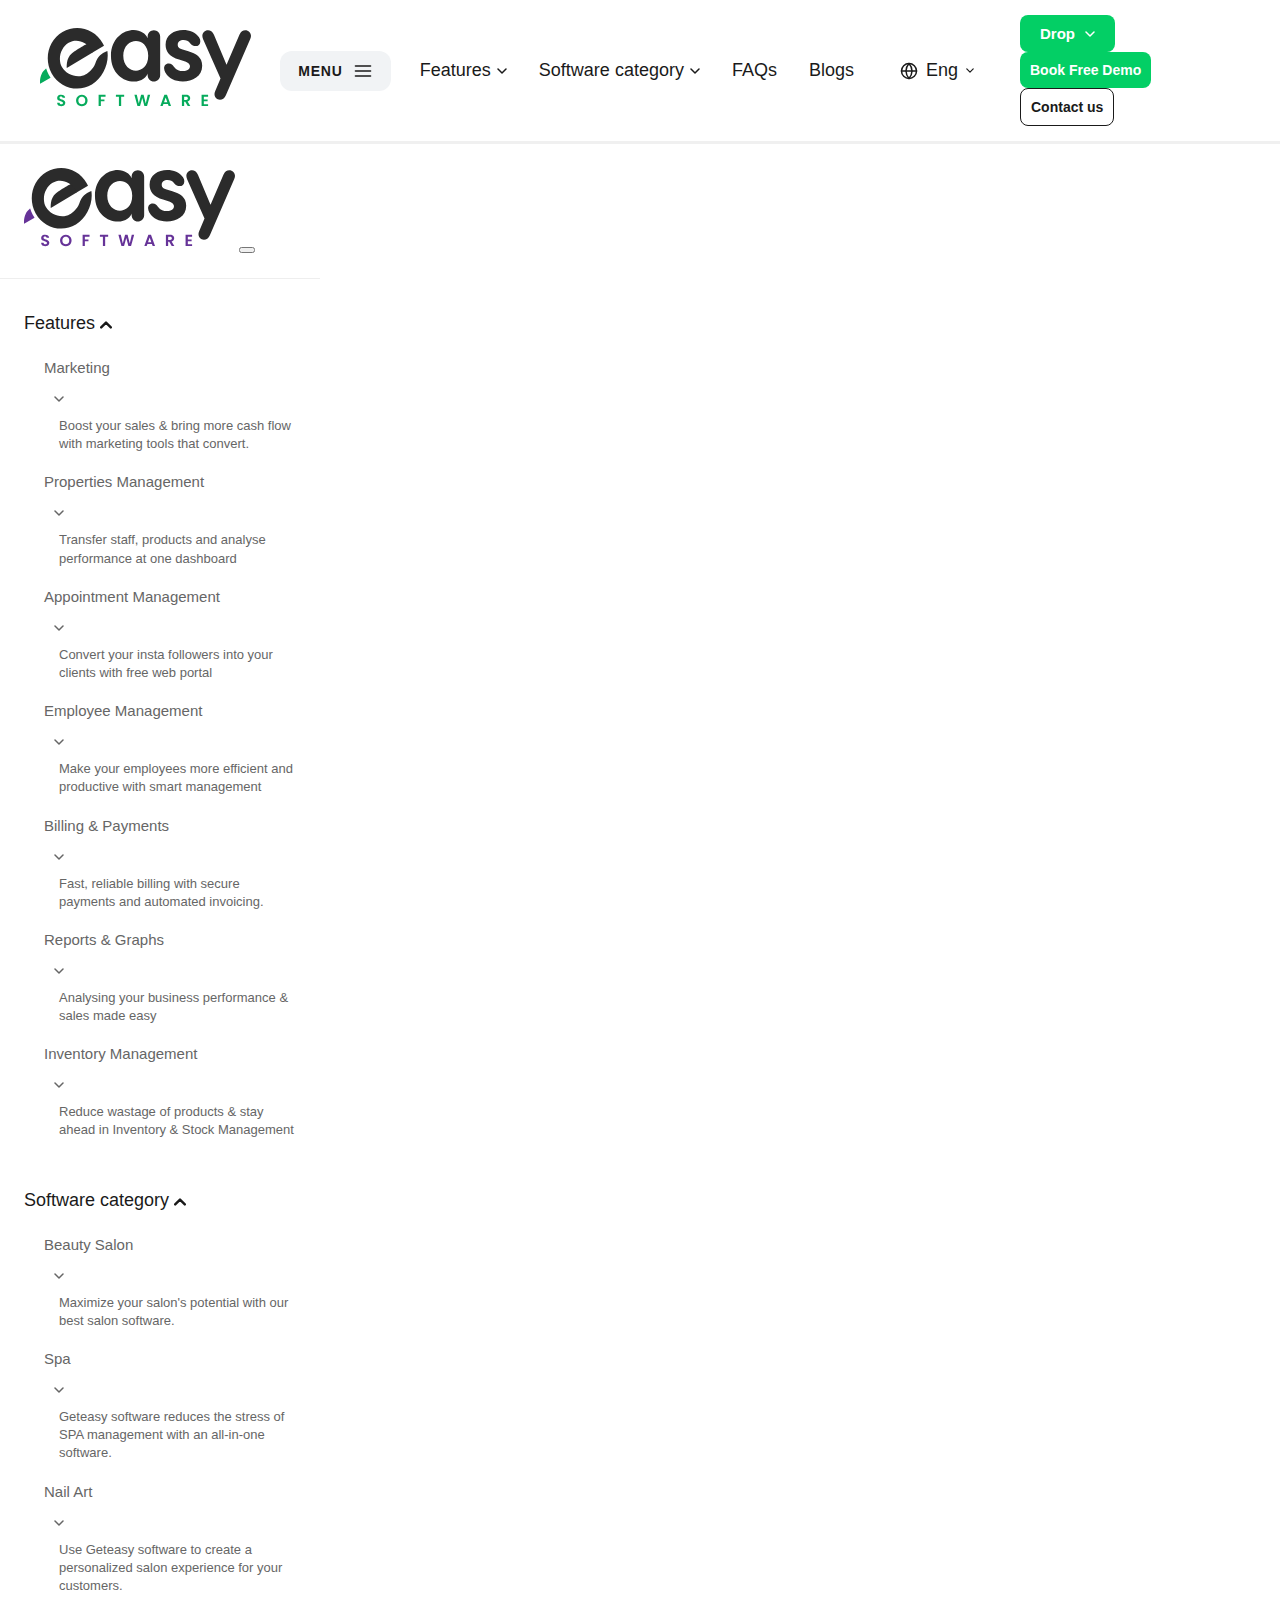
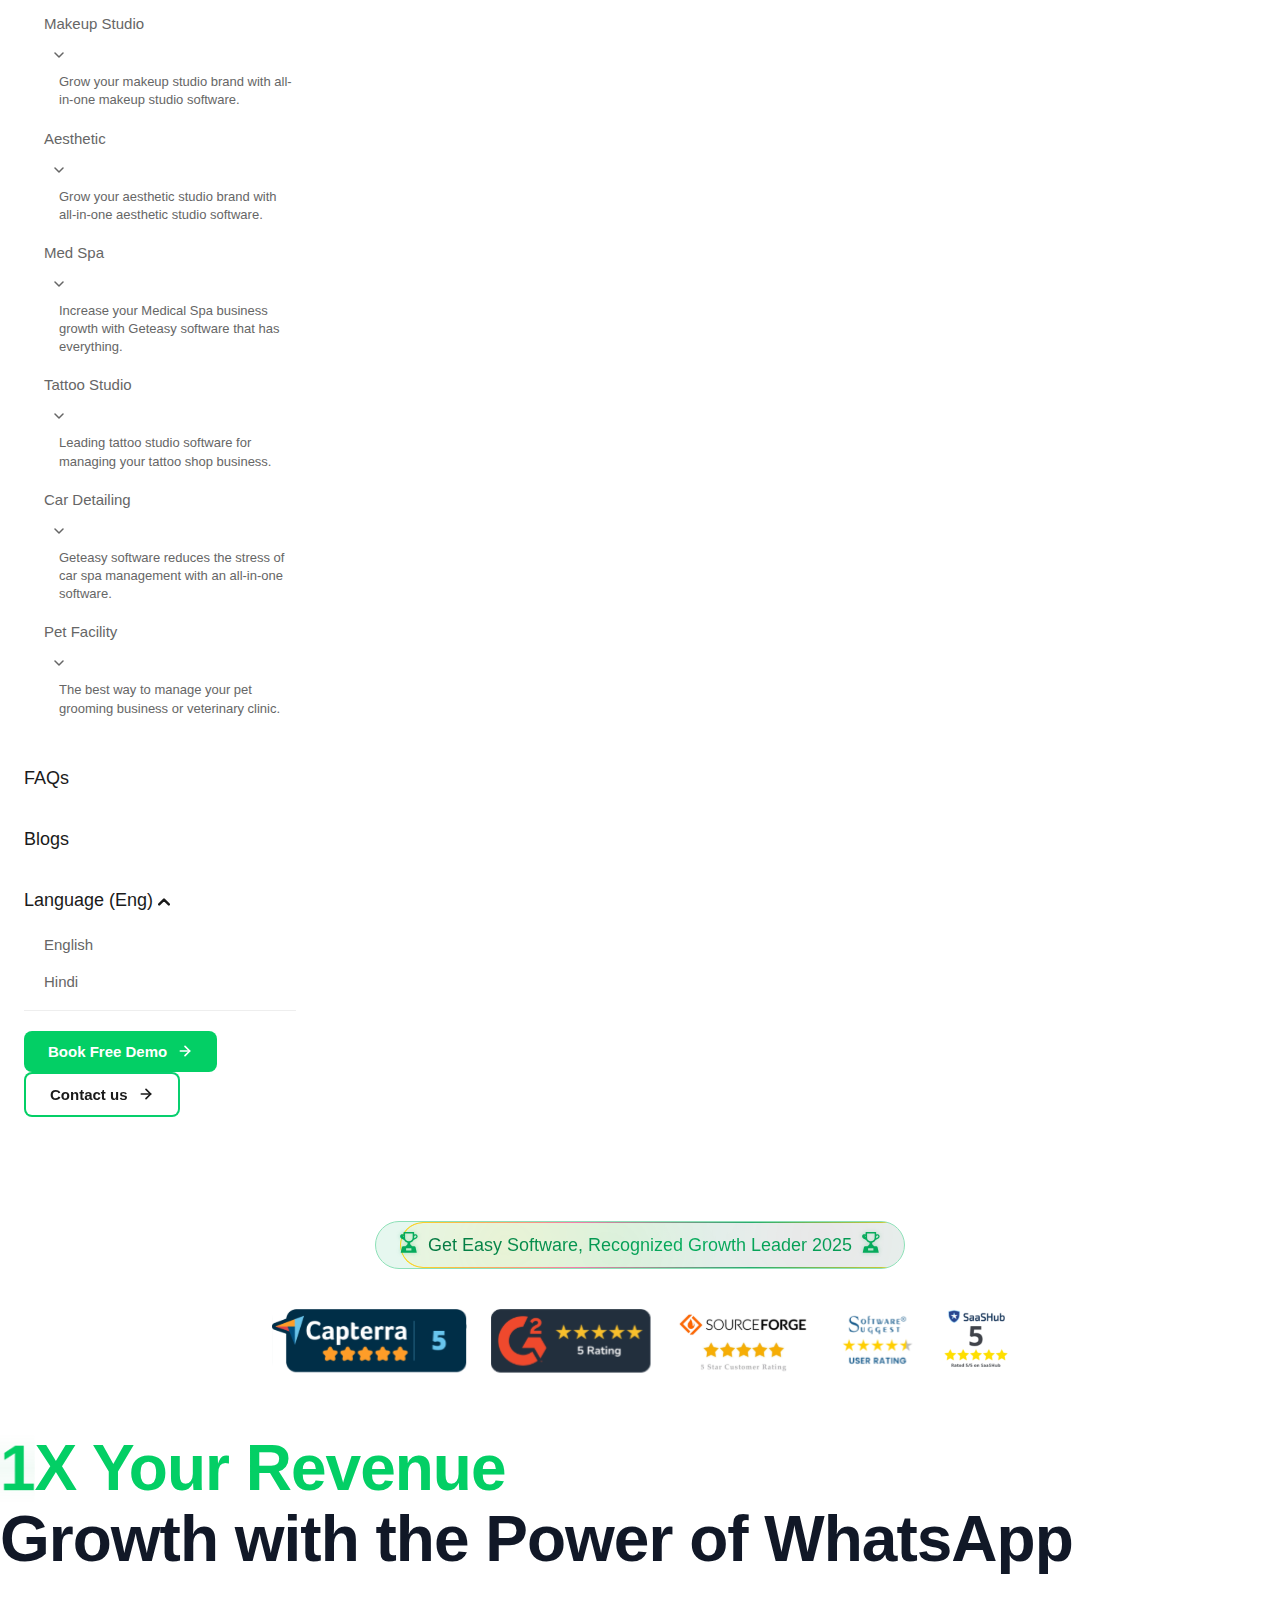
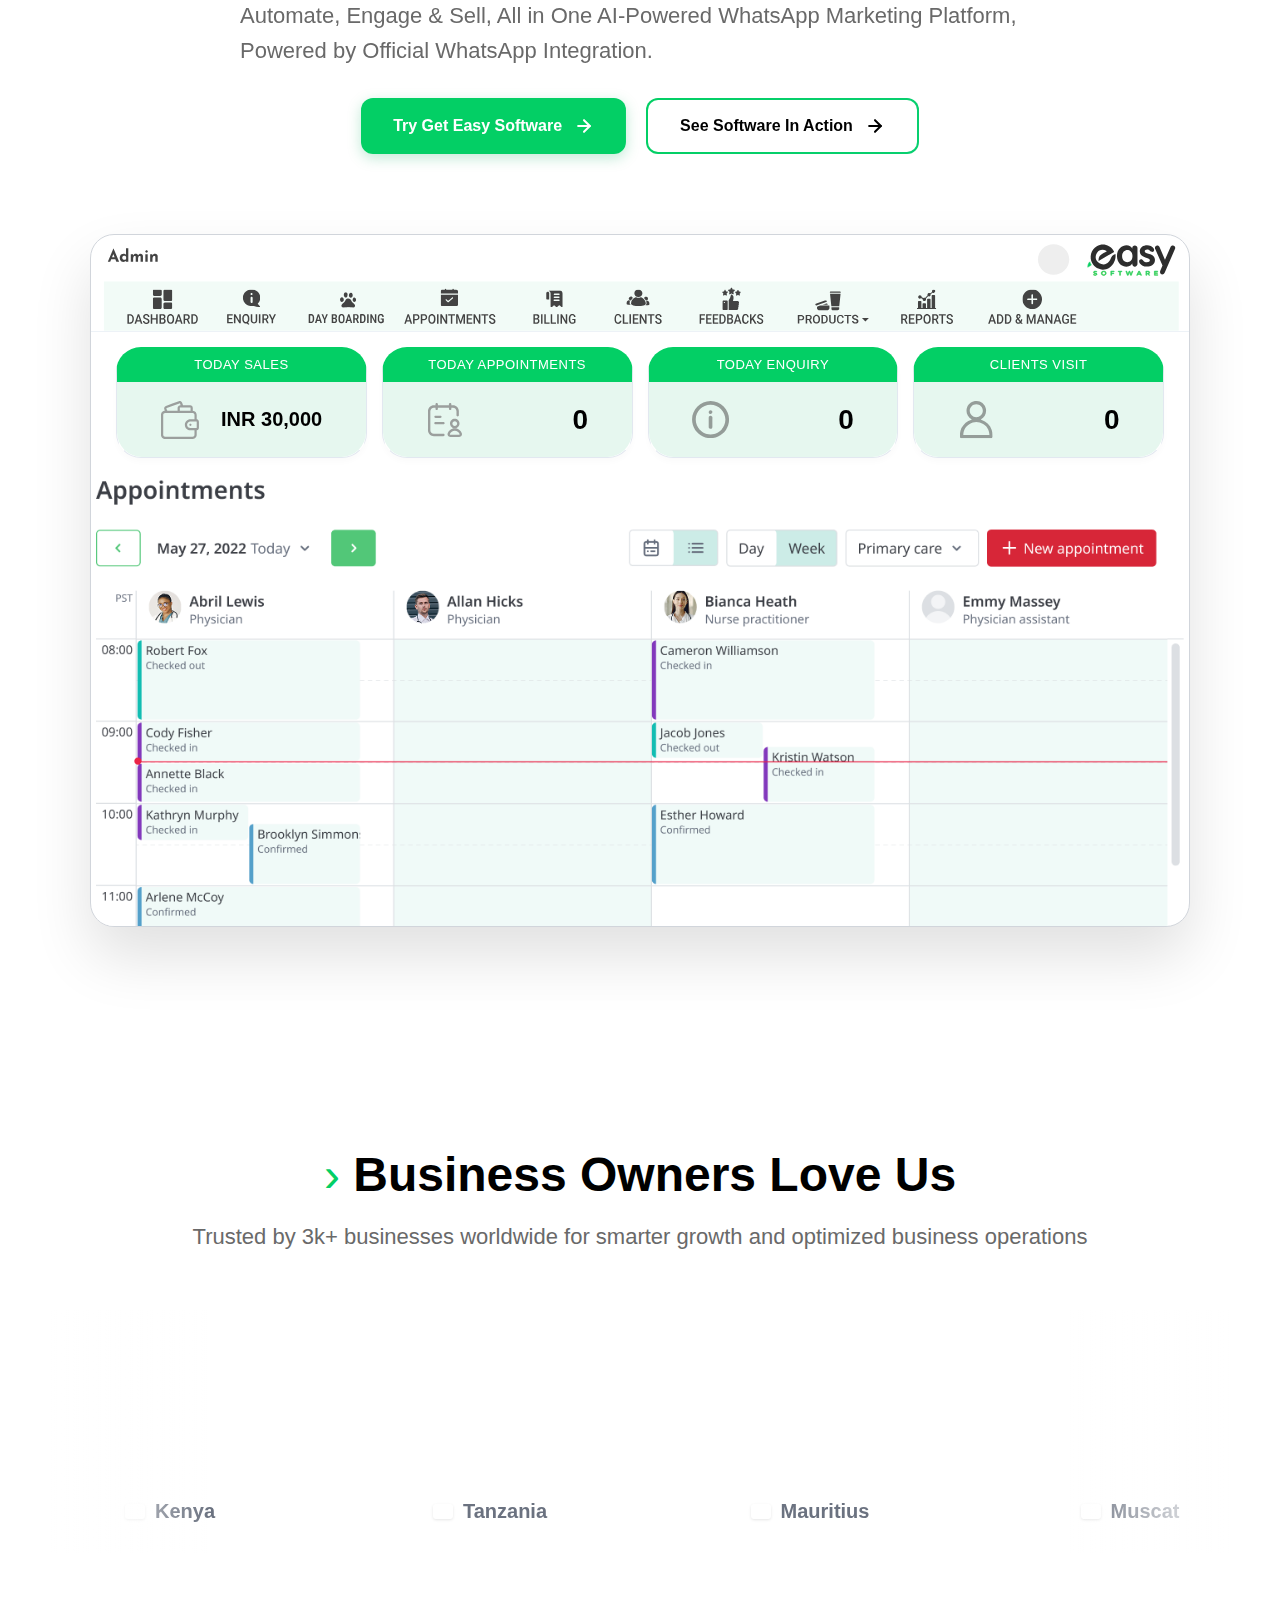
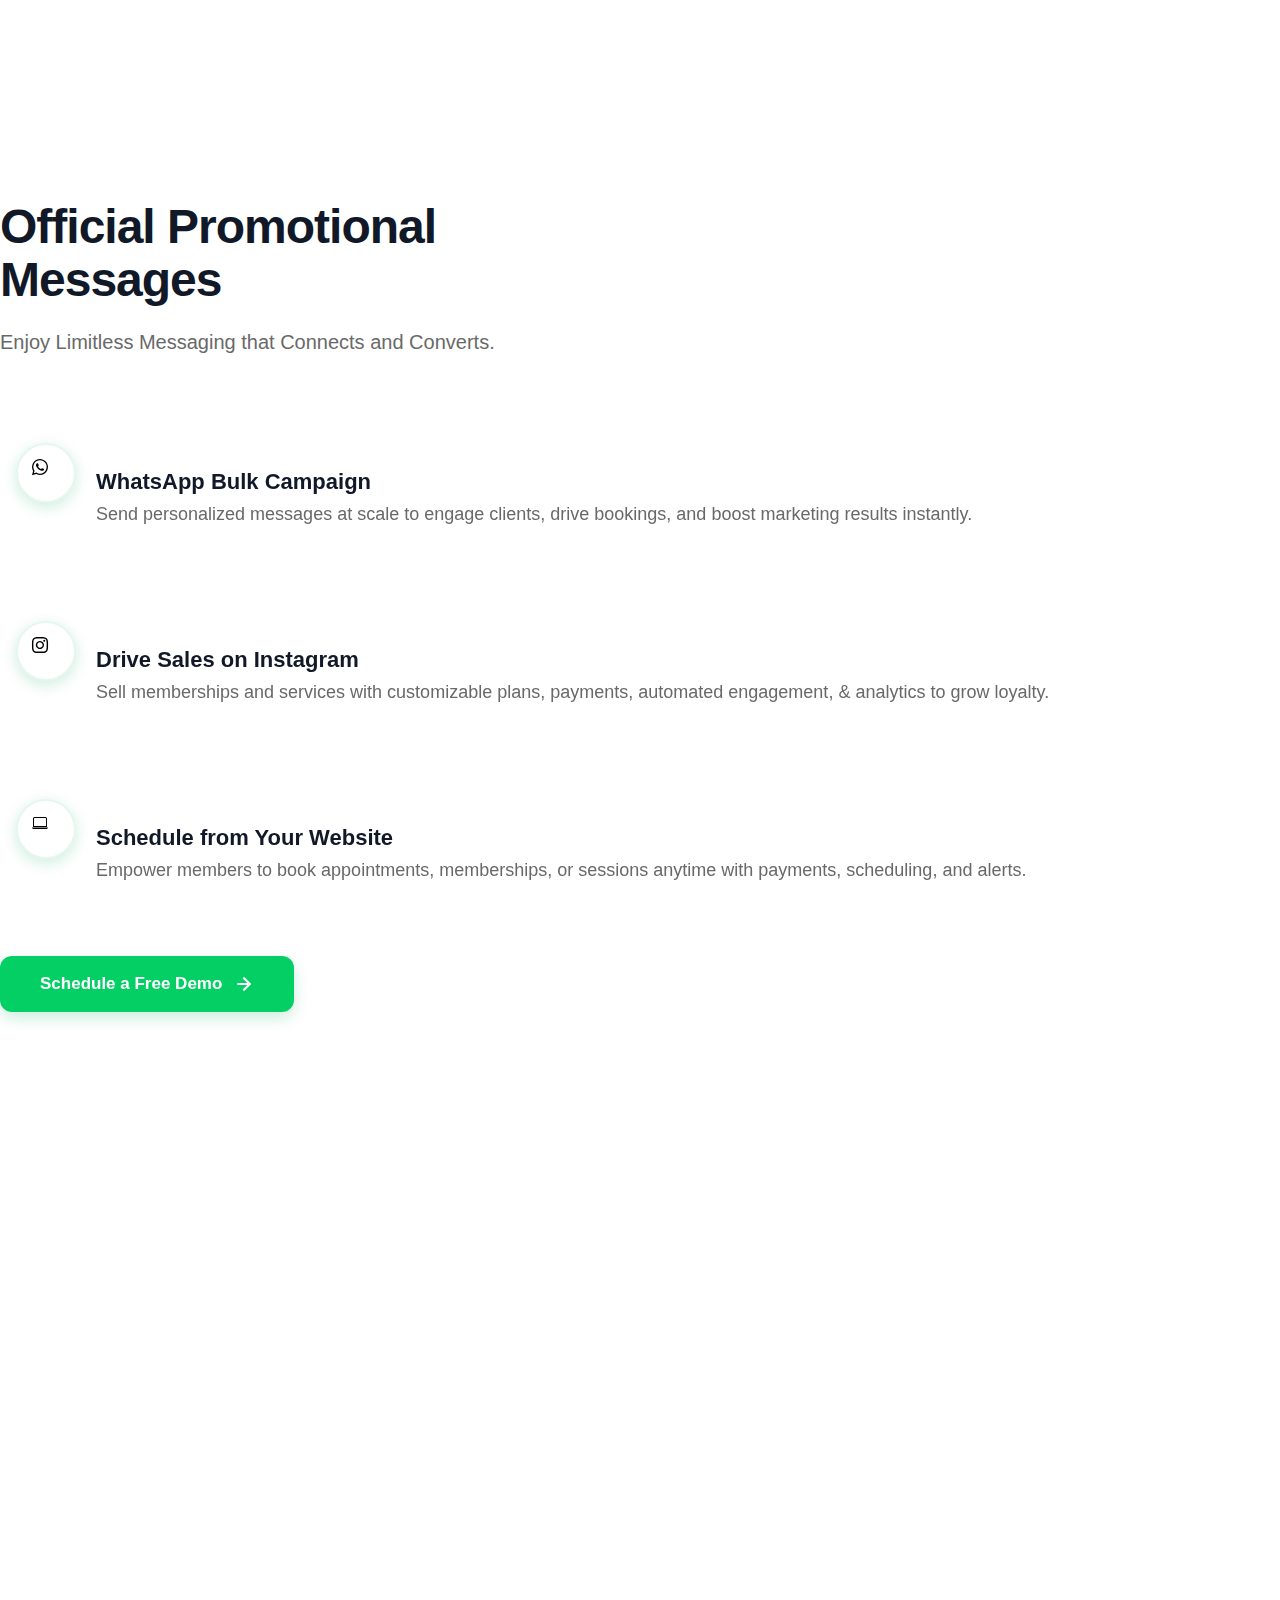
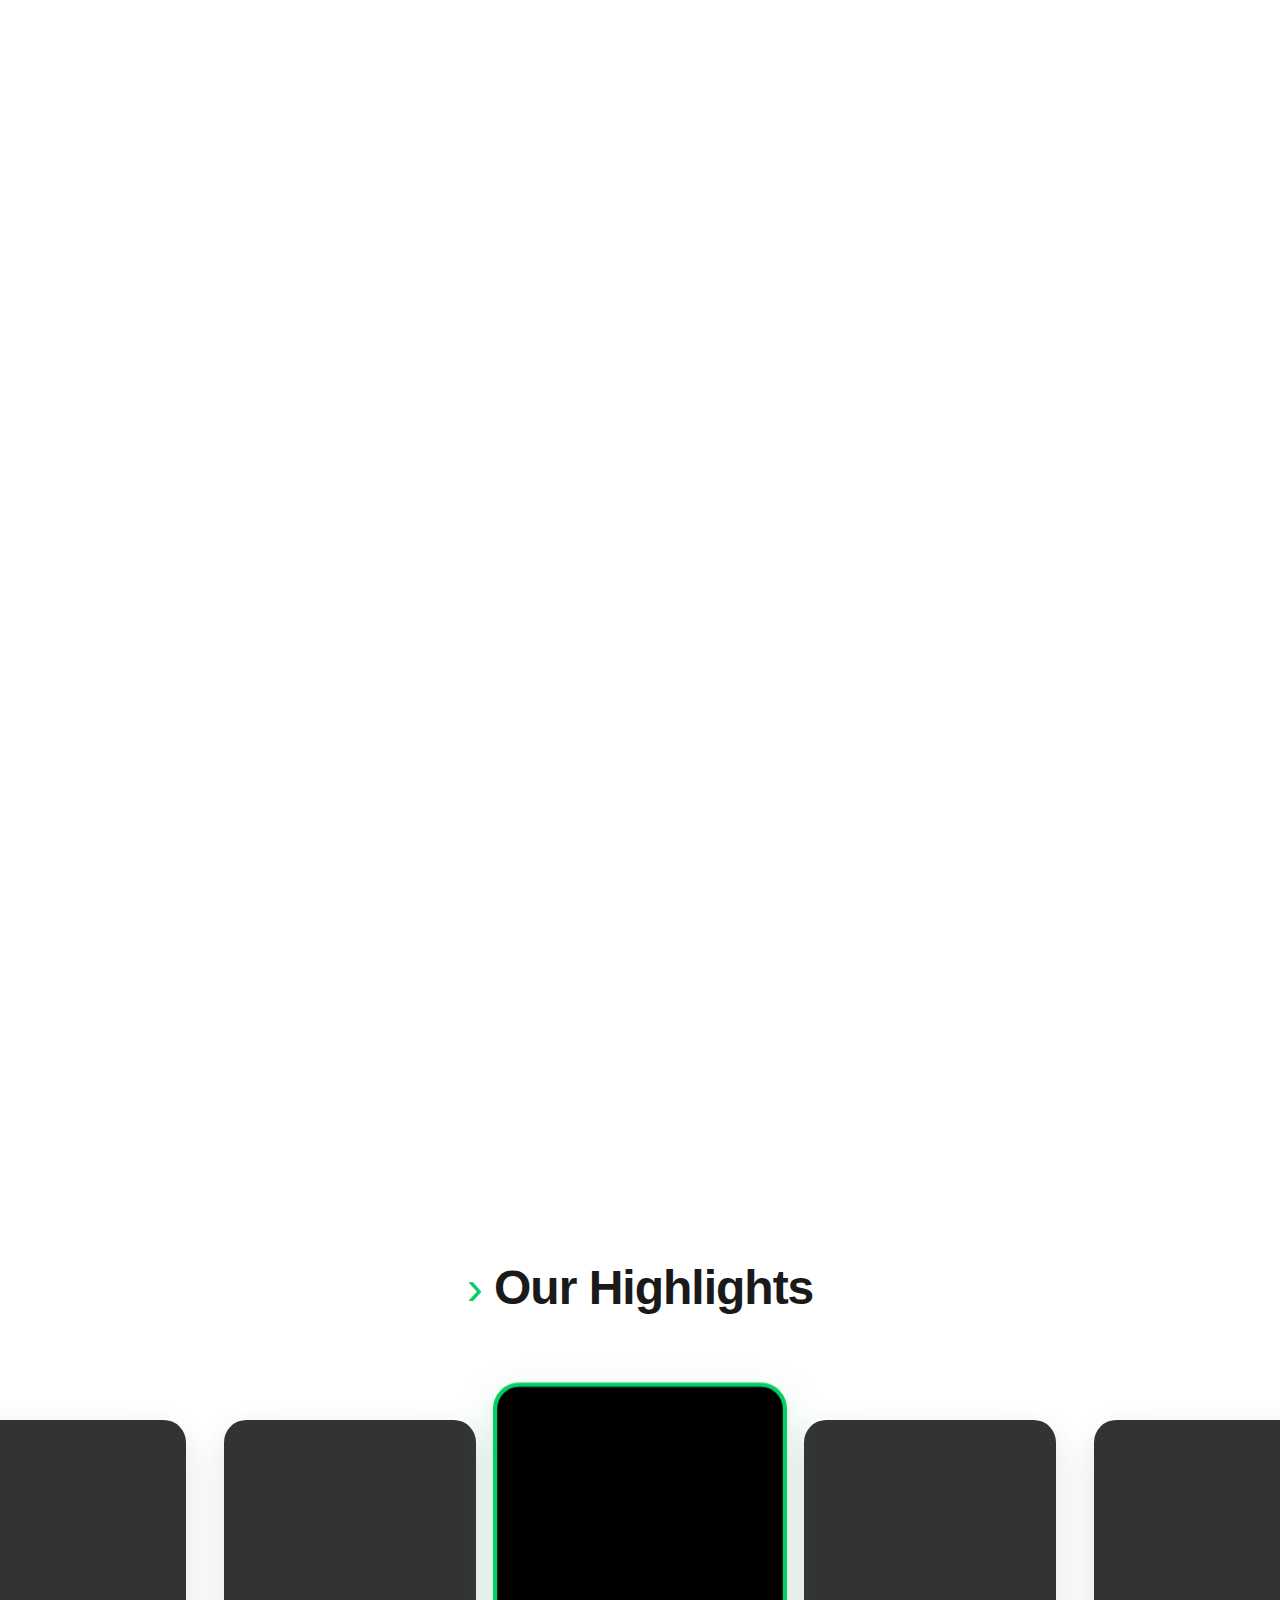
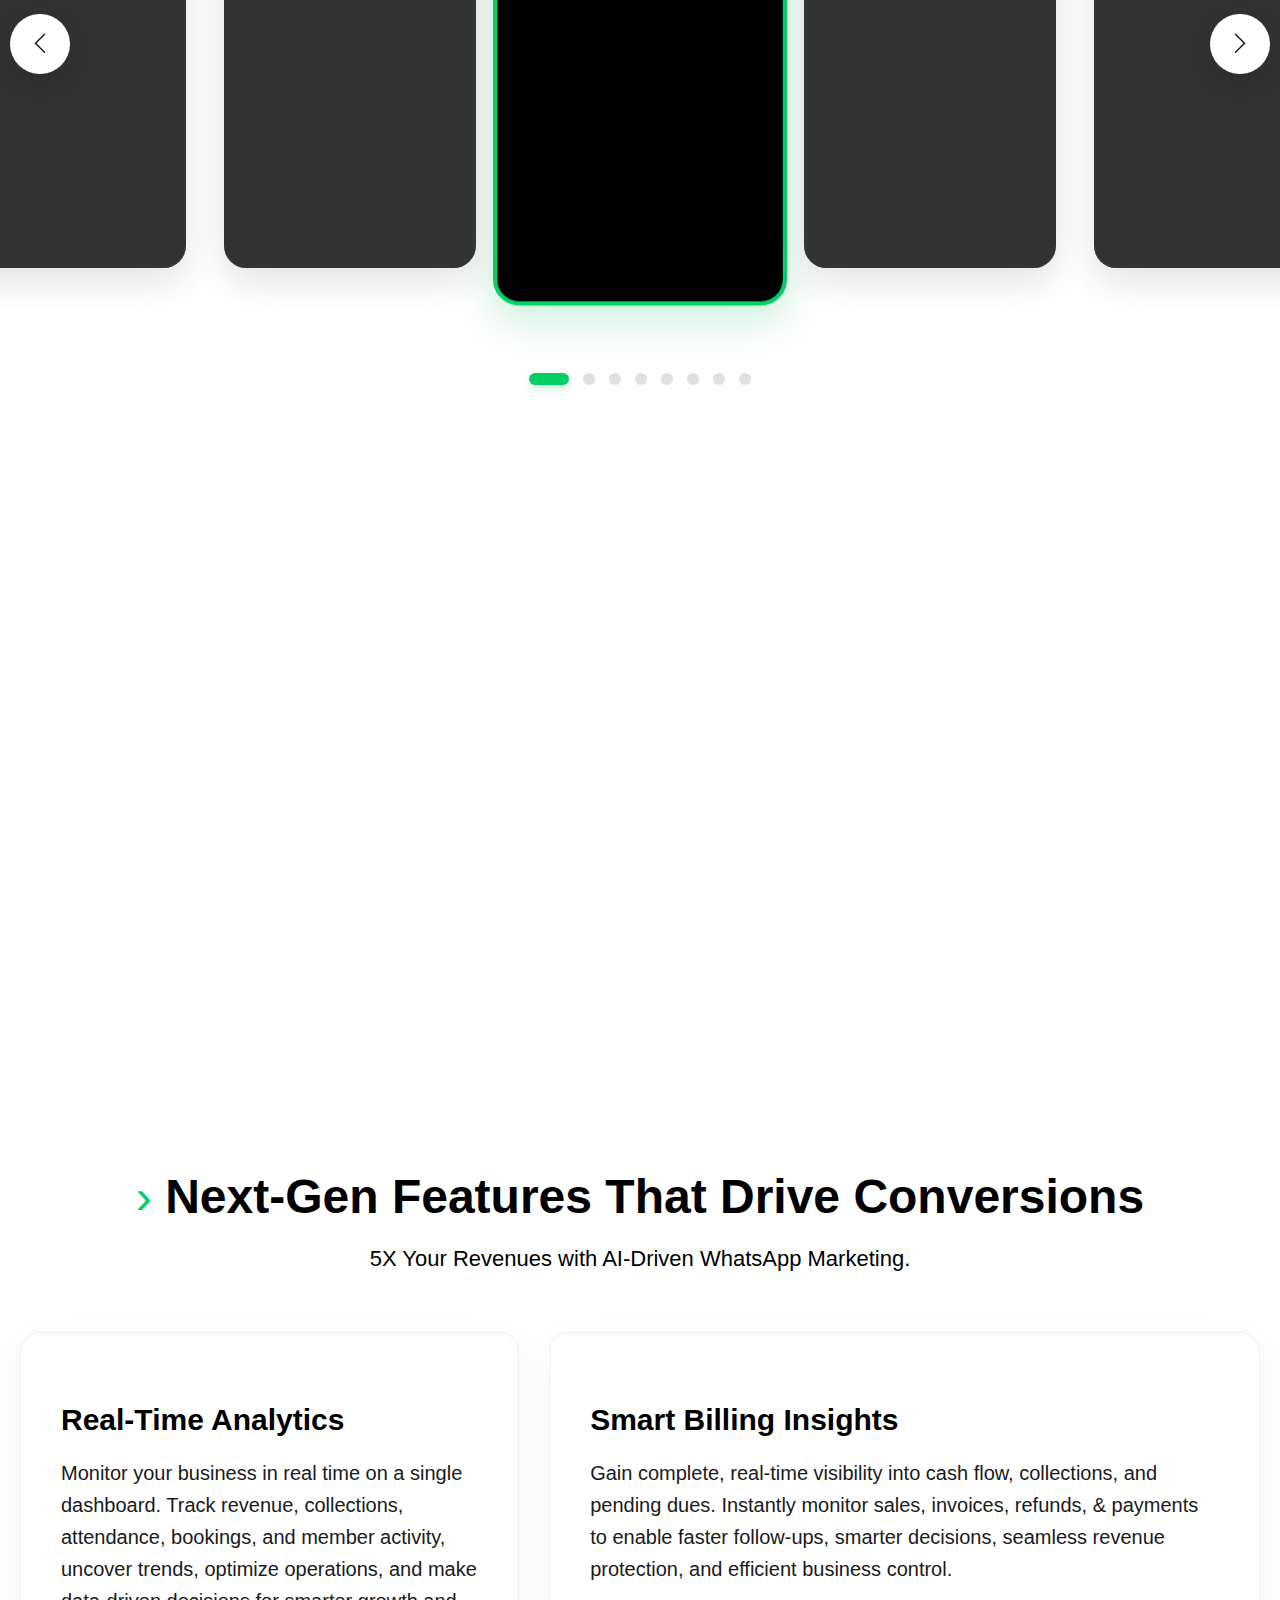
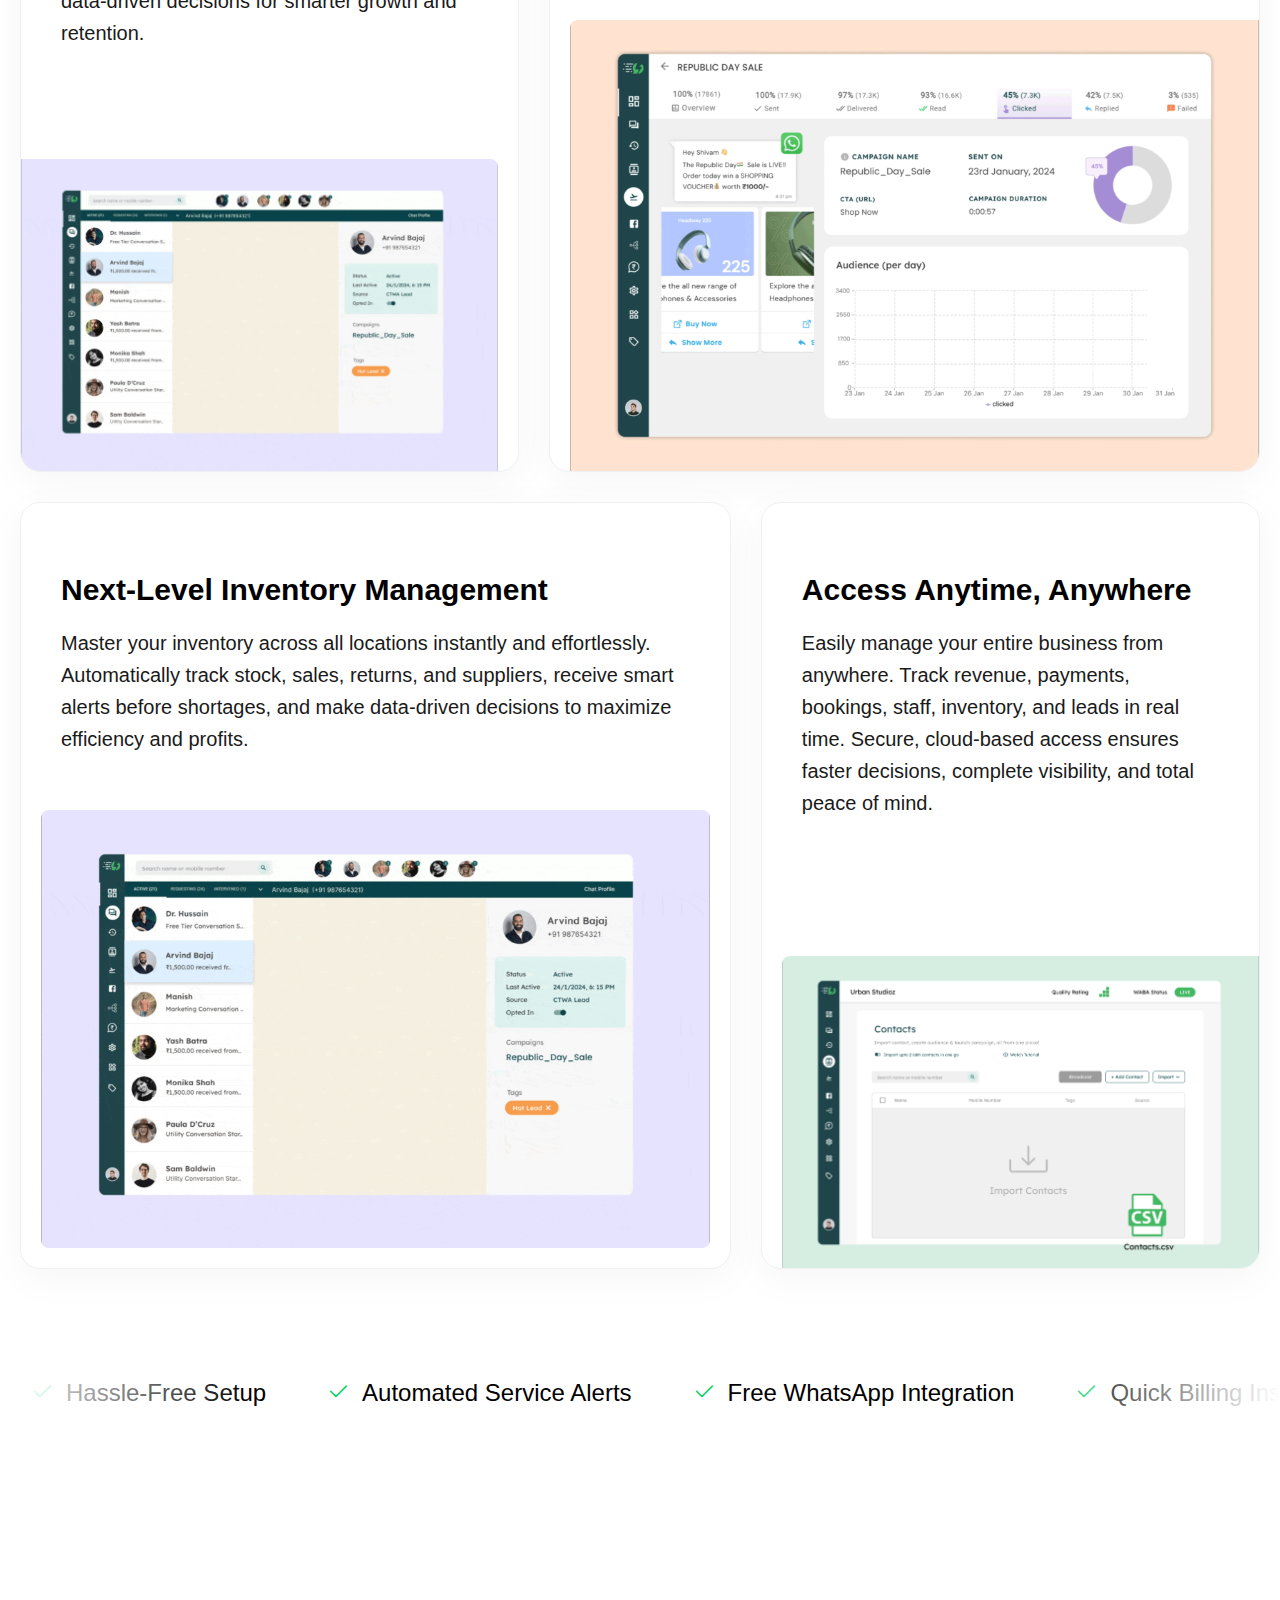
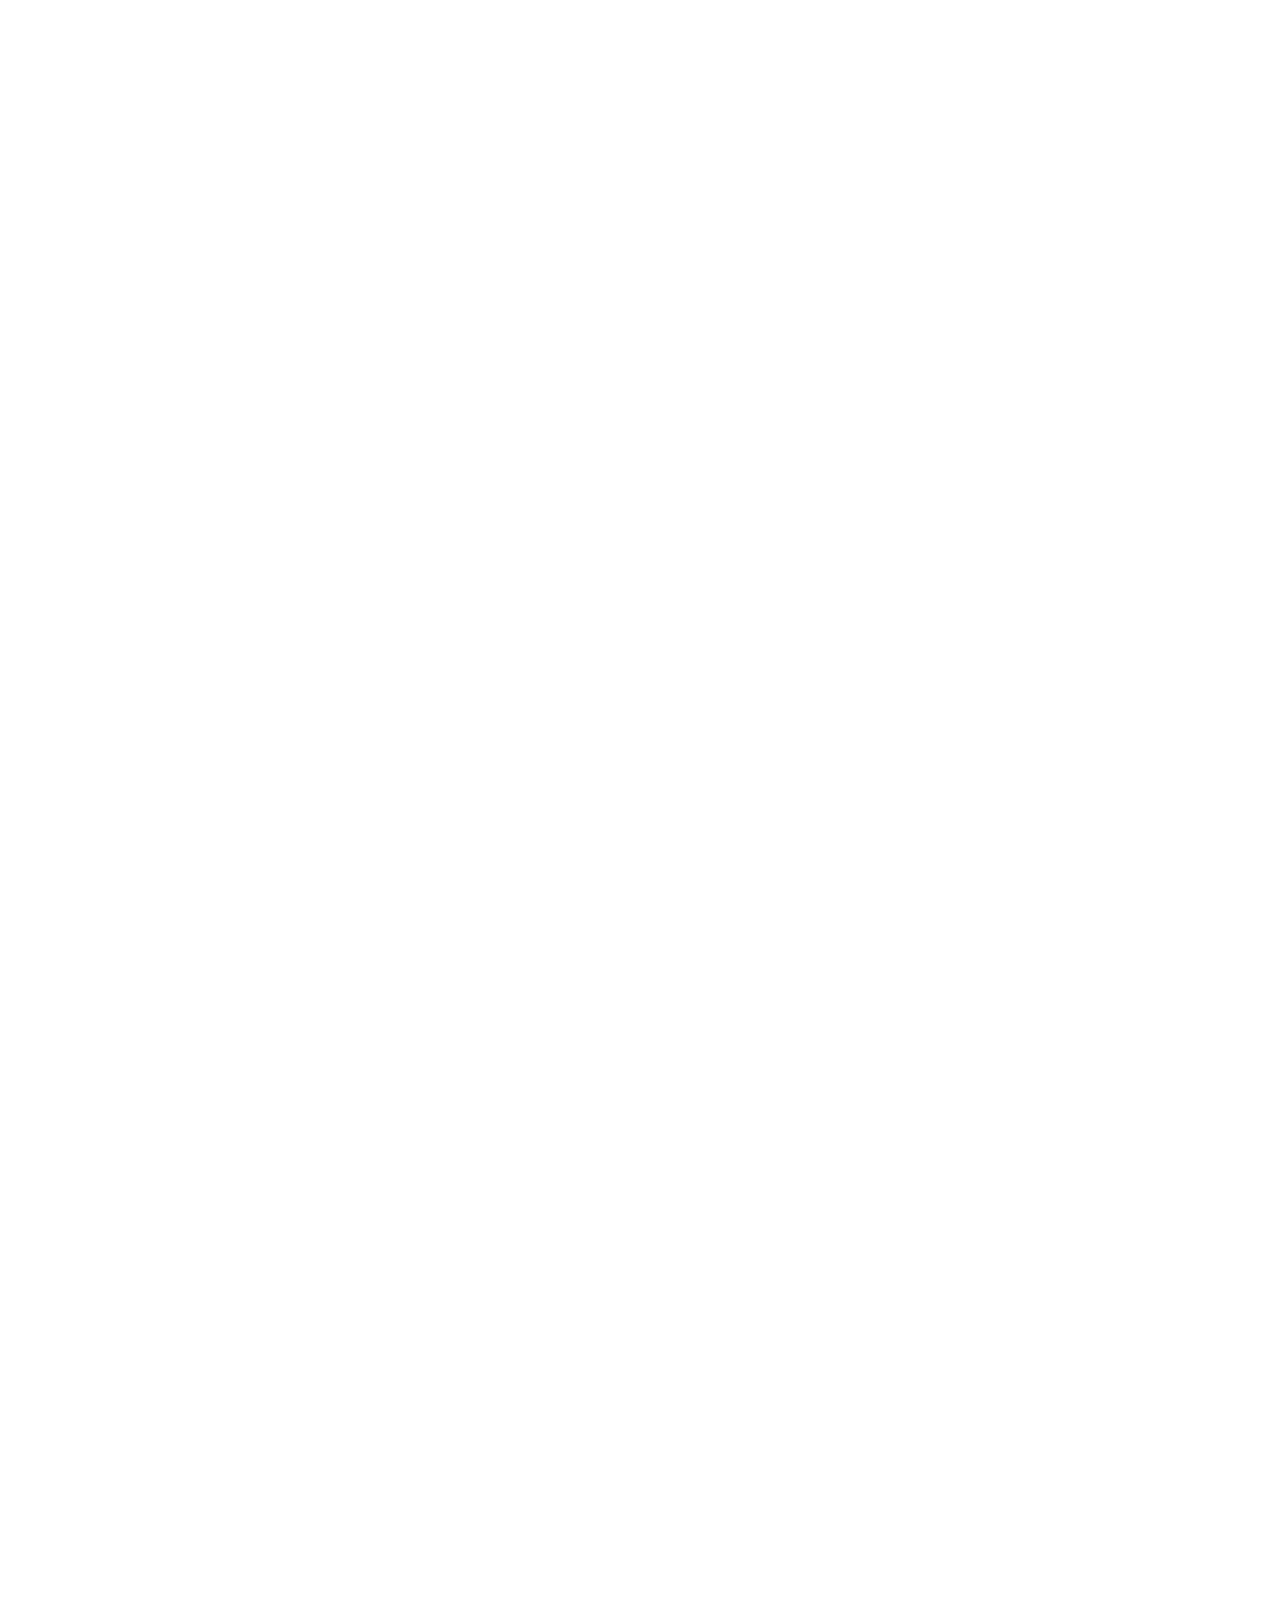
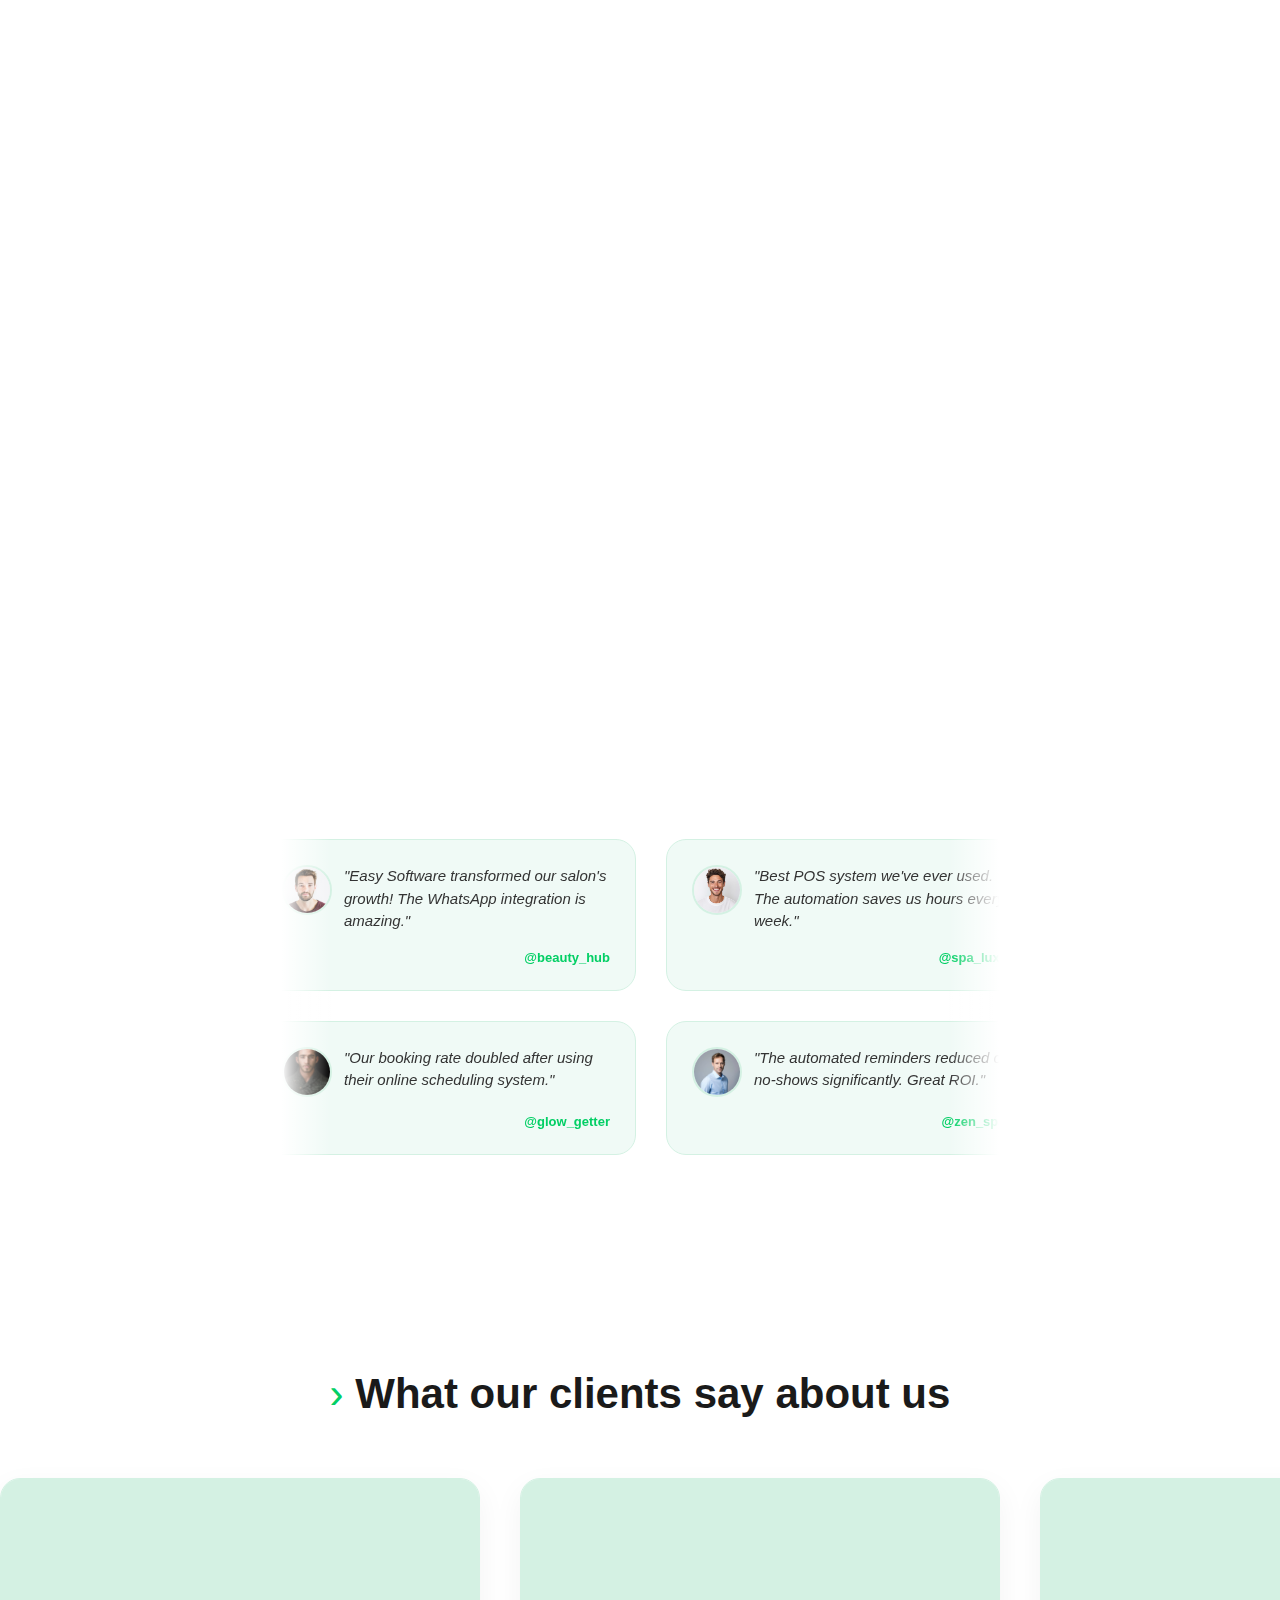
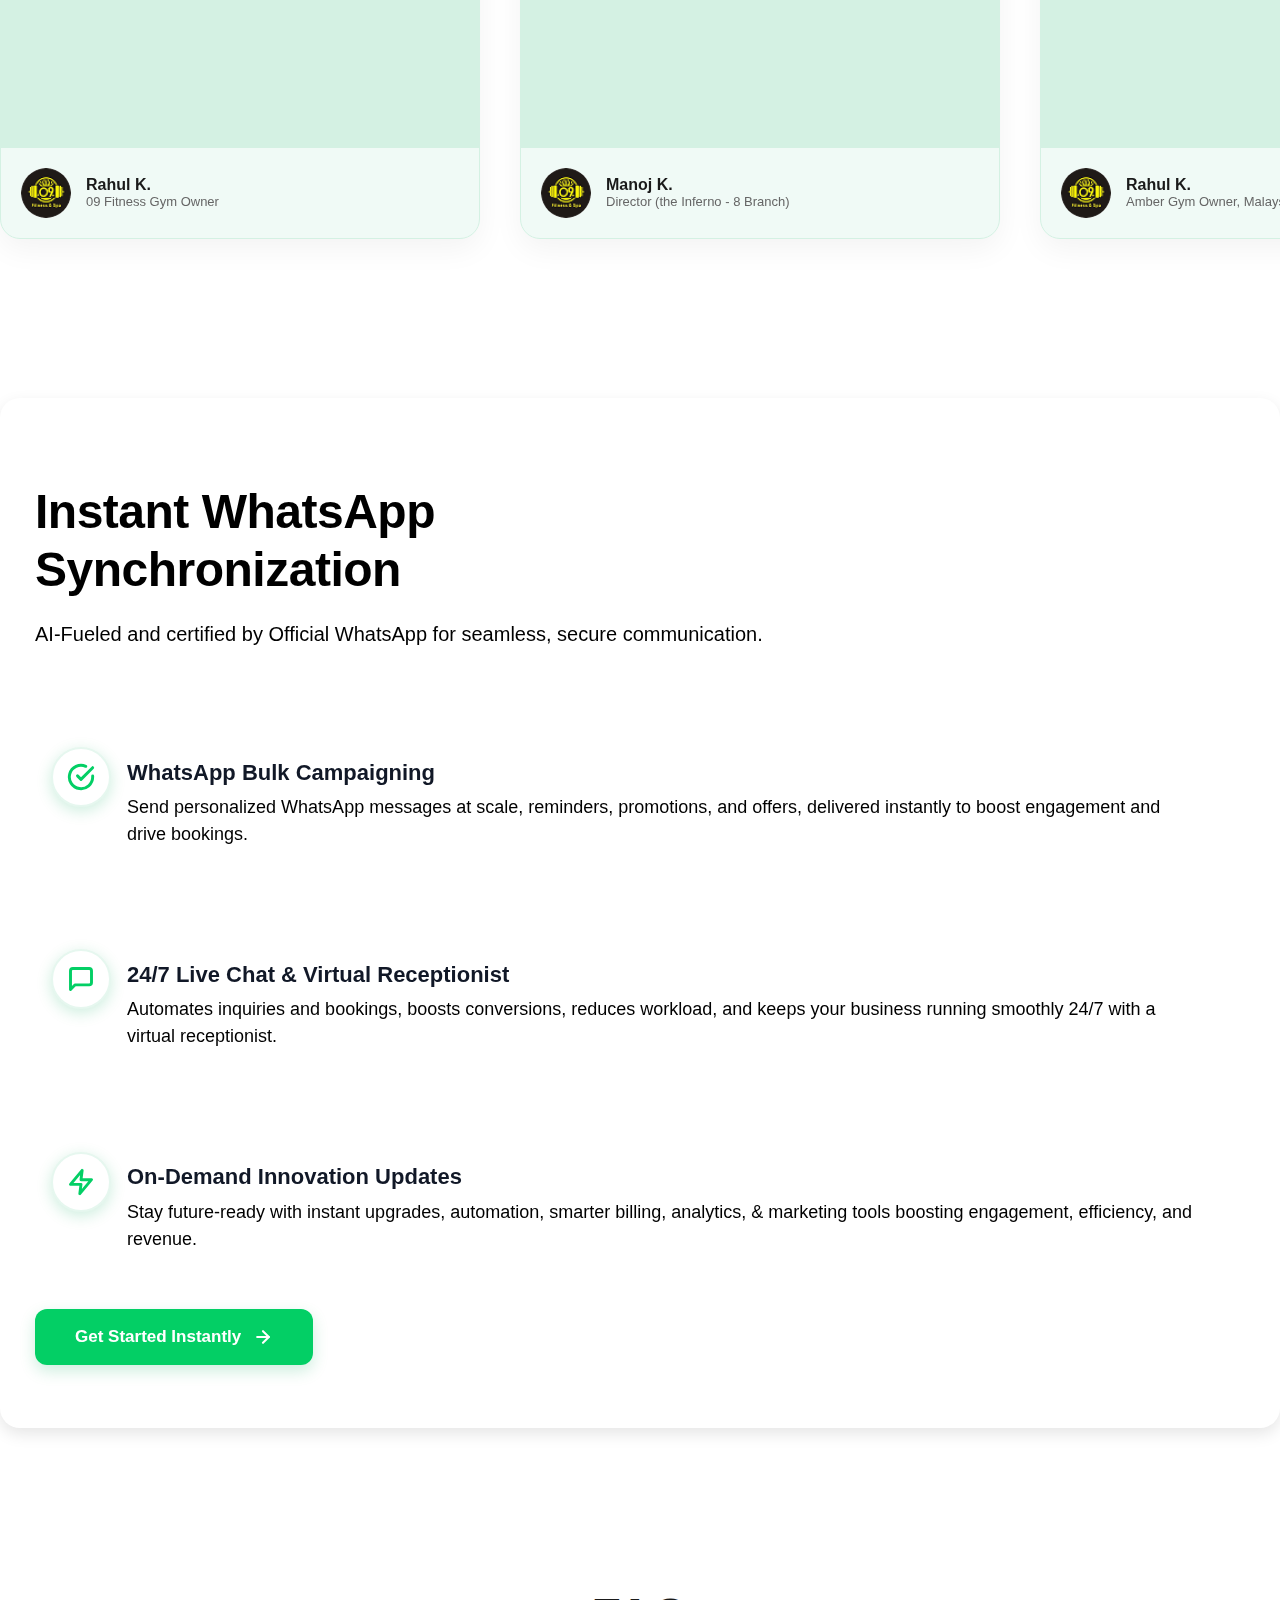
<file: index.html>
<!DOCTYPE html>
<html lang="en">

<head>
    <meta charset="UTF-8">
    <meta name="viewport" content="width=device-width, initial-scale=1.0">
    <meta http-equiv="Content-Security-Policy" content="
  default-src 'self' https:;
  font-src 'self' https://fonts.gstatic.com https://cdn.jsdelivr.net data:;
  style-src 'self' https://cdn.jsdelivr.net https://fonts.googleapis.com 'unsafe-inline';
  style-src-elem 'self' https://cdn.jsdelivr.net https://fonts.googleapis.com;
  script-src 'self' https://cdn.jsdelivr.net https://www.youtube.com https://s.ytimg.com 'unsafe-inline' 'unsafe-eval';
  script-src-elem 'self' https://cdn.jsdelivr.net https://www.youtube.com https://s.ytimg.com 'unsafe-inline';
  img-src 'self' data: blob: https: https://img.youtube.com https://i.ytimg.com https://yt3.ggpht.com;
  connect-src 'self' https:;
  frame-src 'self' https://www.youtube.com https://youtube.com data:;
">

    <link rel="icon" type="image/png" href="assets/favicon2.png">

    <link href="https://cdn.jsdelivr.net/npm/bootstrap@5.0.2/dist/css/bootstrap.min.css" rel="stylesheet"
        integrity="sha384-EVSTQN3/azprG1Anm3QDgpJLIm9Nao0Yz1ztcQTwFspd3yD65VohhpuuCOmLASjC" crossorigin="anonymous">

    <link rel="stylesheet" href="style/colors.css">
    <link rel="stylesheet" href="style/style.css">
    <link rel="stylesheet" href="style/navbar.css">
    <link rel="stylesheet" href="style/hero-section.css">
    <link rel="stylesheet" href="style/brands-section.css">
    <link rel="stylesheet" href="style/section-promo.css">
    <link rel="stylesheet" href="style/section-three.css">
    <link rel="stylesheet" href="style/mediaqueries.css">
    <link rel="stylesheet" href="style/shorts.css">
    <link rel="stylesheet" href="style/testimonies.css">
    <link rel="stylesheet" href="style/percentage.css">
    <link rel="stylesheet" href="style/footer.css">
    <link rel="stylesheet" href="style/adv-features.css">
    <link rel="stylesheet" href="style/check-points.css">
    <link rel="stylesheet" href="style/growth-solution.css">
    <link rel="stylesheet" href="style/clients-review.css">
    <link rel="stylesheet" href="style/points-hero.css">
    <link rel="stylesheet" href="style/faq-section.css">
    <link rel="stylesheet" href="style/button-effects.css">
    <link rel="stylesheet" href="style/scroll-animations.css">
    <link rel="stylesheet" href="https://cdn.jsdelivr.net/npm/bootstrap-icons@1.13.1/font/bootstrap-icons.min.css">

</head>

<body>

    <div id="progress-bar"></div>
    <nav class="container-fl uid navbar-container navbar-expand-lg">
        <div class="container-fluid navbar-wrapper">
            <a class="navbar-brand-link" href="index.html">
                <img src="assets/logoo.svg" alt="Easy Software Logo" class="navbar-logo-img">
            </a>

            <button class="navbar-mobile-toggle d-lg-none" type="button" data-bs-toggle="offcanvas"
                data-bs-target="#navbarSidebar" aria-controls="navbarSidebar">
                <span class="navbar-menu-text">Menu</span>
                <svg width="20" height="20" viewBox="0 0 24 24" fill="none" stroke="currentColor" stroke-width="2"
                    stroke-linecap="round" stroke-linejoin="round">
                    <line x1="3" y1="12" x2="21" y2="12"></line>
                    <line x1="3" y1="6" x2="21" y2="6"></line>
                    <line x1="3" y1="18" x2="21" y2="18"></line>
                </svg>
            </button>

            <div class="collapse navbar-collapse d-none d-lg-flex" id="navbarNav">
                <ul class="navbar-nav-list ms-auto align-items-center">
                    <li class="navbar-nav-item navbar-dropdown">
                        <a class="navbar-nav-link" href="#">Features <svg class="navbar-arrow" width="10" height="6"
                                viewBox="0 0 10 6" fill="none">
                                <path d="M1 1L5 5L9 1" stroke="currentColor" stroke-width="1.5" stroke-linecap="round"
                                    stroke-linejoin="round" />
                            </svg></a>
                        <!-- Desktop Mega Menu -->
                        <div class="navbar-megamenu">
                            <div class="navbar-megamenu-inner">
                                <div class="row g-4">
                                    <div class="col-lg-4">
                                        <a href="marketing.html" class="navbar-megamenu-item">
                                            <div class="navbar-megamenu-icon icon-yellow">
                                                <svg width="24" height="24" viewBox="0 0 24 24" fill="none"
                                                    stroke="currentColor" stroke-width="2">
                                                    <path d="M7 11V7a5 5 0 0 1 10 0v4" />
                                                    <rect x="3" y="11" width="18" height="11" rx="2" ry="2" />
                                                    <path d="M12 18.5v-2.5" />
                                                </svg>
                                            </div>
                                            <div class="navbar-megamenu-content">
                                                <h6>Marketing</h6>
                                                <p>Boost your sales & bring more cash flow with marketing tools that
                                                    convert.</p>
                                            </div>
                                        </a>
                                    </div>
                                    <div class="col-lg-4">
                                        <a href="#" class="navbar-megamenu-item">
                                            <div class="navbar-megamenu-icon icon-blue">
                                                <svg width="24" height="24" viewBox="0 0 24 24" fill="none"
                                                    stroke="currentColor" stroke-width="2">
                                                    <path d="M16 21v-2a4 4 0 0 0-4-4H6a4 4 0 0 0-4 4v2" />
                                                    <circle cx="9" cy="7" r="4" />
                                                    <path d="M22 21v-2a4 4 0 0 0-3-3.87" />
                                                    <path d="M16 3.13a4 4 0 0 1 0 7.75" />
                                                </svg>
                                            </div>
                                            <div class="navbar-megamenu-content">
                                                <h6>Properties Management</h6>
                                                <p>Transfer staff, products and analyse performance at one dashboard</p>
                                            </div>
                                        </a>
                                    </div>
                                    <div class="col-lg-4">
                                        <a href="#" class="navbar-megamenu-item">
                                            <div class="navbar-megamenu-icon icon-red">
                                                <svg width="24" height="24" viewBox="0 0 24 24" fill="none"
                                                    stroke="currentColor" stroke-width="2">
                                                    <rect x="3" y="4" width="18" height="18" rx="2" ry="2" />
                                                    <line x1="16" y1="2" x2="16" y2="6" />
                                                    <line x1="8" y1="2" x2="8" y2="6" />
                                                    <line x1="3" y1="10" x2="21" y2="10" />
                                                </svg>
                                            </div>
                                            <div class="navbar-megamenu-content">
                                                <h6>Appointment Management</h6>
                                                <p>Convert your insta followers into your clients with free web portal
                                                </p>
                                            </div>
                                        </a>
                                    </div>
                                    <div class="col-lg-4">
                                        <a href="#" class="navbar-megamenu-item">
                                            <div class="navbar-megamenu-icon icon-purple">
                                                <svg width="24" height="24" viewBox="0 0 24 24" fill="none"
                                                    stroke="currentColor" stroke-width="2">
                                                    <path d="M17 21v-2a4 4 0 0 0-4-4H5a4 4 0 0 0-4 4v2" />
                                                    <circle cx="9" cy="7" r="4" />
                                                    <path d="M23 21v-2a4 4 0 0 0-3-3.87" />
                                                    <path d="M16 3.13a4 4 0 0 1 0 7.75" />
                                                </svg>
                                            </div>
                                            <div class="navbar-megamenu-content">
                                                <h6>Employee Management</h6>
                                                <p>Make your employees more efficient and productive with smart
                                                    management</p>
                                            </div>
                                        </a>
                                    </div>
                                    <div class="col-lg-4">
                                        <a href="#" class="navbar-megamenu-item">
                                            <div class="navbar-megamenu-icon icon-green">
                                                <svg width="24" height="24" viewBox="0 0 24 24" fill="none"
                                                    stroke="currentColor" stroke-width="2">
                                                    <line x1="12" y1="1" x2="12" y2="23" />
                                                    <path d="M17 5H9.5a3.5 3.5 0 0 0 0 7h5a3.5 3.5 0 0 1 0 7H6" />
                                                </svg>
                                            </div>
                                            <div class="navbar-megamenu-content">
                                                <h6>Billing & Payment</h6>
                                                <p>Fast, reliable billing with secure payments and automated invoicing.
                                                </p>
                                            </div>
                                        </a>
                                    </div>
                                    <div class="col-lg-4">
                                        <a href="#" class="navbar-megamenu-item">
                                            <div class="navbar-megamenu-icon icon-cyan">
                                                <svg width="24" height="24" viewBox="0 0 24 24" fill="none"
                                                    stroke="currentColor" stroke-width="2">
                                                    <path d="M21.21 15.89A10 10 0 1 1 8 2.83" />
                                                    <path d="M22 12A10 10 0 0 0 12 2v10z" />
                                                </svg>
                                            </div>
                                            <div class="navbar-megamenu-content">
                                                <h6>Reportes & Graphs</h6>
                                                <p>Analysing your business performance & sales made easy</p>
                                            </div>
                                        </a>
                                    </div>
                                    <div class="col-lg-4">
                                        <a href="#" class="navbar-megamenu-item">
                                            <div class="navbar-megamenu-icon icon-teal">
                                                <svg width="24" height="24" viewBox="0 0 24 24" fill="none"
                                                    stroke="currentColor" stroke-width="2">
                                                    <path d="M12 22s8-4 8-10V5l-8-3-8 3v7c0 6 8 10 8 10z" />
                                                </svg>
                                            </div>
                                            <div class="navbar-megamenu-content">
                                                <h6>Inventory Management</h6>
                                                <p>Reduce wastage of products & stay ahead in Inventory & Stock
                                                    Management</p>
                                            </div>
                                        </a>
                                    </div>
                                </div>
                            </div>
                        </div>
                    </li>
                    <li class="navbar-nav-item navbar-dropdown">
                        <a class="navbar-nav-link" href="#">Software category <svg class="navbar-arrow" width="10"
                                height="6" viewBox="0 0 10 6" fill="none">
                                <path d="M1 1L5 5L9 1" stroke="currentColor" stroke-width="1.5" stroke-linecap="round"
                                    stroke-linejoin="round" />
                            </svg></a>

                        <!-- Desktop Mega Menu for Software Category -->
                        <div class="navbar-megamenu">
                            <div class="navbar-megamenu-inner">
                                <div class="row g-4">
                                    <!-- Beauty Salon -->
                                    <div class="col-lg-4">
                                        <a href="#" class="navbar-megamenu-item">
                                            <div class="navbar-megamenu-icon icon-pink">
                                                <svg width="24" height="24" viewBox="0 0 24 24" fill="none"
                                                    stroke="currentColor" stroke-width="2">
                                                    <circle cx="12" cy="8" r="7" />
                                                    <path d="M5 21v-2a7 7 0 0 1 14 0v2" />
                                                    <line x1="12" y1="11" x2="12" y2="15" />
                                                    <line x1="9" y1="13" x2="15" y2="13" />
                                                </svg>
                                            </div>
                                            <div class="navbar-megamenu-content">
                                                <h6>Beauty Salon</h6>
                                                <p>Maximize your salon's potential with our best salon software.</p>
                                            </div>
                                        </a>
                                    </div>

                                    <!-- Spa -->
                                    <div class="col-lg-4">
                                        <a href="#" class="navbar-megamenu-item">
                                            <div class="navbar-megamenu-icon icon-indigo">
                                                <svg width="24" height="24" viewBox="0 0 24 24" fill="none"
                                                    stroke="currentColor" stroke-width="2">
                                                    <path d="M12 2L2 7l10 5 10-5-10-5z" />
                                                    <path d="M2 17l10 5 10-5" />
                                                    <path d="M2 12l10 5 10-5" />
                                                </svg>
                                            </div>
                                            <div class="navbar-megamenu-content">
                                                <h6>Spa</h6>
                                                <p>Geteasy software reduces the stress of SPA management with an
                                                    all-in-one software.</p>
                                            </div>
                                        </a>
                                    </div>

                                    <!-- Nail Art -->
                                    <div class="col-lg-4">
                                        <a href="#" class="navbar-megamenu-item">
                                            <div class="navbar-megamenu-icon icon-teal">
                                                <svg width="24" height="24" viewBox="0 0 24 24" fill="none"
                                                    stroke="currentColor" stroke-width="2">
                                                    <circle cx="12" cy="12" r="10" />
                                                    <circle cx="12" cy="12" r="3" />
                                                    <line x1="12" y1="2" x2="12" y2="6" />
                                                    <line x1="12" y1="18" x2="12" y2="22" />
                                                    <line x1="4.93" y1="4.93" x2="7.76" y2="7.76" />
                                                    <line x1="16.24" y1="16.24" x2="19.07" y2="19.07" />
                                                    <line x1="2" y1="12" x2="6" y2="12" />
                                                    <line x1="18" y1="12" x2="22" y2="12" />
                                                    <line x1="4.93" y1="19.07" x2="7.76" y2="16.24" />
                                                    <line x1="16.24" y1="7.76" x2="19.07" y2="4.93" />
                                                </svg>
                                            </div>
                                            <div class="navbar-megamenu-content">
                                                <h6>Nail Art</h6>
                                                <p>Use Geteasy software to create a personalized salon experience for
                                                    your customers.</p>
                                            </div>
                                        </a>
                                    </div>

                                    <!-- Makeup Studio -->
                                    <div class="col-lg-4">
                                        <a href="#" class="navbar-megamenu-item">
                                            <div class="navbar-megamenu-icon icon-purple">
                                                <svg width="24" height="24" viewBox="0 0 24 24" fill="none"
                                                    stroke="currentColor" stroke-width="2">
                                                    <path d="M20 21v-2a4 4 0 0 0-4-4H8a4 4 0 0 0-4 4v2" />
                                                    <circle cx="12" cy="7" r="4" />
                                                    <line x1="5" y1="14" x2="19" y2="14" />
                                                    <line x1="9" y1="18" x2="15" y2="18" />
                                                </svg>
                                            </div>
                                            <div class="navbar-megamenu-content">
                                                <h6>Makeup Studio</h6>
                                                <p>Grow your makeup studio brand with all-in-one makeup studio software.
                                                </p>
                                            </div>
                                        </a>
                                    </div>

                                    <!-- Aesthetic -->
                                    <div class="col-lg-4">
                                        <a href="#" class="navbar-megamenu-item">
                                            <div class="navbar-megamenu-icon icon-blue">
                                                <svg width="24" height="24" viewBox="0 0 24 24" fill="none"
                                                    stroke="currentColor" stroke-width="2">
                                                    <path
                                                        d="M20.84 4.61a5.5 5.5 0 0 0-7.78 0L12 5.67l-1.06-1.06a5.5 5.5 0 0 0-7.78 7.78l1.06 1.06L12 21.23l7.78-7.78 1.06-1.06a5.5 5.5 0 0 0 0-7.78z" />
                                                    <circle cx="12" cy="12" r="3" />
                                                </svg>
                                            </div>
                                            <div class="navbar-megamenu-content">
                                                <h6>Aesthetic</h6>
                                                <p>Grow your aesthetic studio brand with all-in-one aesthetic studio
                                                    software.</p>
                                            </div>
                                        </a>
                                    </div>

                                    <!-- Med Spa -->
                                    <div class="col-lg-4">
                                        <a href="#" class="navbar-megamenu-item">
                                            <div class="navbar-megamenu-icon icon-orange">
                                                <svg width="24" height="24" viewBox="0 0 24 24" fill="none"
                                                    stroke="currentColor" stroke-width="2">
                                                    <path d="M12 22s8-4 8-10V5l-8-3-8 3v7c0 6 8 10 8 10z" />
                                                    <line x1="12" y1="11" x2="12" y2="17" />
                                                    <line x1="9" y1="14" x2="15" y2="14" />
                                                </svg>
                                            </div>
                                            <div class="navbar-megamenu-content">
                                                <h6>Med Spa</h6>
                                                <p>Increase your Medical Spa business growth with Geteasy software that
                                                    has everything.</p>
                                            </div>
                                        </a>
                                    </div>

                                    <!-- Tattoo Studio -->
                                    <div class="col-lg-4">
                                        <a href="#" class="navbar-megamenu-item">
                                            <div class="navbar-megamenu-icon icon-brown">
                                                <svg width="24" height="24" viewBox="0 0 24 24" fill="none"
                                                    stroke="currentColor" stroke-width="2">
                                                    <path d="M17 21v-2a4 4 0 0 0-4-4H5a4 4 0 0 0-4 4v2" />
                                                    <circle cx="9" cy="7" r="4" />
                                                    <path d="M23 21v-2a4 4 0 0 0-3-3.87" />
                                                    <path d="M16 3.13a4 4 0 0 1 0 7.75" />
                                                    <path d="M9 13h6" />
                                                </svg>
                                            </div>
                                            <div class="navbar-megamenu-content">
                                                <h6>Tattoo Studio</h6>
                                                <p>Leading tattoo studio software for managing your tattoo shop
                                                    business.</p>
                                            </div>
                                        </a>
                                    </div>

                                    <!-- Car Detailing -->
                                    <div class="col-lg-4">
                                        <a href="#" class="navbar-megamenu-item">
                                            <div class="navbar-megamenu-icon icon-lightblue">
                                                <svg width="24" height="24" viewBox="0 0 24 24" fill="none"
                                                    stroke="currentColor" stroke-width="2">
                                                    <path
                                                        d="M19 17h2c.6 0 1-.4 1-1v-3c0-.9-.7-1.7-1.5-1.9C18.7 10.6 16 10 16 10s-1.3-5-4-5H7.2C6.5 5 6 5.5 6 6.2v9.6c0 .7.5 1.2 1.2 1.2H9" />
                                                    <path d="M16 17h-3" />
                                                    <circle cx="7.5" cy="17.5" r="2.5" />
                                                    <circle cx="17.5" cy="17.5" r="2.5" />
                                                    <path d="M9 17H7.5" />
                                                    <path d="M16.5 17H15" />
                                                </svg>
                                            </div>
                                            <div class="navbar-megamenu-content">
                                                <h6>Car Detailing</h6>
                                                <p>Geteasy software reduces the stress of car spa management with an
                                                    all-in-one software.</p>
                                            </div>
                                        </a>
                                    </div>

                                    <!-- Pet Facility -->
                                    <div class="col-lg-4">
                                        <a href="#" class="navbar-megamenu-item">
                                            <div class="navbar-megamenu-icon icon-green">
                                                <svg width="24" height="24" viewBox="0 0 24 24" fill="none"
                                                    stroke="currentColor" stroke-width="2">
                                                    <path d="M18 15l-6-6-6 6" />
                                                    <path d="M12 3v18" />
                                                    <path d="M5 12h14" />
                                                    <circle cx="12" cy="12" r="10" />
                                                </svg>
                                            </div>
                                            <div class="navbar-megamenu-content">
                                                <h6>Pet Facility</h6>
                                                <p>The best way to manage your pet grooming business or veterinary
                                                    clinic.</p>
                                            </div>
                                        </a>
                                    </div>
                                </div>
                            </div>
                        </div>
                    </li>
                    <li class="navbar-nav-item">
                        <a class="navbar-nav-link" href="#">FAQs</a>
                    </li>
                    <li class="navbar-nav-item">
                        <a class="navbar-nav-link" href="#">Blogs</a>
                    </li>
                    <li class="navbar-nav-item navbar-dropdown ms-3">
                        <a class="navbar-nav-link navbar-lang-toggle" href="#">
                            <svg class="navbar-globe" width="18" height="18" viewBox="0 0 24 24" fill="none"
                                stroke="currentColor" stroke-width="2" stroke-linecap="round" stroke-linejoin="round">
                                <circle cx="12" cy="12" r="10"></circle>
                                <line x1="2" y1="12" x2="22" y2="12"></line>
                                <path
                                    d="M12 2a15.3 15.3 0 0 1 4 10 15.3 15.3 0 0 1-4 10 15.3 15.3 0 0 1-4-10 15.3 15.3 0 0 1 4-10z">
                                </path>
                            </svg>
                            Eng <svg class="navbar-arrow" width="8" height="5" viewBox="0 0 10 6" fill="none">
                                <path d="M1 1L5 5L9 1" stroke="currentColor" stroke-width="1.5" stroke-linecap="round"
                                    stroke-linejoin="round" />
                            </svg>
                        </a>
                    </li>
                    <li class="navbar-nav-item ms-4 navbar-desktop-btns">
                        <a href="#" class="navbar-btn navbar-btn-primary enhanced-btn enhanced-btn-fill">
                            Book Free Demo
                            <svg class="navbar-btn-arrow" width="16" height="16" viewBox="0 0 24 24" fill="none"
                                stroke="currentColor" stroke-width="2.5" stroke-linecap="round" stroke-linejoin="round">
                                <line x1="5" y1="12" x2="19" y2="12"></line>
                                <polyline points="12 5 19 12 12 19"></polyline>
                            </svg>
                        </a>
                    </li>
                    <li class="navbar-nav-item navbar-desktop-btns">
                        <a href="#" class="navbar-btn enhanced-btn enhanced-btn-outline">
                            Contact us
                            <svg class="navbar-btn-arrow" width="16" height="16" viewBox="0 0 24 24" fill="none"
                                stroke="currentColor" stroke-width="2.5" stroke-linecap="round" stroke-linejoin="round">
                                <line x1="5" y1="12" x2="19" y2="12"></line>
                                <polyline points="12 5 19 12 12 19"></polyline>
                            </svg>
                        </a>
                    </li>

                    <!-- Dropdown for Tablet Landscape -->
                    <li class="navbar-nav-item navbar-drop-container d-none">
                        <div class="dropdown">
                            <button class="navbar-btn navbar-btn-primary dropdown-toggle no-caret" type="button"
                                id="navbarDrop" data-bs-toggle="dropdown" aria-expanded="false"
                                style="padding: 10px 20px;">
                                Drop
                                <svg class="ms-2" width="10" height="6" viewBox="0 0 10 6" fill="none">
                                    <path d="M1 1L5 5L9 1" stroke="currentColor" stroke-width="1.5"
                                        stroke-linecap="round" stroke-linejoin="round" />
                                </svg>
                            </button>
                            <ul class="dropdown-menu dropdown-menu-end p-2 border-0 shadow-lg"
                                aria-labelledby="navbarDrop" style="border-radius: 12px; min-width: 220px;">
                                <li class="mb-2">
                                    <a href="#" class="navbar-btn navbar-btn-primary w-100"
                                        style="font-size: 14px; padding: 10px;">
                                        Book Free Demo
                                    </a>
                                </li>
                                <li>
                                    <a href="#" class="navbar-btn navbar-btn-outline w-100"
                                        style="font-size: 14px; padding: 10px;">
                                        Contact us
                                    </a>
                                </li>
                            </ul>
                        </div>
                    </li>
                </ul>
            </div>
        </div>
    </nav>

    <div class="offcanvas offcanvas-start navbar-sidebar" tabindex="-1" id="navbarSidebar"
        aria-labelledby="navbarSidebarLabel">
        <div class="offcanvas-header navbar-sidebar-header">
            <img class="navbar-mobile-logo" src="assets/logo.svg" alt="">
            <button type="button" class="btn-close text-reset" data-bs-dismiss="offcanvas" aria-label="Close"></button>
        </div>
        <div class="offcanvas-body navbar-sidebar-body">
            <ul class="navbar-sidebar-list">
                <li class="navbar-sidebar-item">
                    <a class="navbar-sidebar-link d-flex justify-content-between align-items-center"
                        data-bs-toggle="collapse" href="#featuresCollapse" role="button" aria-expanded="false"
                        aria-controls="featuresCollapse">
                        Features
                        <svg class="navbar-arrow" width="12" height="8" viewBox="0 0 10 6" fill="none">
                            <path d="M1 1L5 5L9 1" stroke="currentColor" stroke-width="2" stroke-linecap="round"
                                stroke-linejoin="round" />
                        </svg>
                    </a>
                    <div class="collapse" id="featuresCollapse">
                        <ul class="navbar-sidebar-sublist">
                            <li class="navbar-sidebar-subitem">
                                <div class="d-flex justify-content-between align-items-center">
                                    <a href="marketing.html" class="navbar-sidebar-sublink">Marketing</a>
                                    <button class="navbar-sidebar-toggle-btn collapsed" type="button"
                                        data-bs-toggle="collapse" data-bs-target="#marketingDesc">
                                        <svg class="sublist-arrow" width="10" height="6" viewBox="0 0 10 6" fill="none">
                                            <path d="M1 1L5 5L9 1" stroke="currentColor" stroke-width="1.5"
                                                stroke-linecap="round" stroke-linejoin="round" />
                                        </svg>
                                    </button>
                                </div>
                                <div class="collapse" id="marketingDesc">
                                    <p class="navbar-sidebar-desc">Boost your sales & bring more cash flow with
                                        marketing tools that convert.</p>
                                </div>
                            </li>
                            <li class="navbar-sidebar-subitem">
                                <div class="d-flex justify-content-between align-items-center">
                                    <a href="#" class="navbar-sidebar-sublink">Properties Management</a>
                                    <button class="navbar-sidebar-toggle-btn collapsed" type="button"
                                        data-bs-toggle="collapse" data-bs-target="#clientMgmtDesc">
                                        <svg class="sublist-arrow" width="10" height="6" viewBox="0 0 10 6" fill="none">
                                            <path d="M1 1L5 5L9 1" stroke="currentColor" stroke-width="1.5"
                                                stroke-linecap="round" stroke-linejoin="round" />
                                        </svg>
                                    </button>
                                </div>
                                <div class="collapse" id="clientMgmtDesc">
                                    <p class="navbar-sidebar-desc">Transfer staff, products and analyse performance at
                                        one dashboard</p>
                                </div>
                            </li>
                            <li class="navbar-sidebar-subitem">
                                <div class="d-flex justify-content-between align-items-center">
                                    <a href="#" class="navbar-sidebar-sublink">Appointment Management</a>
                                    <button class="navbar-sidebar-toggle-btn collapsed" type="button"
                                        data-bs-toggle="collapse" data-bs-target="#classBookingDesc">
                                        <svg class="sublist-arrow" width="10" height="6" viewBox="0 0 10 6" fill="none">
                                            <path d="M1 1L5 5L9 1" stroke="currentColor" stroke-width="1.5"
                                                stroke-linecap="round" stroke-linejoin="round" />
                                        </svg>
                                    </button>
                                </div>
                                <div class="collapse" id="classBookingDesc">
                                    <p class="navbar-sidebar-desc">Convert your insta followers into your clients with
                                        free web portal</p>
                                </div>
                            </li>
                            <li class="navbar-sidebar-subitem">
                                <div class="d-flex justify-content-between align-items-center">
                                    <a href="#" class="navbar-sidebar-sublink">Employee Management</a>
                                    <button class="navbar-sidebar-toggle-btn collapsed" type="button"
                                        data-bs-toggle="collapse" data-bs-target="#employeeMgmtDesc">
                                        <svg class="sublist-arrow" width="10" height="6" viewBox="0 0 10 6" fill="none">
                                            <path d="M1 1L5 5L9 1" stroke="currentColor" stroke-width="1.5"
                                                stroke-linecap="round" stroke-linejoin="round" />
                                        </svg>
                                    </button>
                                </div>
                                <div class="collapse" id="employeeMgmtDesc">
                                    <p class="navbar-sidebar-desc">Make your employees more efficient and productive
                                        with smart management</p>
                                </div>
                            </li>
                            <li class="navbar-sidebar-subitem">
                                <div class="d-flex justify-content-between align-items-center">
                                    <a href="#" class="navbar-sidebar-sublink">Billing & Payments</a>
                                    <button class="navbar-sidebar-toggle-btn collapsed" type="button"
                                        data-bs-toggle="collapse" data-bs-target="#billingDesc">
                                        <svg class="sublist-arrow" width="10" height="6" viewBox="0 0 10 6" fill="none">
                                            <path d="M1 1L5 5L9 1" stroke="currentColor" stroke-width="1.5"
                                                stroke-linecap="round" stroke-linejoin="round" />
                                        </svg>
                                    </button>
                                </div>
                                <div class="collapse" id="billingDesc">
                                    <p class="navbar-sidebar-desc">Fast, reliable billing with secure payments and
                                        automated invoicing.</p>
                                </div>
                            </li>
                            <li class="navbar-sidebar-subitem">
                                <div class="d-flex justify-content-between align-items-center">
                                    <a href="#" class="navbar-sidebar-sublink">Reports & Graphs</a>
                                    <button class="navbar-sidebar-toggle-btn collapsed" type="button"
                                        data-bs-toggle="collapse" data-bs-target="#reportingDesc">
                                        <svg class="sublist-arrow" width="10" height="6" viewBox="0 0 10 6" fill="none">
                                            <path d="M1 1L5 5L9 1" stroke="currentColor" stroke-width="1.5"
                                                stroke-linecap="round" stroke-linejoin="round" />
                                        </svg>
                                    </button>
                                </div>
                                <div class="collapse" id="reportingDesc">
                                    <p class="navbar-sidebar-desc">Analysing your business performance & sales made easy
                                    </p>
                                </div>
                            </li>
                            <li class="navbar-sidebar-subitem">
                                <div class="d-flex justify-content-between align-items-center">
                                    <a href="#" class="navbar-sidebar-sublink">Inventory Management</a>
                                    <button class="navbar-sidebar-toggle-btn collapsed" type="button"
                                        data-bs-toggle="collapse" data-bs-target="#biometricDesc">
                                        <svg class="sublist-arrow" width="10" height="6" viewBox="0 0 10 6" fill="none">
                                            <path d="M1 1L5 5L9 1" stroke="currentColor" stroke-width="1.5"
                                                stroke-linecap="round" stroke-linejoin="round" />
                                        </svg>
                                    </button>
                                </div>
                                <div class="collapse" id="biometricDesc">
                                    <p class="navbar-sidebar-desc">Reduce wastage of products & stay ahead in Inventory
                                        & Stock Management</p>
                                </div>
                            </li>
                        </ul>
                    </div>
                </li>
                <li class="navbar-sidebar-item">
                    <a class="navbar-sidebar-link d-flex justify-content-between align-items-center"
                        data-bs-toggle="collapse" href="#softwareCategoryCollapse" role="button" aria-expanded="false"
                        aria-controls="softwareCategoryCollapse">
                        Software category
                        <svg class="navbar-arrow" width="12" height="8" viewBox="0 0 10 6" fill="none">
                            <path d="M1 1L5 5L9 1" stroke="currentColor" stroke-width="2" stroke-linecap="round"
                                stroke-linejoin="round" />
                        </svg>
                    </a>
                    <div class="collapse" id="softwareCategoryCollapse">
                        <ul class="navbar-sidebar-sublist">
                            <!-- Beauty Salon -->
                            <li class="navbar-sidebar-subitem">
                                <div class="d-flex justify-content-between align-items-center">
                                    <a href="#" class="navbar-sidebar-sublink">Beauty Salon</a>
                                    <button class="navbar-sidebar-toggle-btn collapsed" type="button"
                                        data-bs-toggle="collapse" data-bs-target="#beautySalonDesc">
                                        <svg class="sublist-arrow" width="10" height="6" viewBox="0 0 10 6" fill="none">
                                            <path d="M1 1L5 5L9 1" stroke="currentColor" stroke-width="1.5"
                                                stroke-linecap="round" stroke-linejoin="round" />
                                        </svg>
                                    </button>
                                </div>
                                <div class="collapse" id="beautySalonDesc">
                                    <p class="navbar-sidebar-desc">Maximize your salon's potential with our best salon
                                        software.</p>
                                </div>
                            </li>

                            <!-- Spa -->
                            <li class="navbar-sidebar-subitem">
                                <div class="d-flex justify-content-between align-items-center">
                                    <a href="#" class="navbar-sidebar-sublink">Spa</a>
                                    <button class="navbar-sidebar-toggle-btn collapsed" type="button"
                                        data-bs-toggle="collapse" data-bs-target="#spaDesc">
                                        <svg class="sublist-arrow" width="10" height="6" viewBox="0 0 10 6" fill="none">
                                            <path d="M1 1L5 5L9 1" stroke="currentColor" stroke-width="1.5"
                                                stroke-linecap="round" stroke-linejoin="round" />
                                        </svg>
                                    </button>
                                </div>
                                <div class="collapse" id="spaDesc">
                                    <p class="navbar-sidebar-desc">Geteasy software reduces the stress of SPA management
                                        with an all-in-one software.</p>
                                </div>
                            </li>

                            <!-- Nail Art -->
                            <li class="navbar-sidebar-subitem">
                                <div class="d-flex justify-content-between align-items-center">
                                    <a href="#" class="navbar-sidebar-sublink">Nail Art</a>
                                    <button class="navbar-sidebar-toggle-btn collapsed" type="button"
                                        data-bs-toggle="collapse" data-bs-target="#nailArtDesc">
                                        <svg class="sublist-arrow" width="10" height="6" viewBox="0 0 10 6" fill="none">
                                            <path d="M1 1L5 5L9 1" stroke="currentColor" stroke-width="1.5"
                                                stroke-linecap="round" stroke-linejoin="round" />
                                        </svg>
                                    </button>
                                </div>
                                <div class="collapse" id="nailArtDesc">
                                    <p class="navbar-sidebar-desc">Use Geteasy software to create a personalized salon
                                        experience for your customers.</p>
                                </div>
                            </li>

                            <!-- Makeup Studio -->
                            <li class="navbar-sidebar-subitem">
                                <div class="d-flex justify-content-between align-items-center">
                                    <a href="#" class="navbar-sidebar-sublink">Makeup Studio</a>
                                    <button class="navbar-sidebar-toggle-btn collapsed" type="button"
                                        data-bs-toggle="collapse" data-bs-target="#makeupStudioDesc">
                                        <svg class="sublist-arrow" width="10" height="6" viewBox="0 0 10 6" fill="none">
                                            <path d="M1 1L5 5L9 1" stroke="currentColor" stroke-width="1.5"
                                                stroke-linecap="round" stroke-linejoin="round" />
                                        </svg>
                                    </button>
                                </div>
                                <div class="collapse" id="makeupStudioDesc">
                                    <p class="navbar-sidebar-desc">Grow your makeup studio brand with all-in-one makeup
                                        studio software.</p>
                                </div>
                            </li>

                            <!-- Aesthetic -->
                            <li class="navbar-sidebar-subitem">
                                <div class="d-flex justify-content-between align-items-center">
                                    <a href="#" class="navbar-sidebar-sublink">Aesthetic</a>
                                    <button class="navbar-sidebar-toggle-btn collapsed" type="button"
                                        data-bs-toggle="collapse" data-bs-target="#aestheticDesc">
                                        <svg class="sublist-arrow" width="10" height="6" viewBox="0 0 10 6" fill="none">
                                            <path d="M1 1L5 5L9 1" stroke="currentColor" stroke-width="1.5"
                                                stroke-linecap="round" stroke-linejoin="round" />
                                        </svg>
                                    </button>
                                </div>
                                <div class="collapse" id="aestheticDesc">
                                    <p class="navbar-sidebar-desc">Grow your aesthetic studio brand with all-in-one
                                        aesthetic studio software.</p>
                                </div>
                            </li>

                            <!-- Med Spa -->
                            <li class="navbar-sidebar-subitem">
                                <div class="d-flex justify-content-between align-items-center">
                                    <a href="#" class="navbar-sidebar-sublink">Med Spa</a>
                                    <button class="navbar-sidebar-toggle-btn collapsed" type="button"
                                        data-bs-toggle="collapse" data-bs-target="#medSpaDesc">
                                        <svg class="sublist-arrow" width="10" height="6" viewBox="0 0 10 6" fill="none">
                                            <path d="M1 1L5 5L9 1" stroke="currentColor" stroke-width="1.5"
                                                stroke-linecap="round" stroke-linejoin="round" />
                                        </svg>
                                    </button>
                                </div>
                                <div class="collapse" id="medSpaDesc">
                                    <p class="navbar-sidebar-desc">Increase your Medical Spa business growth with
                                        Geteasy software that has everything.</p>
                                </div>
                            </li>

                            <!-- Tattoo Studio -->
                            <li class="navbar-sidebar-subitem">
                                <div class="d-flex justify-content-between align-items-center">
                                    <a href="#" class="navbar-sidebar-sublink">Tattoo Studio</a>
                                    <button class="navbar-sidebar-toggle-btn collapsed" type="button"
                                        data-bs-toggle="collapse" data-bs-target="#tattooStudioDesc">
                                        <svg class="sublist-arrow" width="10" height="6" viewBox="0 0 10 6" fill="none">
                                            <path d="M1 1L5 5L9 1" stroke="currentColor" stroke-width="1.5"
                                                stroke-linecap="round" stroke-linejoin="round" />
                                        </svg>
                                    </button>
                                </div>
                                <div class="collapse" id="tattooStudioDesc">
                                    <p class="navbar-sidebar-desc">Leading tattoo studio software for managing your
                                        tattoo shop business.</p>
                                </div>
                            </li>

                            <!-- Car Detailing -->
                            <li class="navbar-sidebar-subitem">
                                <div class="d-flex justify-content-between align-items-center">
                                    <a href="#" class="navbar-sidebar-sublink">Car Detailing</a>
                                    <button class="navbar-sidebar-toggle-btn collapsed" type="button"
                                        data-bs-toggle="collapse" data-bs-target="#carDetailingDesc">
                                        <svg class="sublist-arrow" width="10" height="6" viewBox="0 0 10 6" fill="none">
                                            <path d="M1 1L5 5L9 1" stroke="currentColor" stroke-width="1.5"
                                                stroke-linecap="round" stroke-linejoin="round" />
                                        </svg>
                                    </button>
                                </div>
                                <div class="collapse" id="carDetailingDesc">
                                    <p class="navbar-sidebar-desc">Geteasy software reduces the stress of car spa
                                        management with an all-in-one software.</p>
                                </div>
                            </li>

                            <!-- Pet Facility -->
                            <li class="navbar-sidebar-subitem">
                                <div class="d-flex justify-content-between align-items-center">
                                    <a href="#" class="navbar-sidebar-sublink">Pet Facility</a>
                                    <button class="navbar-sidebar-toggle-btn collapsed" type="button"
                                        data-bs-toggle="collapse" data-bs-target="#petFacilityDesc">
                                        <svg class="sublist-arrow" width="10" height="6" viewBox="0 0 10 6" fill="none">
                                            <path d="M1 1L5 5L9 1" stroke="currentColor" stroke-width="1.5"
                                                stroke-linecap="round" stroke-linejoin="round" />
                                        </svg>
                                    </button>
                                </div>
                                <div class="collapse" id="petFacilityDesc">
                                    <p class="navbar-sidebar-desc">The best way to manage your pet grooming business or
                                        veterinary clinic.</p>
                                </div>
                            </li>
                        </ul>
                    </div>
                </li>
                <li class="navbar-sidebar-item"><a href="#" class="navbar-sidebar-link">FAQs</a></li>
                <li class="navbar-sidebar-item"><a href="#" class="navbar-sidebar-link">Blogs</a></li>
                <li class="navbar-sidebar-item">
                    <a class="navbar-sidebar-link d-flex justify-content-between align-items-center"
                        data-bs-toggle="collapse" href="#langCollapse" role="button" aria-expanded="false"
                        aria-controls="langCollapse">
                        Language (Eng)
                        <svg class="navbar-arrow" width="12" height="8" viewBox="0 0 10 6" fill="none">
                            <path d="M1 1L5 5L9 1" stroke="currentColor" stroke-width="2" stroke-linecap="round"
                                stroke-linejoin="round" />
                        </svg>
                    </a>
                    <div class="collapse" id="langCollapse">
                        <ul class="navbar-sidebar-sublist">
                            <li><a href="#" class="navbar-sidebar-sublink">English</a></li>
                            <li><a href="#" class="navbar-sidebar-sublink">Hindi</a></li>
                        </ul>
                    </div>
                </li>
            </ul>

            <!-- Sidebar Bottom Buttons -->
            <div class="navbar-sidebar-footer mt-5">
                <a href="#" class="navbar-btn navbar-btn-primary w-100 mb-3 enhanced-btn enhanced-btn-fill">
                    Book Free Demo
                    <svg class="navbar-btn-arrow" width="16" height="16" viewBox="0 0 24 24" fill="none"
                        stroke="currentColor" stroke-width="2.5" stroke-linecap="round" stroke-linejoin="round">
                        <line x1="5" y1="12" x2="19" y2="12"></line>
                        <polyline points="12 5 19 12 12 19"></polyline>
                    </svg>
                </a>
                <a href="#" class="navbar-btn navbar-btn-outline w-100 enhanced-btn enhanced-btn-outline">
                    Contact us
                    <svg class="navbar-btn-arrow" width="16" height="16" viewBox="0 0 24 24" fill="none"
                        stroke="currentColor" stroke-width="2.5" stroke-linecap="round" stroke-linejoin="round">
                        <line x1="5" y1="12" x2="19" y2="12"></line>
                        <polyline points="12 5 19 12 12 19"></polyline>
                    </svg>
                </a>
            </div>
        </div>
    </div>

    <section class="hero-section-wrapper">
        <div class="container text-center">
            <div class="hero-section-award-container">
                <div class="hero-section-award-badge">
                    <span class="hero-section-award-icon"><img src="assets/award.svg" alt=""></span>
                    <span class="hero-section-award-text">Get Easy Software, Recognized Growth Leader 2025</span>
                    <span class="hero-section-award-icon"><img src="assets/award.svg" alt=""></span>
                    <!-- Border animation elements -->
                    <div class="border-animation-circle"></div>
                    <div class="border-animation-circle delay-1"></div>
                    <div class="border-animation-circle delay-2"></div>
                </div>
            </div>

            <div class="hero-trust-marquee-mask">
                <div class="hero-section-trust-row">
                    <div class="hero-section-trust-item"><img class="award-img" src="assets/six.svg" loading="lazy"
                            alt="Award 5"></div>
                    <div class="hero-section-trust-item"><img class="award-img" src="assets/two.svg" loading="lazy"
                            alt="Award 1"></div>
                    <div class="hero-section-trust-item"><img class="award-img" src="assets/three.svg" loading="lazy"
                            alt="Award 2"></div>
                    <div class="hero-section-trust-item"><img class="award-img" src="assets/four.svg" loading="lazy"
                            alt="Award 3"></div>
                    <div class="hero-section-trust-item"><img class="award-img" src="assets/five.svg" loading="lazy"
                            alt="Award 4"></div>
                    <!-- Duplicated items for mobile marquee -->
                    <div class="hero-section-trust-item mobile-marquee-item"><img class="award-img" src="assets/six.svg"
                            loading="lazy" alt="Award 5"></div>
                    <div class="hero-section-trust-item mobile-marquee-item"><img class="award-img" src="assets/two.svg"
                            loading="lazy" alt="Award 1"></div>
                    <div class="hero-section-trust-item mobile-marquee-item"><img class="award-img"
                            src="assets/three.svg" loading="lazy" alt="Award 2"></div>
                    <div class="hero-section-trust-item mobile-marquee-item"><img class="award-img"
                            src="assets/four.svg" loading="lazy" alt="Award 3"></div>
                    <div class="hero-section-trust-item mobile-marquee-item"><img class="award-img"
                            src="assets/five.svg" loading="lazy" alt="Award 4"></div>
                </div>
            </div>

            <!-- Main Heading -->
            <h1 class="hero-section-main-title ">
                <span class="hero-section-text-green counter-wrapper">
                    <span class="counter" data-target="10">1</span>X
                </span>
                <span class="hero-section-text-green">Your Revenue
                </span><br>
                Growth with the Power of WhatsApp
            </h1>

            <!-- Description -->
            <p class="hero-section-sub-desc">
                Automate, Engage & Sell, All in One AI-Powered WhatsApp Marketing Platform,
                <br class="d-none d-md-block">
                Powered by Official WhatsApp Integration.
            </p>


            <!-- Buttons -->
            <div class="hero-section-btn-group">
                <a href="#" class="hero-section-action-btn hero-section-btn-fill enhanced-btn enhanced-btn-fill">
                    Try Get Easy Software
                    <svg width="20" height="20" viewBox="0 0 24 24" fill="none" stroke="currentColor" stroke-width="2.5"
                        stroke-linecap="round" stroke-linejoin="round">
                        <line x1="5" y1="12" x2="19" y2="12"></line>
                        <polyline points="12 5 19 12 12 19"></polyline>
                    </svg>
                </a>
                <a href="#" class="hero-section-action-btn  enhanced-btn enhanced-btn-outline">
                    See Software In Action
                    <svg width="20" height="20" viewBox="0 0 24 24" fill="none" stroke="currentColor" stroke-width="2.5"
                        stroke-linecap="round" stroke-linejoin="round">
                        <line x1="5" y1="12" x2="19" y2="12"></line>
                        <polyline points="12 5 19 12 12 19"></polyline>
                    </svg>
                </a>
            </div>
        </div>

        <div class="hero-section-dashboard">
            <div class="hero-section-dashboard-image">
                <div class="hero-section-dashboard-head">
                    <img src="assets/hero-head.svg" alt="hero-head">
                </div>
                <div class="hero-section-dashboard-money-boxes">
                    <div class="hero-section-box1 hero-section-sales-box">
                        <div class="hero-section-box-header">TODAY SALES</div>
                        <div class="hero-section-box-body">
                            <div class="hero-section-box-content-wrapper">
                                <img src="assets/box1.svg" alt="Sales Icon" class="hero-section-box-icon">
                                <div class="hero-section-currency-ticker">
                                    <div class="hero-section-ticker-item">INR 30,000</div>
                                    <div class="hero-section-ticker-item">USD 360</div>
                                    <div class="hero-section-ticker-item">AED 1,320</div>
                                    <div class="hero-section-ticker-item">KWD 111</div>
                                    <div class="hero-section-ticker-item">QAR 1,320</div>
                                    <!-- Duplicate first for seamless loop -->
                                    <div class="hero-section-ticker-item">INR 30,000</div>
                                </div>
                            </div>
                        </div>
                    </div>
                    <div class="hero-section-box1">
                        <div class="hero-section-box-header">TODAY APPOINTMENTS</div>
                        <div class="hero-section-box-body">
                            <div class="hero-section-box-content-wrapper">
                                <img src="assets/box2.svg" alt="Appointments Icon" class="hero-section-box-icon">
                                <div class="hero-section-count counter-percentage" data-target="48">0</div>
                            </div>
                        </div>
                    </div>
                    <div class="hero-section-box1">
                        <div class="hero-section-box-header">TODAY ENQUIRY</div>
                        <div class="hero-section-box-body">
                            <div class="hero-section-box-content-wrapper">
                                <img src="assets/box3.svg" alt="Enquiry Icon" class="hero-section-box-icon">
                                <div class="hero-section-count counter-percentage" data-target="70">0</div>
                            </div>
                        </div>
                    </div>
                    <div class="hero-section-box1">
                        <div class="hero-section-box-header">CLIENTS VISIT</div>
                        <div class="hero-section-box-body">
                            <div class="hero-section-box-content-wrapper">
                                <img src="assets/box4.svg" alt="Clients Icon" class="hero-section-box-icon">
                                <div class="hero-section-count counter-percentage" data-target="52">0</div>
                            </div>
                        </div>
                    </div>
                </div>
                <div class="hero-section-dashboard-clients">
                    <img src="assets/dashboard-hero-c2.png" loading="lazy" alt="">
                </div>
            </div>
        </div>
    </section>
    <section class="brands-section">
        <div class="brands-section-container">
            <h2 class="brands-section-title"> <span class="accent-icon">›</span> Business Owners Love Us</h2>
            <p class="brands-section-p">Trusted by 3k+ businesses worldwide for smarter growth and optimized business
                operations
            </p>
            <div class="brands-marquee-container">
                <div class="brands-marquee-inner">
                    <div class="brands-section-box">
                        <div class="brands-section-box1">
                            <div class="brands-section-brand-img"><img src="assets/Group 1249.svg" loading="lazy"
                                    alt="">
                            </div>
                            <div class="brands-section-flag"><img src="assets/flag-b1.svg" loading="lazy" alt="">Kenya
                            </div>
                        </div>
                    </div>
                    <div class="brands-section-box">
                        <div class="brands-section-box2">
                            <div class="brands-section-brand-img"><img src="assets/Group 1250.svg" loading="lazy"
                                    alt="">
                            </div>
                            <div class="brands-section-flag"><img src="assets/flag-b2.svg" loading="lazy" alt="">
                                Tanzania
                            </div>
                        </div>
                    </div>
                    <div class="brands-section-box">
                        <div class="brands-section-box3">
                            <div class="brands-section-brand-img"><img src="assets/Group 1251.svg" loading="lazy"
                                    alt="">
                            </div>
                            <div class="brands-section-flag"><img src="assets/flag-b3.svg" loading="lazy"
                                    alt="">Mauritius
                            </div>
                        </div>
                    </div>
                    <div class="brands-section-box">
                        <div class="brands-section-box4">
                            <div class="brands-section-brand-img"><img src="assets/Group 1252.svg" loading="lazy"
                                    alt="">
                            </div>
                            <div class="brands-section-flag"><img src="assets/flag-b4.svg" loading="lazy" alt="">Muscat
                            </div>
                        </div>
                    </div>
                    <div class="brands-section-box">
                        <div id="brand-5" class="brands-section-box5">
                            <div class="brands-section-brand-img"><img src="assets/Group 1253.svg" loading="lazy"
                                    alt="Kuwait Brand"></div>
                            <div class="brands-section-flag"><img src="assets/flag-b5.svg" loading="lazy" alt="">Kuwait
                            </div>
                        </div>
                    </div>
                    <div class="brands-section-box">
                        <div class="brands-section-box6">
                            <div class="brands-section-brand-img"><img src="assets/Group 1254.svg" loading="lazy"
                                    alt="UAE Brand"></div>
                            <div class="brands-section-flag"><img src="assets/flag-b6.svg" loading="lazy" alt="">UAE
                            </div>
                        </div>
                    </div>
                    <div class="brands-section-box">
                        <div class="brands-section-box6">
                            <div class="brands-section-brand-img"><img src="assets/arab.jpg" loading="lazy"
                                    alt="UAE Brand"></div>
                            <div class="brands-section-flag"><img src="assets/flag-b1.svg" loading="lazy" alt="">Kenya
                            </div>
                        </div>
                    </div>
                    <div class="brands-section-box">
                        <div class="brands-section-box6">
                            <div class="brands-section-brand-img"><img src="assets/pony.jpg" loading="lazy"
                                    alt="UAE Brand"></div>
                            <div class="brands-section-flag"><img src="assets/flag-b2.svg" loading="lazy"
                                    alt="">Tanzania
                            </div>
                        </div>
                    </div>
                    <div class="brands-section-box">
                        <div class="brands-section-box6">
                            <div class="brands-section-brand-img"><img src="assets/kesh.jpg" loading="lazy"
                                    alt="UAE Brand"></div>
                            <div class="brands-section-flag"><img src="assets/flag-b3.svg" loading="lazy"
                                    alt="">Mauritius
                            </div>
                        </div>
                    </div>
                    <div class="brands-section-box">
                        <div class="brands-section-box6">
                            <div class="brands-section-brand-img"><img src="assets/redorchid.jpg" loading="lazy"
                                    alt="UAE Brand"></div>
                            <div class="brands-section-flag"><img src="assets/flag-b4.svg" loading="lazy" alt="">Muscat
                            </div>
                        </div>
                    </div>
                    <div class="brands-section-box">
                        <div class="brands-section-box6">
                            <div class="brands-section-brand-img"><img src="assets/purple.jpg" loading="lazy"
                                    alt="UAE Brand"></div>
                            <div class="brands-section-flag"><img src="assets/flag-b1.svg" loading="lazy" alt="">Kenya
                            </div>
                        </div>
                    </div>
                    <div class="brands-section-box">
                        <div class="brands-section-box6">
                            <div class="brands-section-brand-img"><img src="assets/manofcave.jpg" loading="lazy"
                                    alt="UAE Brand"></div>
                            <div class="brands-section-flag"><img src="assets/flag-b2.svg" loading="lazy"
                                    alt="">Tanzania
                            </div>
                        </div>
                    </div>
                    <div class="brands-section-box">
                        <div class="brands-section-box6">
                            <div class="brands-section-brand-img"><img src="assets/albed.jpg" loading="lazy"
                                    alt="UAE Brand"></div>
                            <div class="brands-section-flag"><img src="assets/flag-b3.svg" loading="lazy"
                                    alt="">Mauritius
                            </div>
                        </div>
                    </div>
                </div>
            </div>

        </div>
    </section>

    <section class="section-promo">
        <div class="container">
            <div class="row align-items-center">
                <div class="col-lg-6 order-2 order-lg-1">
                    <div class="section-promo-content">
                        <h3 class="section-promo-title">Official Promotional <br>Messages
                        </h3>
                        <p class="section-promo-subtitle">Enjoy Limitless Messaging that Connects and Converts.</p>

                        <div class="section-promo-features">
                            <div class="section-promo-feature-item">
                                <div class="section-promo-icon-box">
                                    <i class="bi bi-whatsapp section-promo-icon"></i>
                                </div>
                                <div class="section-promo-text">
                                    <h6>WhatsApp Bulk Campaign</h6>
                                    <p>
                                        Send personalized messages at scale to engage clients, drive bookings, and boost
                                        marketing results instantly.</p>
                                </div>
                            </div>

                            <div class="section-promo-feature-item">
                                <div class="section-promo-icon-box">
                                    <i class="bi bi-instagram section-promo-icon"></i>
                                </div>
                                <div class="section-promo-text">
                                    <h6>Drive Sales on Instagram</h6>
                                    <p>
                                        Sell memberships and services with customizable plans, payments, automated
                                        engagement, & analytics to grow loyalty.
                                    </p>
                                </div>
                            </div>

                            <div class="section-promo-feature-item">
                                <div class="section-promo-icon-box">
                                    <i class="bi bi-laptop section-promo-icon"></i>
                                </div>
                                <div class="section-promo-text">
                                    <h6>Schedule from Your Website</h6>
                                    <p>
                                        Empower members to book appointments, memberships, or sessions anytime with
                                        payments, scheduling, and alerts.
                                    </p>
                                </div>
                            </div>
                        </div>

                        <button class="section-promo-btn enhanced-btn enhanced-btn-fill">
                            Schedule a Free Demo
                            <svg width="20" height="20" viewBox="0 0 24 24" fill="none" stroke="currentColor"
                                stroke-width="2.5" stroke-linecap="round" stroke-linejoin="round">
                                <line x1="5" y1="12" x2="19" y2="12"></line>
                                <polyline points="12 5 19 12 12 19"></polyline>
                            </svg>
                        </button>
                    </div>
                </div>
                <div class="col-lg-6 order-1 order-lg-2">
                    <div class="section-promo-image-wrapper">
                        <!-- <img src="assets/section-promo.png" alt="Promo Billboard" class="section-promo-img"> -->
                        <img src="assets/Container (5).svg" class="promo-img-bg-1" loading="lazy" alt="background of all">
                        <img src="assets/Group 134 (2).svg" class="promo-img-bg-2 float-anim" loading="lazy"
                            alt="background of upper-3 right top">
                        <img src="assets/Group 153 (2).svg" class="promo-img-upper-4 float-anim-delay" loading="lazy"
                            alt="chat interface">
                        <img src="assets/upper-3.png" class="promo-img-upper-3" loading="lazy"
                            alt="this is girl holding laptop">
                        <img src="assets/Group 76 (2).svg" class="promo-img-upper-2 float-anim" loading="lazy"
                            alt="laptop display content">
                        <img src="assets/Group 218 (2).svg" class="promo-img-upper-1 float-anim-delay" loading="lazy"
                            alt="profile card">
                    </div>
                </div>
            </div>
        </div>
    </section>

    <section class="section-three-hero">
        <div class="container">
            <div class="section-three-header text-center reveal reveal-up">
                <h2 class="section-three-main-title">  <span class="accent-icon">›</span> What Makes Get Easy Software the Best Choice</h2>
                <p class="section-three-main-subtitle">Latest WhatsApp and AI features, delivered at lightning-fast
                    speed.
                </p>
            </div>

            <div class="section-three-content">
                <!-- Row 1 -->
                <div class="row align-items-center section-three-row">
                    <div class="col-lg-6 order-2 order-lg-1 reveal reveal-left">
                        <div class="section-three-text">
                            <h3>Instant QR Check-In for Reception</h3>
                            <p>
                                A smart QR portal for fast, contactless check-in and booking, reducing queues,
                                eliminating front-desk workload, enhancing security, and delivering a seamless, modern
                                customer experience with one scan.


                            </p>
                        </div>
                    </div>
                    <div class="col-lg-6 order-1 order-lg-2 text-center reveal reveal-right">
                        <div class="section-three-image">
                            <img src="assets/Automated_review_collection.png" loading="lazy" alt="QR check-in">
                        </div>
                    </div>
                </div>

                <!-- Row 2 -->
                <div class="row align-items-center section-three-row">
                    <div class="col-lg-6 order-2 order-lg-2 reveal reveal-right">
                        <div class="section-three-text ps-lg-5">
                            <h3>Intelligent Client Management</h3>
                            <p>
                                Transform client chaos into charm with Intelligent Client Management: centralize
                                profiles, track interactions, automate follow-ups, gain insights, boost retention, and
                                grow your business.
                            </p>
                        </div>
                    </div>
                    <div class="col-lg-6 order-1 order-lg-1 text-center reveal reveal-left">
                        <div class="section-three-image">
                            <img src="assets/second-three.png" loading="lazy" alt="Empower Business">
                        </div>
                    </div>
                </div>

                <!-- Row 3 -->
                <div class="row align-items-center section-three-row">
                    <div class="col-lg-6 order-2 order-lg-1 reveal reveal-left">
                        <div class="section-three-text">
                            <h3>AI-Enabled Marketing Automation</h3>
                            <p>
                                Automate personalized WhatsApp, email, and text campaigns with smart segmentation,
                                templates, and analytics, enhance engagement, prevent no-shows, foster loyalty, and
                                drive revenue 24/7 without hassle.

                            </p>
                        </div>
                    </div>
                    <div class="col-lg-6 order-1 order-lg-2 text-center reveal reveal-right">
                        <div class="section-three-image">
                            <img src="assets/third-three.png" loading="lazy" alt="Client Management">
                        </div>
                    </div>
                </div>
            </div>
        </div>
    </section>

    <section class="shorts-section">
        <div class="container-fluid text-center">
            <h2 class="shorts-title"> <span class="accent-icon">›</span> Our Highlights</h2>
        </div>
        <div class="shorts-carousel-main">
            <button class="shorts-nav-btn prev" id="shortsPrev">
                <i class="bi bi-chevron-left"></i>
            </button>
            <div class="shorts-slider-viewport">
                <div class="shorts-slider-track" id="shortsSliderTrack">
                    <!-- Items will be generated by JS -->
                </div>
            </div>
            <button class="shorts-nav-btn next" id="shortsNext">
                <i class="bi bi-chevron-right"></i>
            </button>
        </div>
        <div class="shorts-pagination" id="shortsPagination">
            <!-- Dots will be generated by JS -->
        </div>
    </section>

    <section class="section-percentage">
        <div class="container">
            <div class="section-percentage-header reveal reveal-up">
                <h2> <span class="accent-icon">›</span> Why Choose Get Easy Software?</h2>
                <p>
                    Automates operations, safeguards revenue, engages clients, and drives continuous business
                    growth.
                </p>
            </div>
            <div class="section-percentage-grid">
                <div class="box-per reveal reveal-up delay-1">
                    <h5 class="counter-percentage" data-target="3000" data-suffix="+">0</h5>
                    <p>Active Users</p>
                </div>
                <div class="box-per reveal reveal-up delay-2">
                    <h5 class="counter-percentage" data-target="26" data-suffix="+">0</h5>
                    <p>Countries</p>
                </div>
                <div class="box-per reveal reveal-up delay-3">
                    <h5 class="counter-percentage" data-target="4.9" data-decimals="1">0</h5>
                    <p>Star Rating</p>

                </div>
                <div class="box-per reveal reveal-up delay-4">
                    <h5 class="counter-percentage" data-target="125" data-suffix="+">0</h5>
                    <p>Cities</p>
                </div>
            </div>
        </div>
    </section>

    <section class="adv-features-section">
        <div class="adv-feature-block">
            <h1 class="adv-feature-h1"> <span class="accent-icon">›</span> Next-Gen Features That Drive Conversions</h1>
            <p class="adv-feature-p">
                5X Your Revenues with AI-Driven WhatsApp Marketing.
            </p>
            <div class="adv-feature-inner-block">
                <div class="adv-feature-boxes adv-feature-box-one">
                    <div class="adv-feature-box">
                        <div class="adv-feature-text">
                            <h3>Real-Time Analytics</h3>

                            <p>
                                Monitor your business in real time on a single dashboard. Track revenue, collections,
                                attendance, bookings, and member activity, uncover trends, optimize operations, and make
                                data-driven decisions for smarter growth and retention.

                            </p>
                        </div>
                        <div class="adv-feature-img-container1">
                            <img src="assets/left-sm.gif" alt="Billing Insights">
                        </div>
                    </div>
                </div>
                <div class="adv-feature-boxes adv-feature-box-two">
                    <div class="adv-feature-box">
                        <div class="adv-feature-text">
                            <h3>Smart Billing Insights</h3>
                            <p>
                                Gain complete, real-time visibility into cash flow, collections, and pending dues.
                                Instantly monitor sales, invoices, refunds, & payments to enable faster follow-ups,
                                smarter decisions, seamless revenue protection, and efficient business control.

                            </p>
                        </div>
                        <div class="adv-feature-img-container2">
                            <img src="assets/big-right.gif" alt="Real-Time Analytics">
                        </div>
                    </div>
                </div>
                <div class="adv-feature-boxes adv-feature-box-three">
                    <div class="adv-feature-box">
                        <div class="adv-feature-text">
                            <h3>Next-Level Inventory Management</h3>
                            <p>
                                Master your inventory across all locations instantly and effortlessly. Automatically
                                track stock, sales, returns, and suppliers, receive smart alerts before shortages, and
                                make data-driven decisions to maximize efficiency and profits.
                            </p>
                        </div>
                        <div class="adv-feature-img-container3">
                            <img src="assets/left-sm.gif" alt="Chatbot Flows">
                        </div>
                    </div>
                </div>
                <div class="adv-feature-boxes adv-feature-box-four">
                    <div class="adv-feature-box">
                        <div class="adv-feature-text">
                            <h3>Access Anytime, Anywhere</h3>
                            <p>
                                Easily manage your entire business from anywhere. Track revenue, payments, bookings,
                                staff, inventory, and leads in real time. Secure, cloud-based access ensures faster
                                decisions, complete visibility, and total peace of mind.
                            </p>
                        </div>
                        <div class="adv-feature-img-container4">
                            <img src="assets/right-sm-b.gif" alt="Inventory Control">
                        </div>
                    </div>
                </div>
            </div>
        </div>
    </section>

    <section class="check-point-sections container">
        <div class="check-point-wrapper">
            <div class="check-point-track">
                <!-- Original Set -->
                <div class="check-point-item"><i class="bi bi-check2"></i>Hassle-Free Setup</div>
                <div class="check-point-item"><i class="bi bi-check2"></i>Automated Service Alerts
                </div>
                <div class="check-point-item"><i class="bi bi-check2"></i>Free WhatsApp Integration
                </div>
                <div class="check-point-item"><i class="bi bi-check2"></i>Quick Billing Insights</div>
                <div class="check-point-item"><i class="bi bi-check2"></i>Marketing Automation</div>
                <div class="check-point-item"><i class="bi bi-check2"></i>Smart Client Management
                </div>
                <div class="check-point-item"><i class="bi bi-check2"></i>Reward Program
                </div>
                <div class="check-point-item"><i class="bi bi-check2"></i>Loyalty Status
                </div>
                <div class="check-point-item"><i class="bi bi-check2"></i>24/7 System Access
                </div>
                <div class="check-point-item"><i class="bi bi-check2"></i> Multi-Branch Management
                </div>
                <div class="check-point-item"><i class="bi bi-check2"></i>Secure Cloud-Based Platform
                </div>
                <div class="check-point-item"><i class="bi bi-check2"></i> Inquiry Management

                </div>
                <!-- Duplicate Set for Looping -->
                <div class="check-point-item"><i class="bi bi-check2"></i>Hassle-Free Setup</div>
                <div class="check-point-item"><i class="bi bi-check2"></i>Automated Service Alerts
                </div>
                <div class="check-point-item"><i class="bi bi-check2"></i>Free WhatsApp Integration
                </div>
                <div class="check-point-item"><i class="bi bi-check2"></i>Quick Billing Insights</div>
                <div class="check-point-item"><i class="bi bi-check2"></i>Marketing Automation</div>
                <div class="check-point-item"><i class="bi bi-check2"></i>Smart Client Management
                </div>
                <div class="check-point-item"><i class="bi bi-check2"></i>Reward Program
                </div>
                <div class="check-point-item"><i class="bi bi-check2"></i>Loyalty Status
                </div>
                <div class="check-point-item"><i class="bi bi-check2"></i>24/7 System Access
                </div>
                <div class="check-point-item"><i class="bi bi-check2"></i> Multi-Branch Management
                </div>
                <div class="check-point-item"><i class="bi bi-check2"></i>Secure Cloud-Based Platform
                </div>
                <div class="check-point-item"><i class="bi bi-check2"></i> Inquiry Management

                </div>
            </div>
        </div>
    </section>

    <section class="growth-solution">
        <div class="container">
            <h2 class="growth-title reveal reveal-up"> <span class="accent-icon">›</span> Empower Your Business with Smart Growth Solutions</h2>
            <div class="row g-4 justify-content-center">
                <div class="col-lg-3 col-md-6 col-6">
                    <div class="growth-card reveal reveal-up delay-1">
                        <div class="growth-icon-box">
                            <img src="assets/Layer_1 (20).png" alt="Beauty Salon">
                        </div>
                        <p class="growth-card-text">Beauty Salon<br>Software</p>
                    </div>
                </div>
                <div class="col-lg-3 col-md-6 col-6">
                    <div class="growth-card reveal reveal-up delay-2">
                        <div class="growth-icon-box">
                            <img src="assets/Layer_1 (21).png" alt="Spa">
                        </div>
                        <p class="growth-card-text">Spa<br>Software</p>
                    </div>
                </div>
                <div class="col-lg-3 col-md-6 col-6">
                    <div class="growth-card reveal reveal-up delay-3">
                        <div class="growth-icon-box">
                            <img src="assets/Layer_1 (22).png" alt="Aesthetic Clinic">
                        </div>
                        <p class="growth-card-text">Aesthetic Clinic<br>Software</p>
                    </div>
                </div>
                <div class="col-lg-3 col-md-6 col-6">
                    <div class="growth-card reveal reveal-up delay-4">
                        <div class="growth-icon-box">
                            <img src="assets/Layer_1 (23).png" alt="Nail Salon">
                        </div>
                        <p class="growth-card-text">Nail Salon<br>Software</p>
                    </div>
                </div>
                <div class="col-lg-3 col-md-6 col-6">
                    <div class="growth-card reveal reveal-up delay-1">
                        <div class="growth-icon-box">
                            <img src="assets/Layer_1 (24).png" alt="Tattoo Studio">
                        </div>
                        <p class="growth-card-text">Tattoo Studio<br>Software</p>
                    </div>
                </div>
                <div class="col-lg-3 col-md-6 col-6">
                    <div class="growth-card reveal reveal-up delay-2">
                        <div class="growth-icon-box">
                            <img src="assets/Layer_1 (25).png" alt="Car Spa">
                        </div>
                        <p class="growth-card-text">Car Spa<br>Software</p>
                    </div>
                </div>
                <div class="col-lg-3 col-md-6 col-6">
                    <div class="growth-card reveal reveal-up delay-3">
                        <div class="growth-icon-box">
                            <img src="assets/Layer_1 (26).png" alt="Pet Facility">
                        </div>
                        <p class="growth-card-text">Pet Facility<br>Software</p>
                    </div>
                </div>
                <div class="col-lg-3 col-md-6 col-6">
                    <div class="growth-card reveal reveal-up delay-4">
                        <div class="growth-icon-box">
                            <img src="assets/Layer_1 (27).png" alt="Makeup Academy">
                        </div>
                        <p class="growth-card-text">Makeup Academy<br>Software</p>
                    </div>
                </div>
            </div>
        </div>
    </section>

    <section class="badges-section">
        <div class="badges-container">
            <div class="badge-item reveal reveal-up delay-1"><img src="assets/G2 Badge 1.png" alt="G2 Badge 1"></div>
            <div class="badge-item reveal reveal-up delay-2"><img src="assets/G2 Badge 2.png" alt="G2 Badge 2"></div>
            <div class="badge-item reveal reveal-up delay-3"><img src="assets/G2 Badge 3.png" alt="G2 Badge 3"></div>
            <div class="badge-item reveal reveal-up delay-4"><img src="assets/G2 Badge 4.png" alt="G2 Badge 4"></div>
            <div class="badge-item reveal reveal-up delay-1"><img src="assets/G2 Badge 5.png" alt="G2 Badge 5"></div>
            <div class="badge-item reveal reveal-up delay-2"><img src="assets/G2 Badge 6.png" alt="G2 Badge 6"></div>
            <div class="badge-item reveal reveal-up delay-3"><img src="assets/G2 Badge 7.png" alt="G2 Badge 7"></div>
            <div class="badge-item reveal reveal-up delay-4"><img src="assets/G2 Badge 10.png" alt="G2 Badge 10"></div>
        </div>
        <section class="testimonies-section">
            <div class="testimonies-inner">
                <div class="testimonies-header text-center">
                    <h2 class="testimonies-title reveal reveal-up">
                        <span class="accent-icon">›</span> What People Say
                    </h2>
                </div>

                <div class="testimonies-marquee-container">
                    <!-- Row 1: Right to Left -->
                    <div class="testimonies-marquee-row row-rtl">
                        <div class="testimonies-marquee-track">
                            <!-- Item 1 -->
                            <div class="testimony-card">
                                <div class="testimony-user-info">
                                    <img src="assets/avatar1.avif" alt="Avatar" class="testimony-avatar">
                                    <p class="testimony-content">"Easy Software transformed our salon's growth! The
                                        WhatsApp
                                        integration is amazing."</p>
                                </div>
                                <p class="testimony-user-handle">@beauty_hub</p>
                            </div>
                            <!-- Item 2 -->
                            <div class="testimony-card">
                                <div class="testimony-user-info">
                                    <img src="assets/avatar2.jpg" alt="Avatar" class="testimony-avatar">
                                    <p class="testimony-content">"Best POS system we've ever used. The automation saves
                                        us
                                        hours every week."</p>
                                </div>
                                <p class="testimony-user-handle">@spa_luxury</p>
                            </div>
                            <!-- Item 3 -->
                            <div class="testimony-card">
                                <div class="testimony-user-info">
                                    <img src="assets/avatar3.avif" alt="Avatar" class="testimony-avatar">
                                    <p class="testimony-content">"The client tracking and loyalty rewards are top-notch.
                                        Highly recommended!"</p>
                                </div>
                                <p class="testimony-user-handle">@health_first</p>
                            </div>
                            <!-- Item 4 -->
                            <div class="testimony-card">
                                <div class="testimony-user-info">
                                    <img src="assets/avatar4.avif" alt="Avatar" class="testimony-avatar">
                                    <p class="testimony-content">"Seamlessly integrated with our staff management. Super
                                        user-friendly!"</p>
                                </div>
                                <p class="testimony-user-handle">@studio_glow</p>
                            </div>
                            <!-- Item 5 -->
                            <div class="testimony-card">
                                <div class="testimony-user-info">
                                    <img src="assets/avatar5.jpg" alt="Avatar" class="testimony-avatar">
                                    <p class="testimony-content">"Increased our repeat bookings by 40%. The campaigning
                                        tool
                                        is a game-changer!"</p>
                                </div>
                                <p class="testimony-user-handle">@nail_chic</p>
                            </div>
                            <!-- Item 6 -->
                            <div class="testimony-card">
                                <div class="testimony-user-info">
                                    <img src="assets/avatar6.jpg" alt="Avatar" class="testimony-avatar">
                                    <p class="testimony-content">"Customer support is always there to help. Exceptional
                                        service!"</p>
                                </div>
                                <p class="testimony-user-handle">@tattoo_ink</p>
                            </div>
                            <!-- Item 7 -->
                            <div class="testimony-card">
                                <div class="testimony-user-info">
                                    <img src="assets/avatar1.avif" alt="Avatar" class="testimony-avatar">
                                    <p class="testimony-content">"Perfect for managing multiple branches. I can see
                                        everything at a glance."</p>
                                </div>
                                <p class="testimony-user-handle">@med_care</p>
                            </div>
                            <!-- Item 8 -->
                            <div class="testimony-card">
                                <div class="testimony-user-info">
                                    <img src="assets/avatar2.jpg" alt="Avatar" class="testimony-avatar">
                                    <p class="testimony-content">"The analytics helped us identify our most profitable
                                        services. Brilliant!"</p>
                                </div>
                                <p class="testimony-user-handle">@pet_palace</p>
                            </div>
                            <!-- Duplicates for Loop -->
                            <div class="testimony-card">
                                <div class="testimony-user-info">
                                    <img src="assets/avatar1.avif" alt="Avatar" class="testimony-avatar">
                                    <p class="testimony-content">"Easy Software transformed our salon's growth! The
                                        WhatsApp
                                        integration is amazing."</p>
                                </div>
                                <p class="testimony-user-handle">@beauty_hub</p>
                            </div>
                            <div class="testimony-card">
                                <div class="testimony-user-info">
                                    <img src="assets/avatar2.jpg" alt="Avatar" class="testimony-avatar">
                                    <p class="testimony-content">"Best POS system we've ever used. The automation saves
                                        us
                                        hours every week."</p>
                                </div>
                                <p class="testimony-user-handle">@spa_luxury</p>
                            </div>
                            <div class="testimony-card">
                                <div class="testimony-user-info">
                                    <img src="assets/avatar3.avif" alt="Avatar" class="testimony-avatar">
                                    <p class="testimony-content">"The client tracking and loyalty rewards are top-notch.
                                        Highly recommended!"</p>
                                </div>
                                <p class="testimony-user-handle">@health_first</p>
                            </div>
                            <div class="testimony-card">
                                <div class="testimony-user-info">
                                    <img src="assets/avatar4.avif" alt="Avatar" class="testimony-avatar">
                                    <p class="testimony-content">"Seamlessly integrated with our staff management. Super
                                        user-friendly!"</p>
                                </div>
                                <p class="testimony-user-handle">@studio_glow</p>
                            </div>
                            <div class="testimony-card">
                                <div class="testimony-user-info">
                                    <img src="assets/avatar5.jpg" alt="Avatar" class="testimony-avatar">
                                    <p class="testimony-content">"Increased our repeat bookings by 40%. The campaigning
                                        tool
                                        is a game-changer!"</p>
                                </div>
                                <p class="testimony-user-handle">@nail_chic</p>
                            </div>
                            <div class="testimony-card">
                                <div class="testimony-user-info">
                                    <img src="assets/avatar6.jpg" alt="Avatar" class="testimony-avatar">
                                    <p class="testimony-content">"Customer support is always there to help. Exceptional
                                        service!"</p>
                                </div>
                                <p class="testimony-user-handle">@tattoo_ink</p>
                            </div>
                            <div class="testimony-card">
                                <div class="testimony-user-info">
                                    <img src="assets/avatar1.avif" alt="Avatar" class="testimony-avatar">
                                    <p class="testimony-content">"Perfect for managing multiple branches. I can see
                                        everything at a glance."</p>
                                </div>
                                <p class="testimony-user-handle">@med_care</p>
                            </div>
                            <div class="testimony-card">
                                <div class="testimony-user-info">
                                    <img src="assets/avatar2.jpg" alt="Avatar" class="testimony-avatar">
                                    <p class="testimony-content">"The analytics helped us identify our most profitable
                                        services. Brilliant!"</p>
                                </div>
                                <p class="testimony-user-handle">@pet_palace</p>
                            </div>
                        </div>
                    </div>

                    <!-- Row 2: Left to Right -->
                    <div class="testimonies-marquee-row row-ltr">
                        <div class="testimonies-marquee-track">
                            <!-- Item 1 -->
                            <div class="testimony-card">
                                <div class="testimony-user-info">
                                    <img src="assets/avatar4.avif" alt="Avatar" class="testimony-avatar">
                                    <p class="testimony-content">"Our booking rate doubled after using their online
                                        scheduling system."</p>
                                </div>
                                <p class="testimony-user-handle">@glow_getter</p>
                            </div>
                            <div class="testimony-card">
                                <div class="testimony-user-info">
                                    <img src="assets/avatar5.jpg" alt="Avatar" class="testimony-avatar">
                                    <p class="testimony-content">"The automated reminders reduced our no-shows
                                        significantly. Great ROI."</p>
                                </div>
                                <p class="testimony-user-handle">@zen_space</p>
                            </div>
                            <div class="testimony-card">
                                <div class="testimony-user-info">
                                    <img src="assets/avatar6.jpg" alt="Avatar" class="testimony-avatar">
                                    <p class="testimony-content">"Finally, a software that understands the needs of a
                                        gym
                                        owner."</p>
                                </div>
                                <p class="testimony-user-handle">@fit_focus</p>
                            </div>
                            <div class="testimony-card">
                                <div class="testimony-user-info">
                                    <img src="assets/avatar1.avif" alt="Avatar" class="testimony-avatar">
                                    <p class="testimony-content">"Secure, fast, and remarkably intuitive. Our patients
                                        love
                                        the experience."</p>
                                </div>
                                <p class="testimony-user-handle">@clinic_care</p>
                            </div>
                            <div class="testimony-card">
                                <div class="testimony-user-info">
                                    <img src="assets/avatar2.jpg" alt="Avatar" class="testimony-avatar">
                                    <p class="testimony-content">"Managing walk-ins and appointments has never been
                                        easier
                                        than this."</p>
                                </div>
                                <p class="testimony-user-handle">@barber_pro</p>
                            </div>
                            <div class="testimony-card">
                                <div class="testimony-user-info">
                                    <img src="assets/avatar3.avif" alt="Avatar" class="testimony-avatar">
                                    <p class="testimony-content">"The integrated inventory management prevents stockouts
                                        perfectly."</p>
                                </div>
                                <p class="testimony-user-handle">@style_studio</p>
                            </div>
                            <div class="testimony-card">
                                <div class="testimony-user-info">
                                    <img src="assets/avatar4.avif" alt="Avatar" class="testimony-avatar">
                                    <p class="testimony-content">"The most comprehensive platform for wellness
                                        businesses
                                        globally."</p>
                                </div>
                                <p class="testimony-user-handle">@yoga_vibe</p>
                            </div>
                            <div class="testimony-card">
                                <div class="testimony-user-info">
                                    <img src="assets/avatar5.jpg" alt="Avatar" class="testimony-avatar">
                                    <p class="testimony-content">"A must-have for anyone looking to modernize their
                                        daily
                                        operations."</p>
                                </div>
                                <p class="testimony-user-handle">@modern_men</p>
                            </div>
                            <!-- Duplicates for Loop -->
                            <div class="testimony-card">
                                <div class="testimony-user-info">
                                    <img src="assets/avatar4.avif" alt="Avatar" class="testimony-avatar">
                                    <p class="testimony-content">"Our booking rate doubled after using their online
                                        scheduling system."</p>
                                </div>
                                <p class="testimony-user-handle">@glow_getter</p>
                            </div>
                            <div class="testimony-card">
                                <div class="testimony-user-info">
                                    <img src="assets/avatar5.jpg" alt="Avatar" class="testimony-avatar">
                                    <p class="testimony-content">"The automated reminders reduced our no-shows
                                        significantly. Great ROI."</p>
                                </div>
                                <p class="testimony-user-handle">@zen_space</p>
                            </div>
                            <div class="testimony-card">
                                <div class="testimony-user-info">
                                    <img src="assets/avatar6.jpg" alt="Avatar" class="testimony-avatar">
                                    <p class="testimony-content">"Finally, a software that understands the needs of a
                                        gym
                                        owner."</p>
                                </div>
                                <p class="testimony-user-handle">@fit_focus</p>
                            </div>
                            <div class="testimony-card">
                                <div class="testimony-user-info">
                                    <img src="assets/avatar1.avif" alt="Avatar" class="testimony-avatar">
                                    <p class="testimony-content">"Secure, fast, and remarkably intuitive. Our patients
                                        love
                                        the experience."</p>
                                </div>
                                <p class="testimony-user-handle">@clinic_care</p>
                            </div>
                            <div class="testimony-card">
                                <div class="testimony-user-info">
                                    <img src="assets/avatar2.jpg" alt="Avatar" class="testimony-avatar">
                                    <p class="testimony-content">"Managing walk-ins and appointments has never been
                                        easier
                                        than this."</p>
                                </div>
                                <p class="testimony-user-handle">@barber_pro</p>
                            </div>
                            <div class="testimony-card">
                                <div class="testimony-user-info">
                                    <img src="assets/avatar3.avif" alt="Avatar" class="testimony-avatar">
                                    <p class="testimony-content">"The integrated inventory management prevents stockouts
                                        perfectly."</p>
                                </div>
                                <p class="testimony-user-handle">@style_studio</p>
                            </div>
                            <div class="testimony-card">
                                <div class="testimony-user-info">
                                    <img src="assets/avatar4.avif" alt="Avatar" class="testimony-avatar">
                                    <p class="testimony-content">"The most comprehensive platform for wellness
                                        businesses
                                        globally."</p>
                                </div>
                                <p class="testimony-user-handle">@yoga_vibe</p>
                            </div>
                            <div class="testimony-card">
                                <div class="testimony-user-info">
                                    <img src="assets/avatar5.jpg" alt="Avatar" class="testimony-avatar">
                                    <p class="testimony-content">"A must-have for anyone looking to modernize their
                                        daily
                                        operations."</p>
                                </div>
                                <p class="testimony-user-handle">@modern_men</p>
                            </div>
                        </div>
                    </div>
                </div>
            </div>
        </section>

        <section class="clients-review-section">
            <div class="container">
                <h2 class="clients-review-title"><span class="accent-icon">›</span> What our clients say about us</h2>
                <div class="review-carousel-container">
                    <div class="review-track" id="reviewTrack">
                        <!-- Original Set -->
                        <div class="review-item">
                            <div class="review-video-wrapper">
                                <div id="review-player-0" data-review-id="xEtc58oW2rw"></div>
                            </div>
                            <div class="review-user-info">
                                <img src="assets/Ellipse 15 (1).png" alt="User" class="review-user-img">
                                <div class="review-user-details">
                                    <h6>Rahul K.</h6>
                                    <p>09 Fitness Gym Owner</p>
                                </div>
                            </div>
                        </div>
                        <div class="review-item">
                            <div class="review-video-wrapper">
                                <div id="review-player-1" data-review-id="LgrDGUmQoVI"></div>
                            </div>
                            <div class="review-user-info">
                                <img src="assets/Ellipse 15 (1).png" alt="User" class="review-user-img">
                                <div class="review-user-details">
                                    <h6>Manoj K.</h6>
                                    <p>Director (the Inferno - 8 Branch)</p>
                                </div>
                            </div>
                        </div>
                        <div class="review-item">
                            <div class="review-video-wrapper">
                                <div id="review-player-2" data-review-id="CrpP10F9cFA"></div>
                            </div>
                            <div class="review-user-info">
                                <img src="assets/Ellipse 15 (1).png" alt="User" class="review-user-img">
                                <div class="review-user-details">
                                    <h6>Rahul K.</h6>
                                    <p>Amber Gym Owner, Malaysia</p>
                                </div>
                            </div>
                        </div>
                        <div class="review-item">
                            <div class="review-video-wrapper">
                                <div id="review-player-3" data-review-id="7aNymtWfGx0"></div>
                            </div>
                            <div class="review-user-info">
                                <img src="assets/Ellipse 15 (1).png" alt="User" class="review-user-img">
                                <div class="review-user-details">
                                    <h6>Rahul K.</h6>
                                    <p>09 Fitness Gym Owner</p>
                                </div>
                            </div>
                        </div>
                        <!-- Duplicate Set for Loop -->
                        <div class="review-item">
                            <div class="review-video-wrapper">
                                <div id="review-player-4" data-review-id="xEtc58oW2rw"></div>
                            </div>
                            <div class="review-user-info">
                                <img src="assets/Ellipse 15 (1).png" alt="User" class="review-user-img">
                                <div class="review-user-details">
                                    <h6>Rahul K.</h6>
                                    <p>09 Fitness Gym Owner</p>
                                </div>
                            </div>
                        </div>
                        <div class="review-item">
                            <div class="review-video-wrapper">
                                <div id="review-player-5" data-review-id="LgrDGUmQoVI"></div>
                            </div>
                            <div class="review-user-info">
                                <img src="assets/Ellipse 15 (1).png" alt="User" class="review-user-img">
                                <div class="review-user-details">
                                    <h6>Manoj K.</h6>
                                    <p>Director (the Inferno - 8 Branch)</p>
                                </div>
                            </div>
                        </div>
                        <div class="review-item">
                            <div class="review-video-wrapper">
                                <div id="review-player-6" data-review-id="CrpP10F9cFA"></div>
                            </div>
                            <div class="review-user-info">
                                <img src="assets/Ellipse 15 (1).png" alt="User" class="review-user-img">
                                <div class="review-user-details">
                                    <h6>Rahul K.</h6>
                                    <p>Amber Gym Owner, Malaysia</p>
                                </div>
                            </div>
                        </div>
                        <div class="review-item">
                            <div class="review-video-wrapper">
                                <div id="review-player-7" data-review-id="7aNymtWfGx0"></div>
                            </div>
                            <div class="review-user-info">
                                <img src="assets/Ellipse 15 (1).png" alt="User" class="review-user-img">
                                <div class="review-user-details">
                                    <h6>Rahul K.</h6>
                                    <p>09 Fitness Gym Owner</p>
                                </div>
                            </div>
                        </div>
                    </div>
                </div>
            </div>
        </section>


        <section class="points-hero-section">
            <div class="container points-section-container">
                <div class="row align-items-center">
                    <div class="col-lg-6 order-2 order-lg-1">
                        <div class="points-hero-content">
                            <h2 class="points-hero-title">Instant WhatsApp <br>Synchronization
                            </h2>
                            <p class="points-hero-subtitle">AI-Fueled and certified by Official WhatsApp for seamless,
                                secure communication.</p>

                            <div class="points-hero-features">
                                <div class="points-hero-feature-item">
                                    <div class="points-hero-icon">
                                        <svg width="20" height="20" viewBox="0 0 24 24" fill="none"
                                            stroke="currentColor" stroke-width="2" stroke-linecap="round"
                                            stroke-linejoin="round">
                                            <path d="M22 11.08V12a10 10 0 1 1-5.93-9.14"></path>
                                            <polyline points="22 4 12 14.01 9 11.01"></polyline>
                                        </svg>
                                    </div>
                                    <div class="points-hero-feature-text">
                                        <h6>WhatsApp Bulk Campaigning</h6>
                                        <p>
                                            Send personalized WhatsApp messages at scale, reminders, promotions, and
                                            offers,
                                            delivered instantly to boost engagement and drive bookings.
                                        </p>
                                    </div>
                                </div>

                                <div class="points-hero-feature-item">
                                    <div class="points-hero-icon">
                                        <svg width="20" height="20" viewBox="0 0 24 24" fill="none"
                                            stroke="currentColor" stroke-width="2" stroke-linecap="round"
                                            stroke-linejoin="round">
                                            <path d="M21 15a2 2 0 0 1-2 2H7l-4 4V5a2 2 0 0 1 2-2h14a2 2 0 0 1 2 2z">
                                            </path>
                                        </svg>
                                    </div>
                                    <div class="points-hero-feature-text">
                                        <h6>24/7 Live Chat & Virtual Receptionist</h6>
                                        <p>
                                            Automates inquiries and bookings, boosts conversions, reduces workload, and
                                            keeps your business running smoothly 24/7 with a virtual receptionist.
                                        </p>
                                    </div>
                                </div>

                                <div class="points-hero-feature-item">
                                    <div class="points-hero-icon">
                                        <svg width="20" height="20" viewBox="0 0 24 24" fill="none"
                                            stroke="currentColor" stroke-width="2" stroke-linecap="round"
                                            stroke-linejoin="round">
                                            <polygon points="13 2 3 14 12 14 11 22 21 10 12 10 13 2"></polygon>
                                        </svg>
                                    </div>
                                    <div class="points-hero-feature-text">
                                        <h6>On-Demand Innovation Updates</h6>
                                        <p>
                                            Stay future-ready with instant upgrades, automation, smarter billing,
                                            analytics,
                                            & marketing tools boosting engagement, efficiency, and revenue.
                                        </p>
                                    </div>
                                </div>
                            </div>

                            <button class="section-promo-btn enhanced-btn enhanced-btn-fill">
                                Get Started Instantly
                                <svg width="20" height="20" viewBox="0 0 24 24" fill="none" stroke="currentColor"
                                    stroke-width="2.5" stroke-linecap="round" stroke-linejoin="round">
                                    <line x1="5" y1="12" x2="19" y2="12"></line>
                                    <polyline points="12 5 19 12 12 19"></polyline>
                                </svg>
                            </button>
                        </div>
                    </div>
                    <div class="col-lg-6 order-1 order-lg-2">
                        <div class="points-hero-image">
                            <img src="assets/Instant_whatsapp_invoices.png" alt="WhatsApp Business API" loading="lazy">
                        </div>
                    </div>
                </div>
            </div>
        </section>

        <section class="faq-section">
            <div class="container">
                <div class="faq-header">
                    <h2 class="faq-title">FAQ</h2>
                </div>

                <div class="accordion faq-accordion" id="faqAccordion">
                    <!-- FAQ Item 1 -->
                    <div class="accordion-item faq-item">
                        <h2 class="accordion-header" id="faqHeading1">
                            <button class="accordion-button faq-button collapsed" type="button"
                                data-bs-toggle="collapse" data-bs-target="#faqCollapse1" aria-expanded="false"
                                aria-controls="faqCollapse1">
                                What is Get Easy Software?
                            </button>
                        </h2>
                        <div id="faqCollapse1" class="accordion-collapse collapse" aria-labelledby="faqHeading1"
                            data-bs-parent="#faqAccordion">
                            <div class="accordion-body faq-body">
                                Get Easy Software is a comprehensive business management platform designed to streamline
                                your operations. It offers features like client management, billing, inventory tracking,
                                employee management, and WhatsApp Business API integration to help you grow your
                                business
                                efficiently.
                            </div>
                        </div>
                    </div>

                    <!-- FAQ Item 2 -->
                    <div class="accordion-item faq-item">
                        <h2 class="accordion-header" id="faqHeading2">
                            <button class="accordion-button faq-button collapsed" type="button"
                                data-bs-toggle="collapse" data-bs-target="#faqCollapse2" aria-expanded="false"
                                aria-controls="faqCollapse2">
                                How can this software help my business?
                            </button>
                        </h2>
                        <div id="faqCollapse2" class="accordion-collapse collapse" aria-labelledby="faqHeading2"
                            data-bs-parent="#faqAccordion">
                            <div class="accordion-body faq-body">
                                Our software helps automate daily tasks, manage customer relationships, track sales and
                                inventory, handle employee schedules, and communicate with customers through WhatsApp.
                                This
                                saves you time, reduces errors, and helps you focus on growing your business while
                                providing
                                better customer service.
                            </div>
                        </div>
                    </div>

                    <!-- FAQ Item 3 -->
                    <div class="accordion-item faq-item">
                        <h2 class="accordion-header" id="faqHeading3">
                            <button class="accordion-button faq-button collapsed" type="button"
                                data-bs-toggle="collapse" data-bs-target="#faqCollapse3" aria-expanded="false"
                                aria-controls="faqCollapse3">
                                What industries does Get Easy Software serve?
                            </button>
                        </h2>
                        <div id="faqCollapse3" class="accordion-collapse collapse" aria-labelledby="faqHeading3"
                            data-bs-parent="#faqAccordion">
                            <div class="accordion-body faq-body">
                                Get Easy Software serves a wide range of industries including salons, spas, gyms,
                                fitness
                                centers, clinics, retail stores, restaurants, and service-based businesses. Our flexible
                                platform can be customized to meet the specific needs of your industry.
                            </div>
                        </div>
                    </div>

                    <!-- FAQ Item 4 -->
                    <div class="accordion-item faq-item">
                        <h2 class="accordion-header" id="faqHeading4">
                            <button class="accordion-button faq-button collapsed" type="button"
                                data-bs-toggle="collapse" data-bs-target="#faqCollapse4" aria-expanded="false"
                                aria-controls="faqCollapse4">
                                Is it easy to create bills and invoices with the software?
                            </button>
                        </h2>
                        <div id="faqCollapse4" class="accordion-collapse collapse" aria-labelledby="faqHeading4"
                            data-bs-parent="#faqAccordion">
                            <div class="accordion-body faq-body">
                                Yes! Creating bills and invoices is incredibly simple with our intuitive interface. You
                                can
                                generate professional invoices in seconds, customize them with your branding, add taxes
                                and
                                discounts, and send them directly to customers via WhatsApp or email. The system also
                                tracks
                                payment status automatically.
                            </div>
                        </div>
                    </div>

                    <!-- FAQ Item 5 -->
                    <div class="accordion-item faq-item">
                        <h2 class="accordion-header" id="faqHeading5">
                            <button class="accordion-button faq-button collapsed" type="button"
                                data-bs-toggle="collapse" data-bs-target="#faqCollapse5" aria-expanded="false"
                                aria-controls="faqCollapse5">
                                Can I manage inventory with this software?
                            </button>
                        </h2>
                        <div id="faqCollapse5" class="accordion-collapse collapse" aria-labelledby="faqHeading5"
                            data-bs-parent="#faqAccordion">
                            <div class="accordion-body faq-body">
                                Absolutely! Our inventory management system allows you to track stock levels in
                                real-time,
                                set low-stock alerts, manage multiple product variants, track product movement, and
                                generate
                                inventory reports. You'll always know what's in stock and when to reorder.
                            </div>
                        </div>
                    </div>

                    <!-- FAQ Item 6 -->
                    <div class="accordion-item faq-item">
                        <h2 class="accordion-header" id="faqHeading6">
                            <button class="accordion-button faq-button collapsed" type="button"
                                data-bs-toggle="collapse" data-bs-target="#faqCollapse6" aria-expanded="false"
                                aria-controls="faqCollapse6">
                                Can I manage my staff and payroll?
                            </button>
                        </h2>
                        <div id="faqCollapse6" class="accordion-collapse collapse" aria-labelledby="faqHeading6"
                            data-bs-parent="#faqAccordion">
                            <div class="accordion-body faq-body">
                                Yes! You can manage employee schedules, track attendance, assign roles and permissions,
                                monitor performance, and handle payroll calculations. The system also allows you to
                                track
                                commissions and tips, making staff management effortless.
                            </div>
                        </div>
                    </div>

                    <!-- FAQ Item 7 -->
                    <div class="accordion-item faq-item">
                        <h2 class="accordion-header" id="faqHeading7">
                            <button class="accordion-button faq-button collapsed" type="button"
                                data-bs-toggle="collapse" data-bs-target="#faqCollapse7" aria-expanded="false"
                                aria-controls="faqCollapse7">
                                Is there customer support available?
                            </button>
                        </h2>
                        <div id="faqCollapse7" class="accordion-collapse collapse" aria-labelledby="faqHeading7"
                            data-bs-parent="#faqAccordion">
                            <div class="accordion-body faq-body">
                                Yes! We provide 24/7 customer support through multiple channels including WhatsApp,
                                phone,
                                live chat, and email. Our dedicated support team is always ready to help you with any
                                questions or issues you may encounter.
                            </div>
                        </div>
                    </div>
                </div>
            </div>
        </section>




        <footer class="main-footer">
            <div class="footer-container">
                <div class="footer-row">
                    <div class="footer-logo-col">
                        <img src="assets/logoo.svg" alt="Easy Software Logo" class="footer-logo-img">
                        <div class="footer-social-links">
                            <a href="#" class="footer-social-link">
                                <svg width="20" height="20" viewBox="0 0 24 24" fill="none" stroke="currentColor"
                                    stroke-width="2" stroke-linecap="round" stroke-linejoin="round">
                                    <rect x="2" y="2" width="20" height="20" rx="5" ry="5"></rect>
                                    <path d="M16 11.37A4 4 0 1 1 12.63 8 4 4 0 0 1 16 11.37z"></path>
                                    <line x1="17.5" y1="6.5" x2="17.51" y2="6.5"></line>
                                </svg>
                            </a>
                            <a href="#" class="footer-social-link">
                                <svg width="20" height="20" viewBox="0 0 24 24" fill="none" stroke="currentColor"
                                    stroke-width="2" stroke-linecap="round" stroke-linejoin="round">
                                    <path
                                        d="M4 4l11.733 16h4.267l-11.733 -16z M4 20l6.768 -6.768 M13.232 10.768l6.768 -6.768">
                                    </path>
                                </svg>
                            </a>
                            <a href="#" class="footer-social-link">
                                <svg width="20" height="20" viewBox="0 0 24 24" fill="none" stroke="currentColor"
                                    stroke-width="2" stroke-linecap="round" stroke-linejoin="round">
                                    <path
                                        d="M22.54 6.42a2.78 2.78 0 0 0-1.94-2C18.88 4 12 4 12 4s-6.88 0-8.6.42a2.78 2.78 0 0 0-1.94 2C1 8.11 1 12 1 12s0 3.89.46 5.58a2.78 2.78 0 0 0 1.94 2c1.72.42 8.6.42 8.6.42s6.88 0 8.6-.42a2.78 2.78 0 0 0 1.94-2C23 15.89 23 12 23 12s0-3.89-.46-5.58z">
                                    </path>
                                    <polygon points="9.75 15.02 15.5 12 9.75 8.98 9.75 15.02"></polygon>
                                </svg>
                            </a>
                            <a href="#" class="footer-social-link">
                                <svg width="20" height="20" viewBox="0 0 24 24" fill="none" stroke="currentColor"
                                    stroke-width="2" stroke-linecap="round" stroke-linejoin="round">
                                    <path
                                        d="M16 8a6 6 0 0 1 6 6v7h-4v-7a2 2 0 0 0-2-2 2 2 0 0 0-2 2v7h-4v-7a6 6 0 0 1 6-6z">
                                    </path>
                                    <rect x="2" y="9" width="4" height="12"></rect>
                                    <circle cx="4" cy="4" r="2"></circle>
                                </svg>
                            </a>
                            <a href="#" class="footer-social-link">
                                <svg width="20" height="20" viewBox="0 0 24 24" fill="none" stroke="currentColor"
                                    stroke-width="2" stroke-linecap="round" stroke-linejoin="round">
                                    <path d="M18 2h-3a5 5 0 0 0-5 5v3H7v4h3v8h4v-8h3l1-4h-4V7a1 1 0 0 1 1-1h3z"></path>
                                </svg>
                            </a>
                        </div>
                    </div>
                    <div class="footer-links-col">
                        <div class="footer-links-grid">
                            <div class="footer-col">
                                <h6 class="footer-col-title">Features</h6>
                                <ul class="footer-list">
                                    <li class="footer-list-item"><a href="#" class="footer-link">Client management</a>
                                    </li>
                                    <li class="footer-list-item"><a href="#" class="footer-link">GST & Non-GST
                                            billing</a>
                                    </li>
                                    <li class="footer-list-item"><a href="#" class="footer-link">Biometric
                                            integration</a>
                                    </li>
                                    <li class="footer-list-item"><a href="#" class="footer-link">POS billing</a></li>
                                    <li class="footer-list-item"><a href="#" class="footer-link">Group class booking</a>
                                    </li>
                                    <li class="footer-list-item"><a href="#" class="footer-link">Employee Management</a>
                                    </li>
                                </ul>
                            </div>
                            <div class="footer-col">
                                <h6 class="footer-col-title">Navigation</h6>
                                <ul class="footer-list">
                                    <li class="footer-list-item"><a href="#" class="footer-link">Help Center</a></li>
                                    <li class="footer-list-item"><a href="#" class="footer-link">Blog</a></li>
                                    <li class="footer-list-item"><a href="#" class="footer-link">About us</a></li>
                                    <li class="footer-list-item"><a href="#" class="footer-link">Contact Us</a></li>
                                    <li class="footer-list-item"><a href="#" class="footer-link">Careers</a></li>
                                </ul>
                            </div>
                            <div class="footer-col">
                                <h6 class="footer-col-title">Countries we serve in</h6>
                                <ul class="footer-list">
                                    <li class="footer-list-item"><a href="#" class="footer-link">Malaysia</a></li>
                                    <li class="footer-list-item"><a href="#" class="footer-link">Australia</a></li>
                                    <li class="footer-list-item"><a href="#" class="footer-link">New Zealand</a></li>
                                    <li class="footer-list-item"><a href="#" class="footer-link">Oman</a></li>
                                    <li class="footer-list-item"><a href="#" class="footer-link">Mauritius</a></li>
                                    <li class="footer-list-item"><a href="#" class="footer-link">Thailand</a></li>

                                </ul>
                            </div>
                            <div class="footer-col">
                                <h6 class="footer-col-title">Legal</h6>
                                <ul class="footer-list">
                                    <li class="footer-list-item"><a href="#" class="footer-link">Privacy Policy</a></li>
                                    <li class="footer-list-item"><a href="#" class="footer-link">Refund Policy</a></li>
                                    <li class="footer-list-item"><a href="#" class="footer-link">Terms & Conditions</a>
                                    </li>
                                </ul>
                            </div>
                        </div>
                    </div>
                </div>
                <div class="footer-bottom">
                    <p>Copyright © 2026 Get Easy Software.</p>
                </div>
            </div>
        </footer>

        <script src="script/shorts.js"></script>
        <script src="script/script.js"></script>

        <script src="https://cdn.jsdelivr.net/npm/bootstrap@5.0.2/dist/js/bootstrap.bundle.min.js"
            integrity="sha384-MrcW6ZMFYlzcLA8Nl+NtUVF0sA7MsXsP1UyJoMp4YLEuNSfAP+JcXn/tWtIaxVXM"
            crossorigin="anonymous"></script>

</body>

</html>
</file>
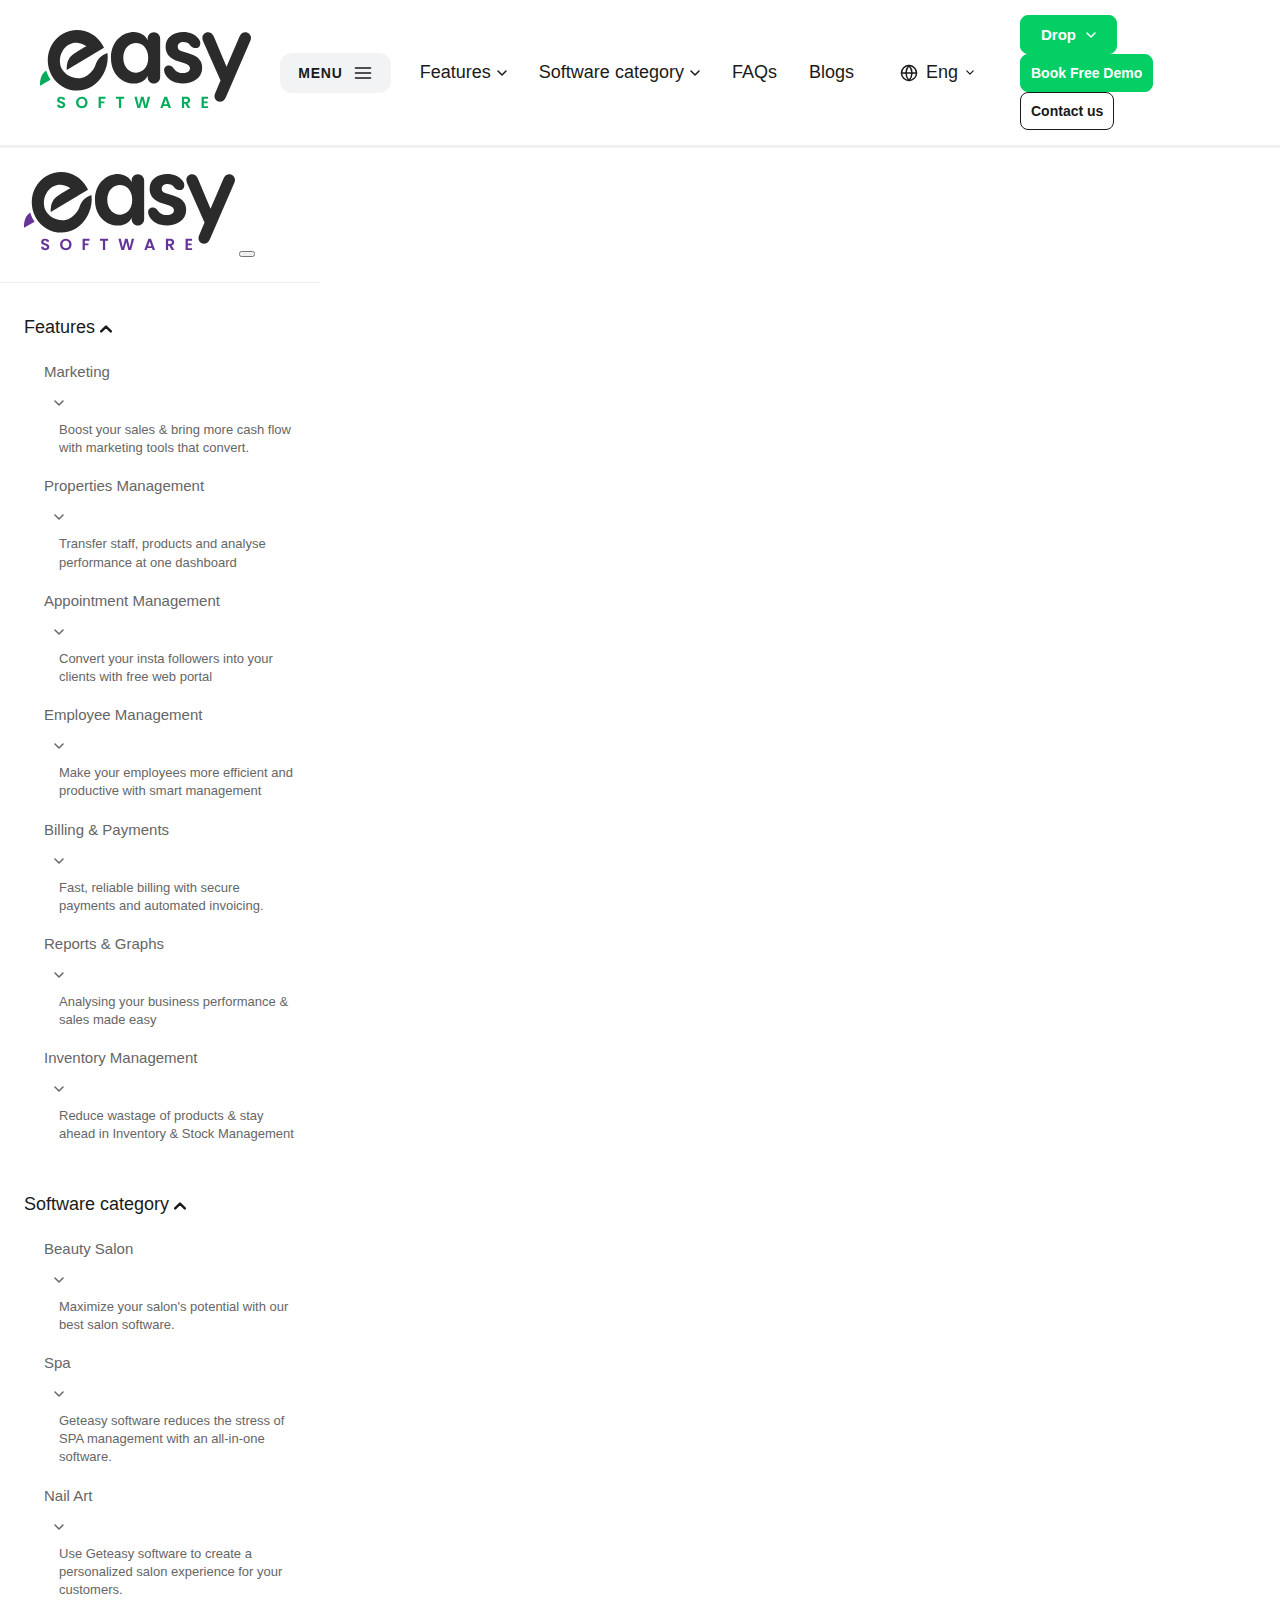
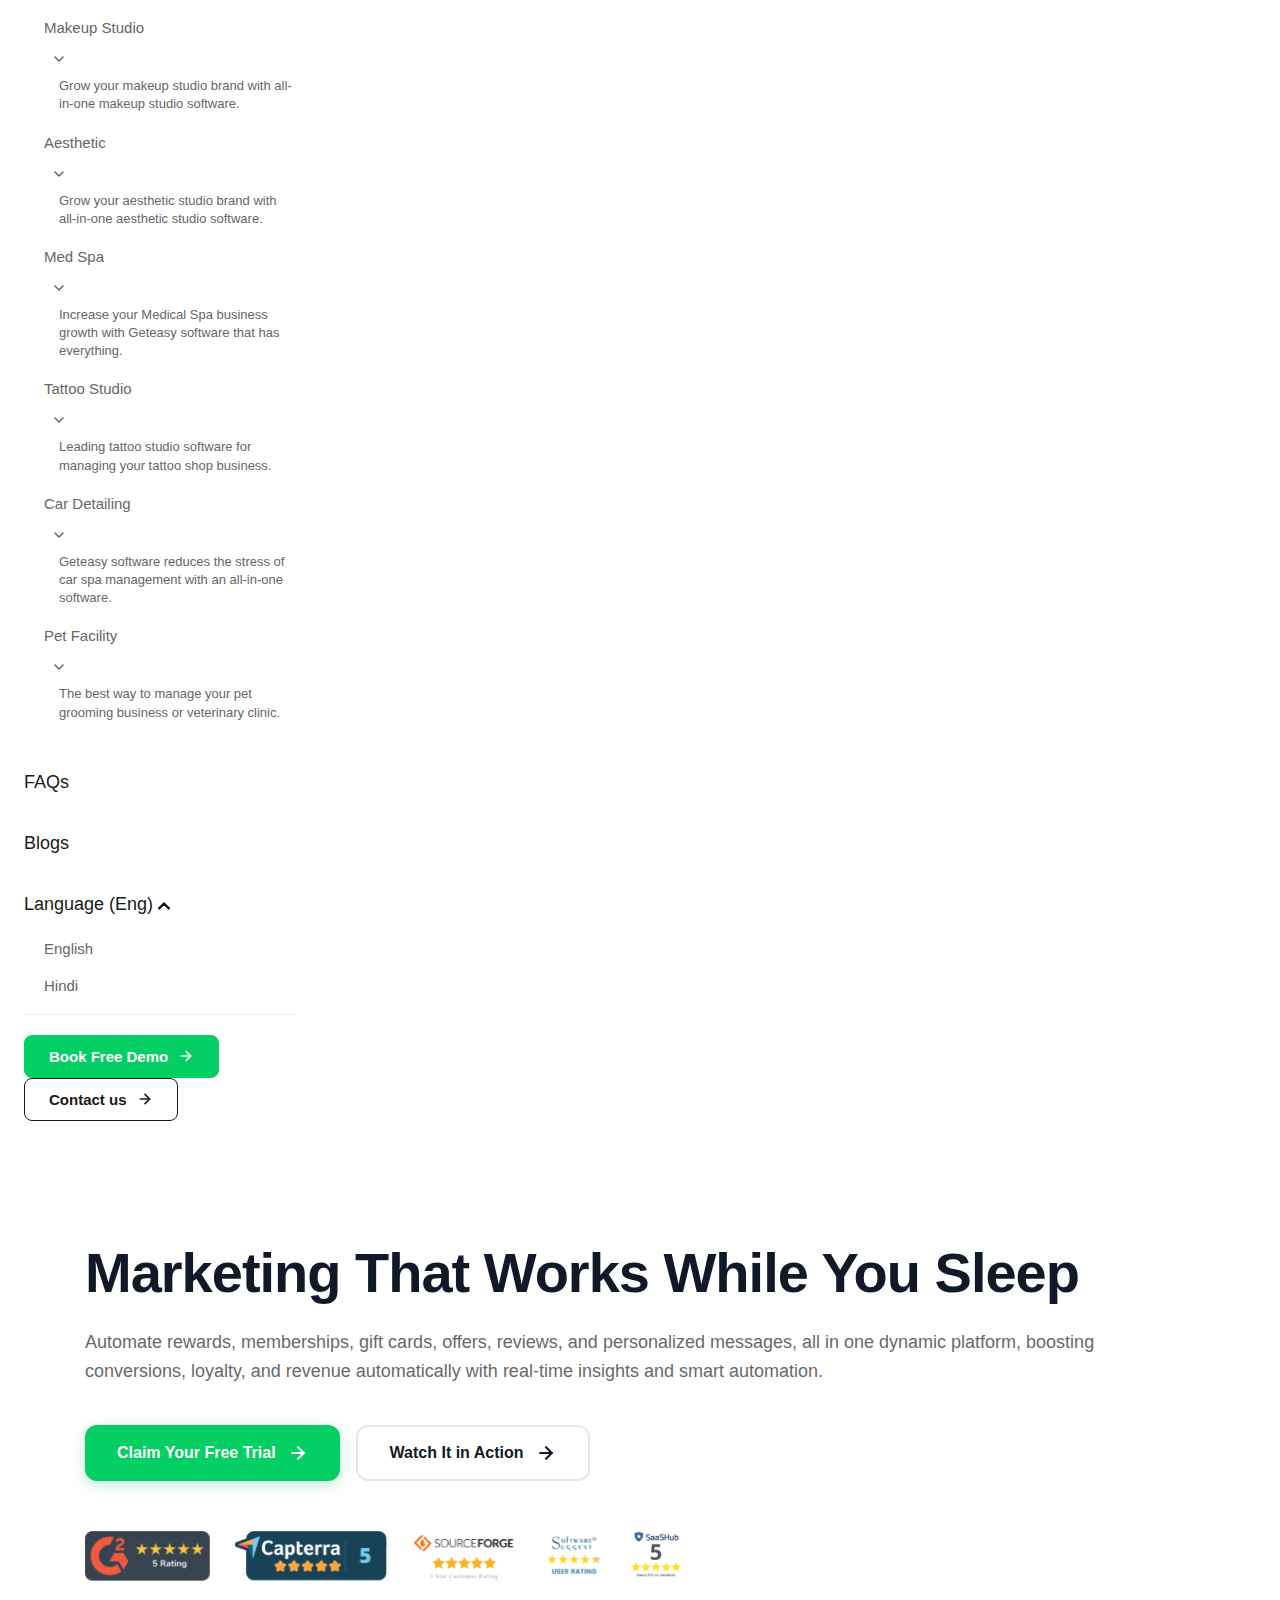
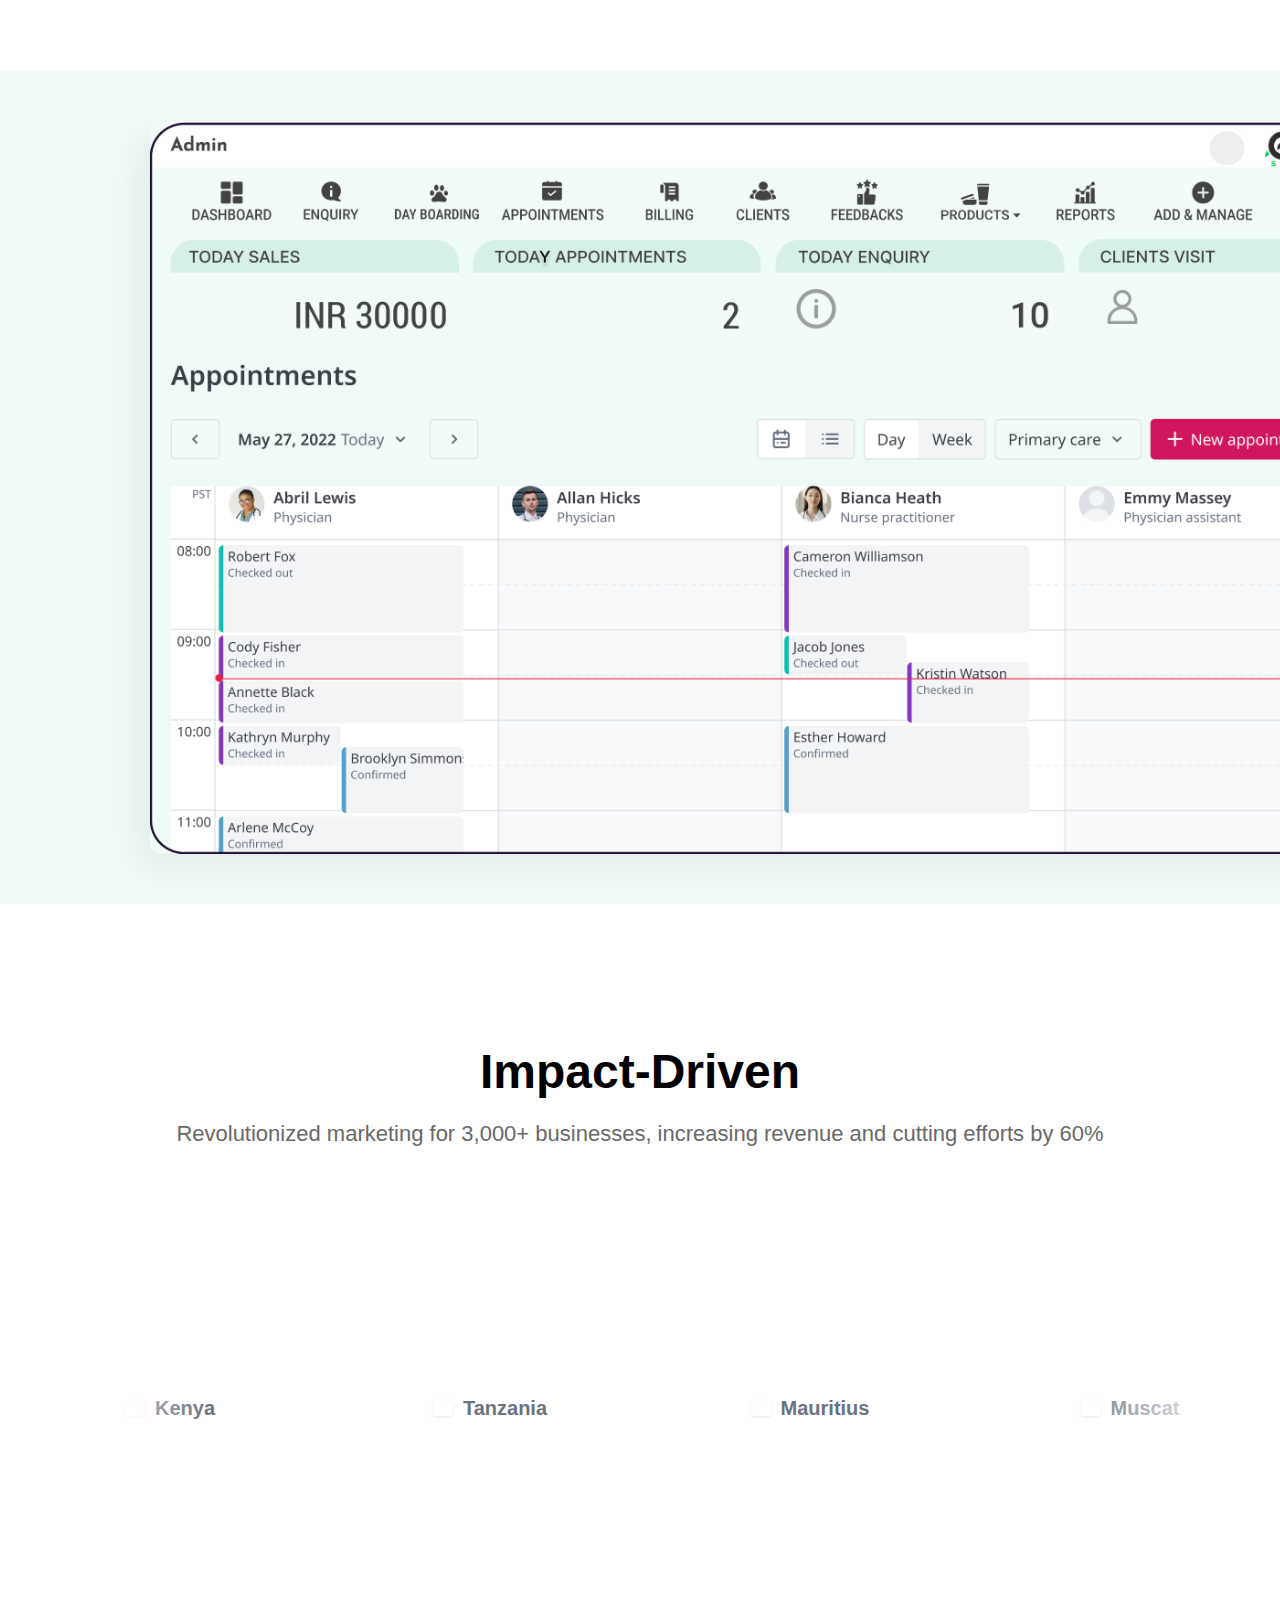
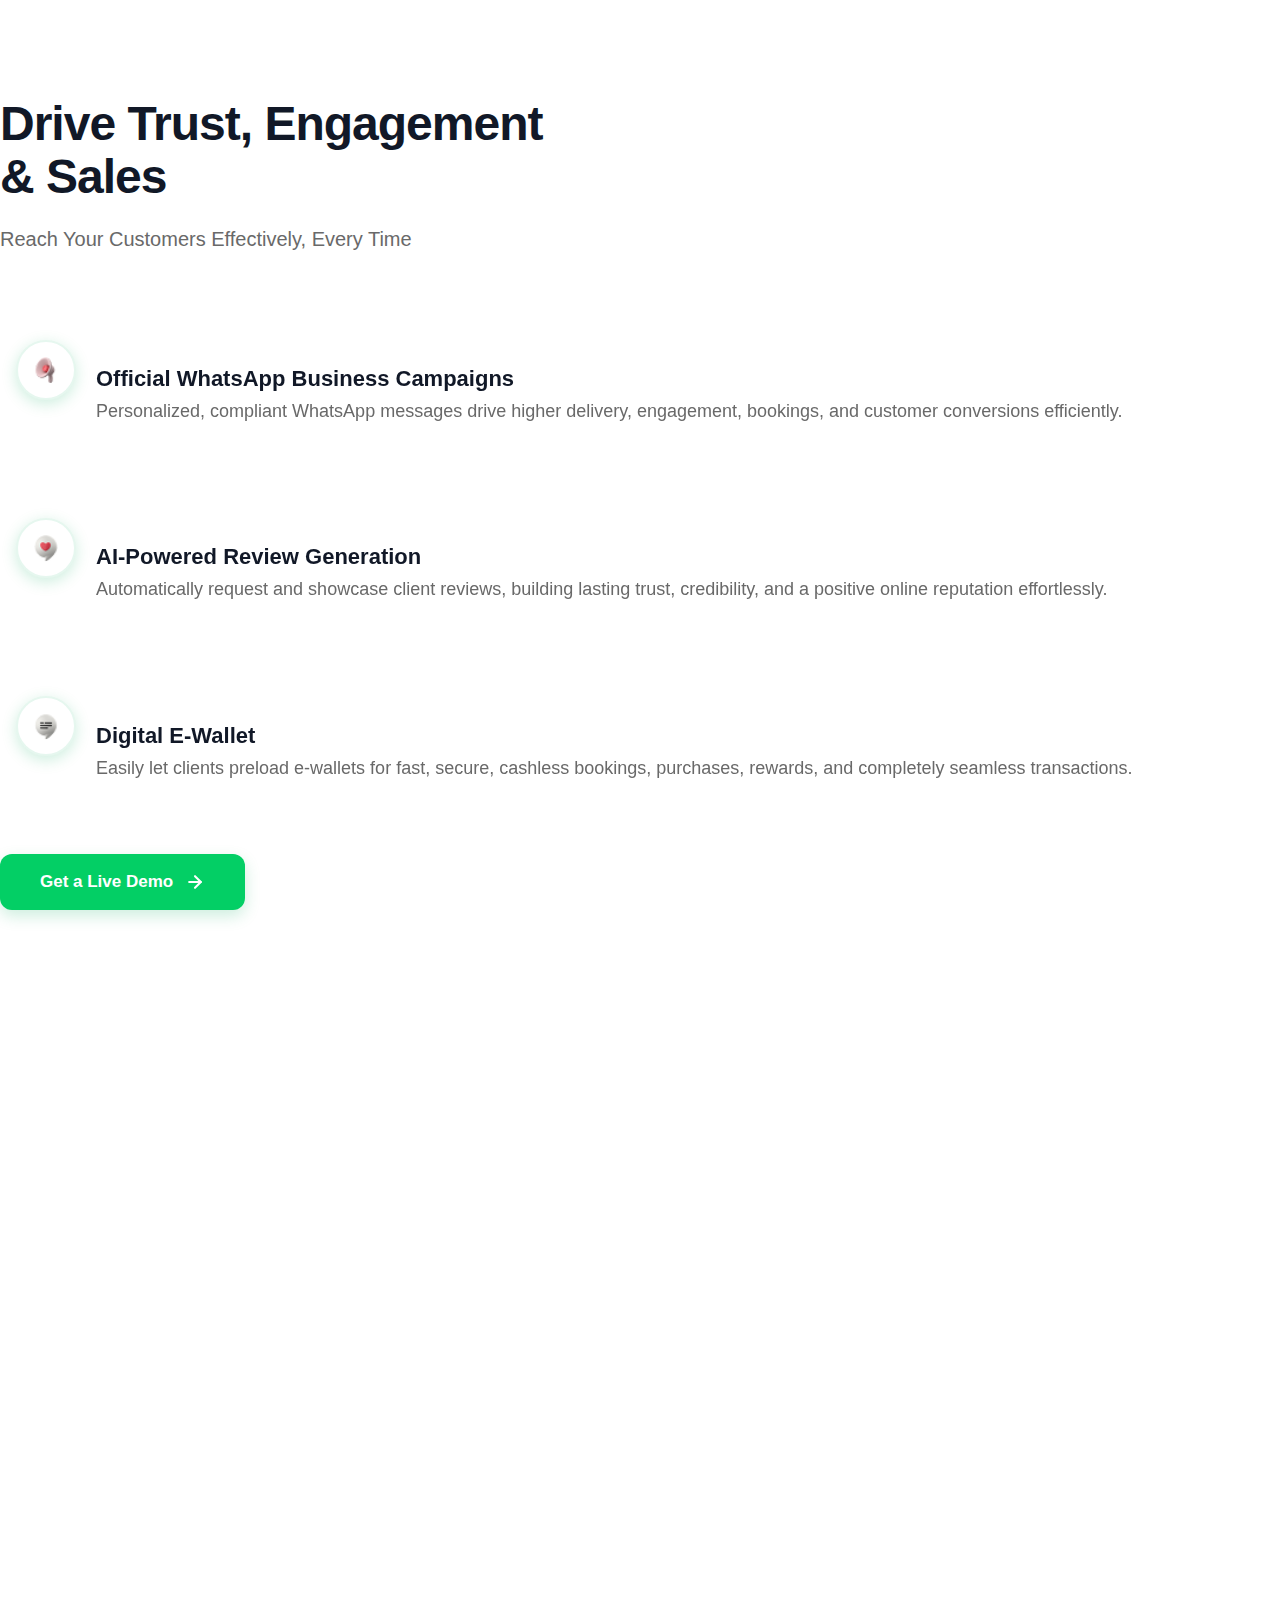
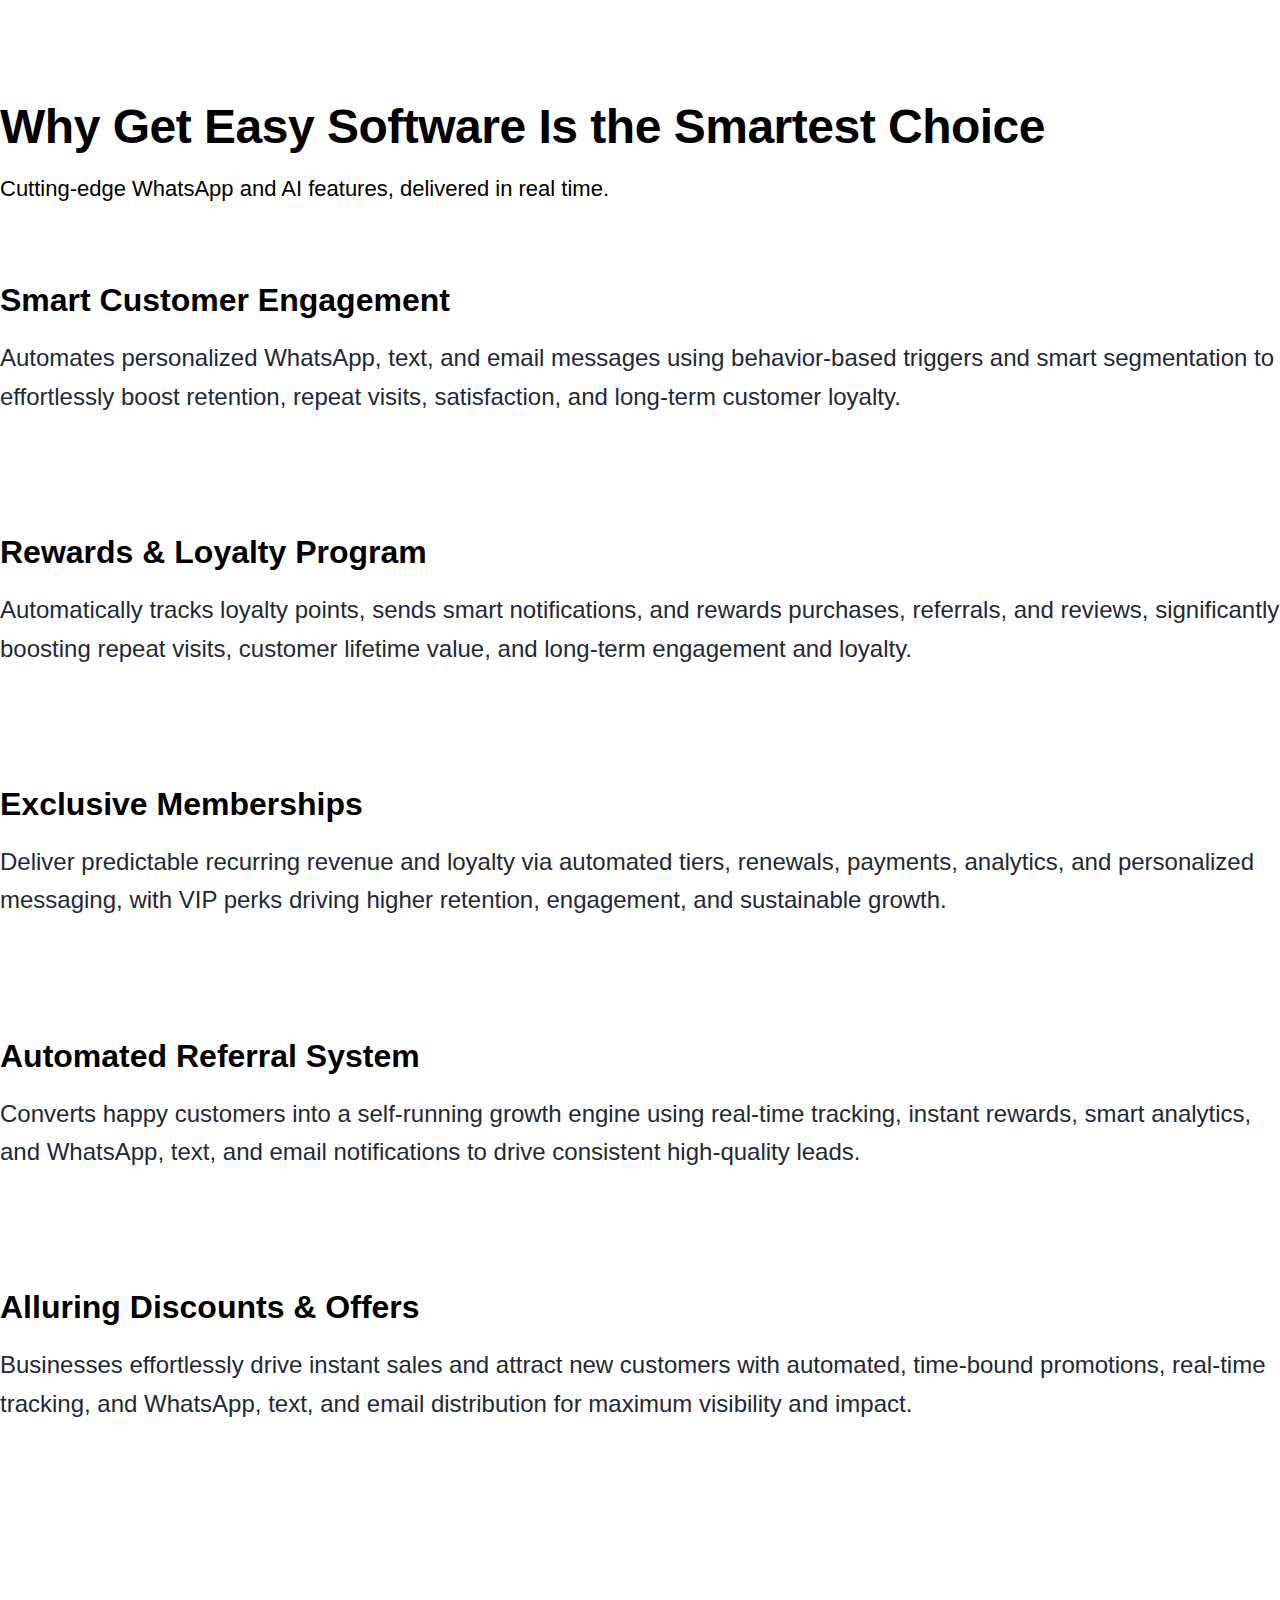
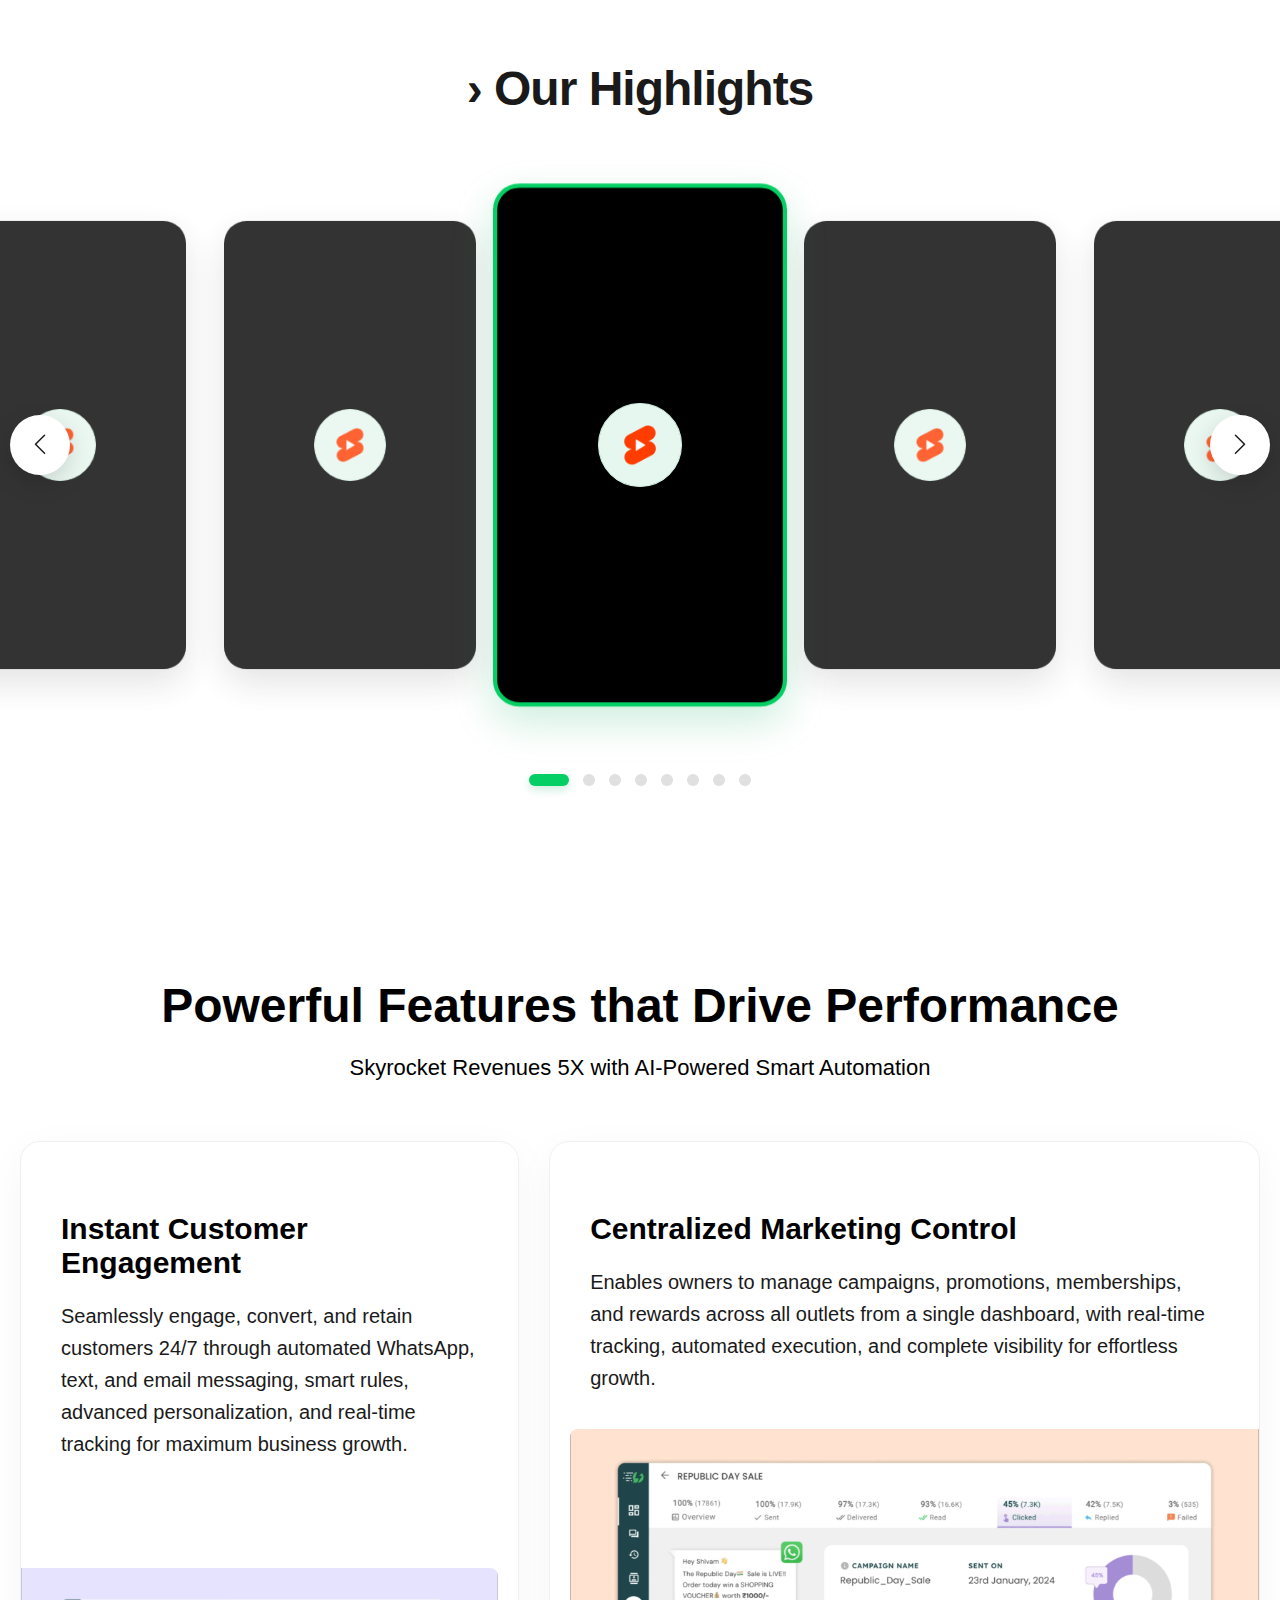
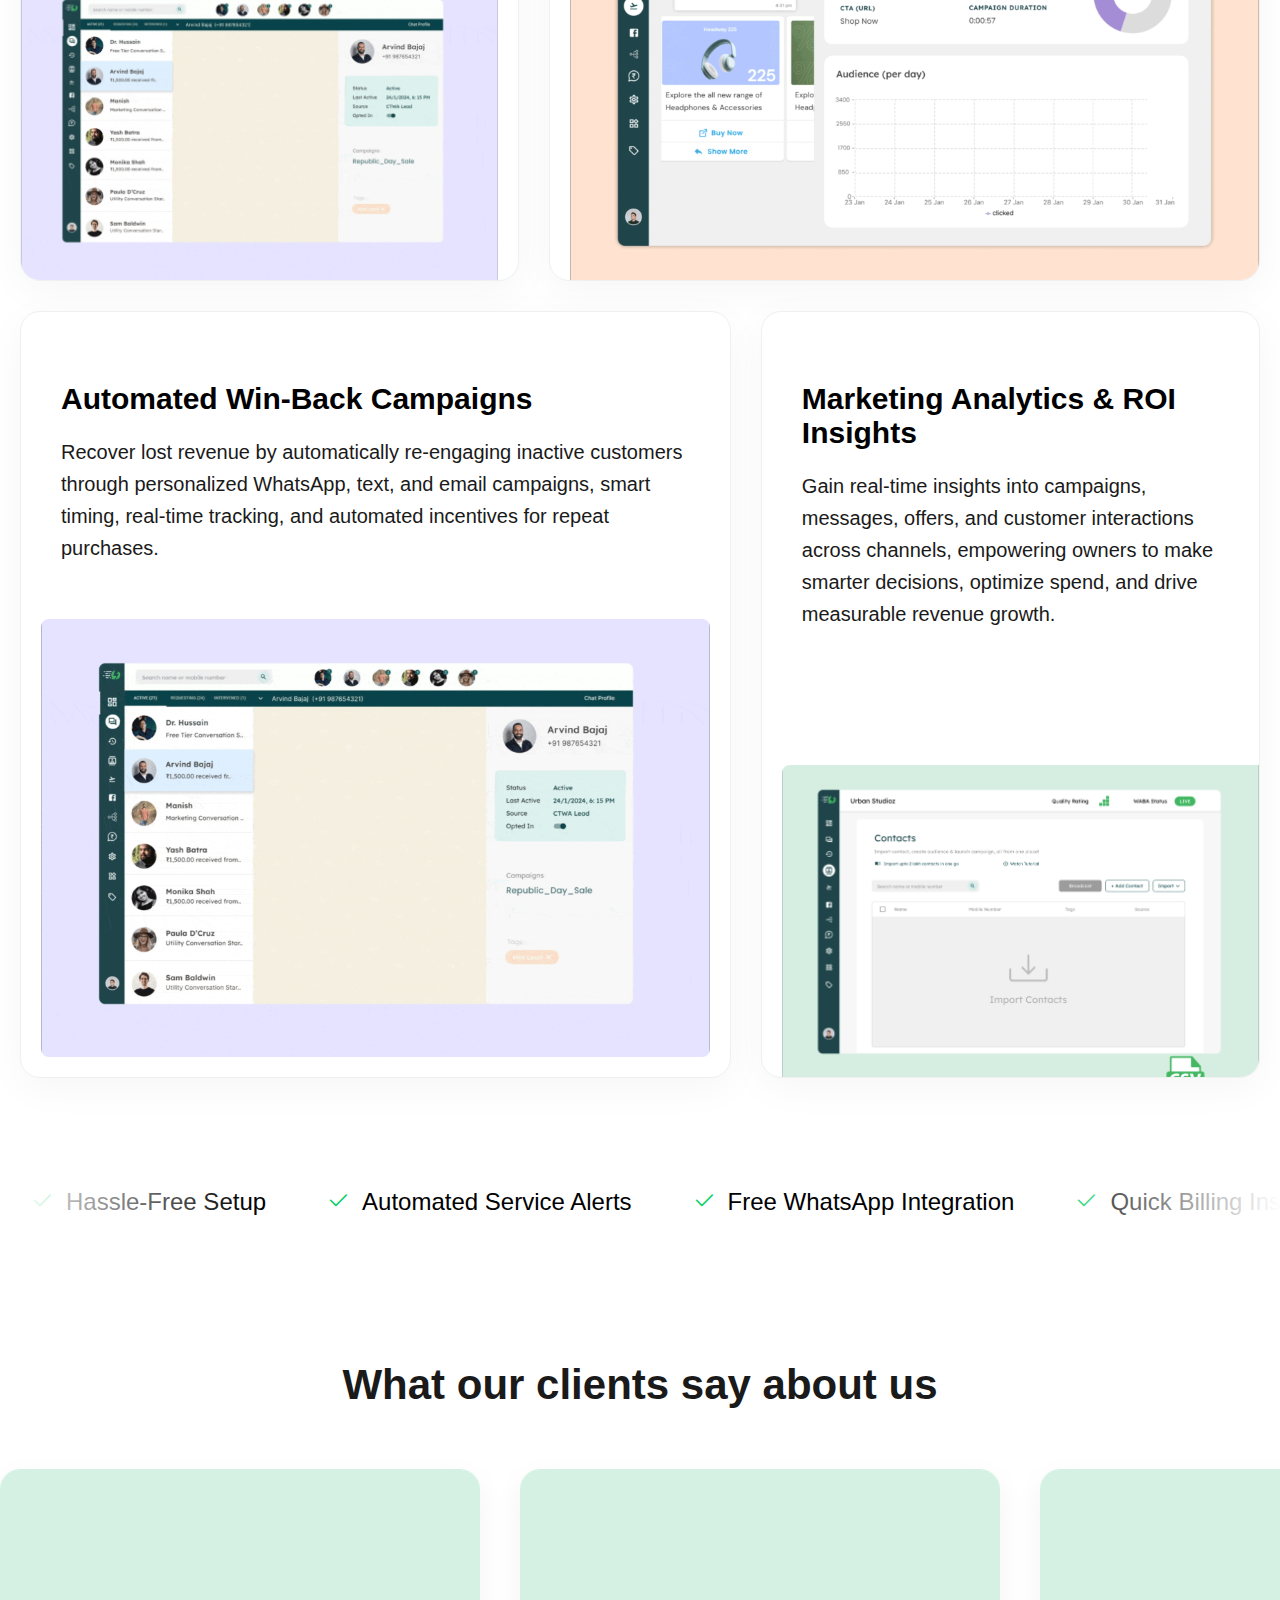
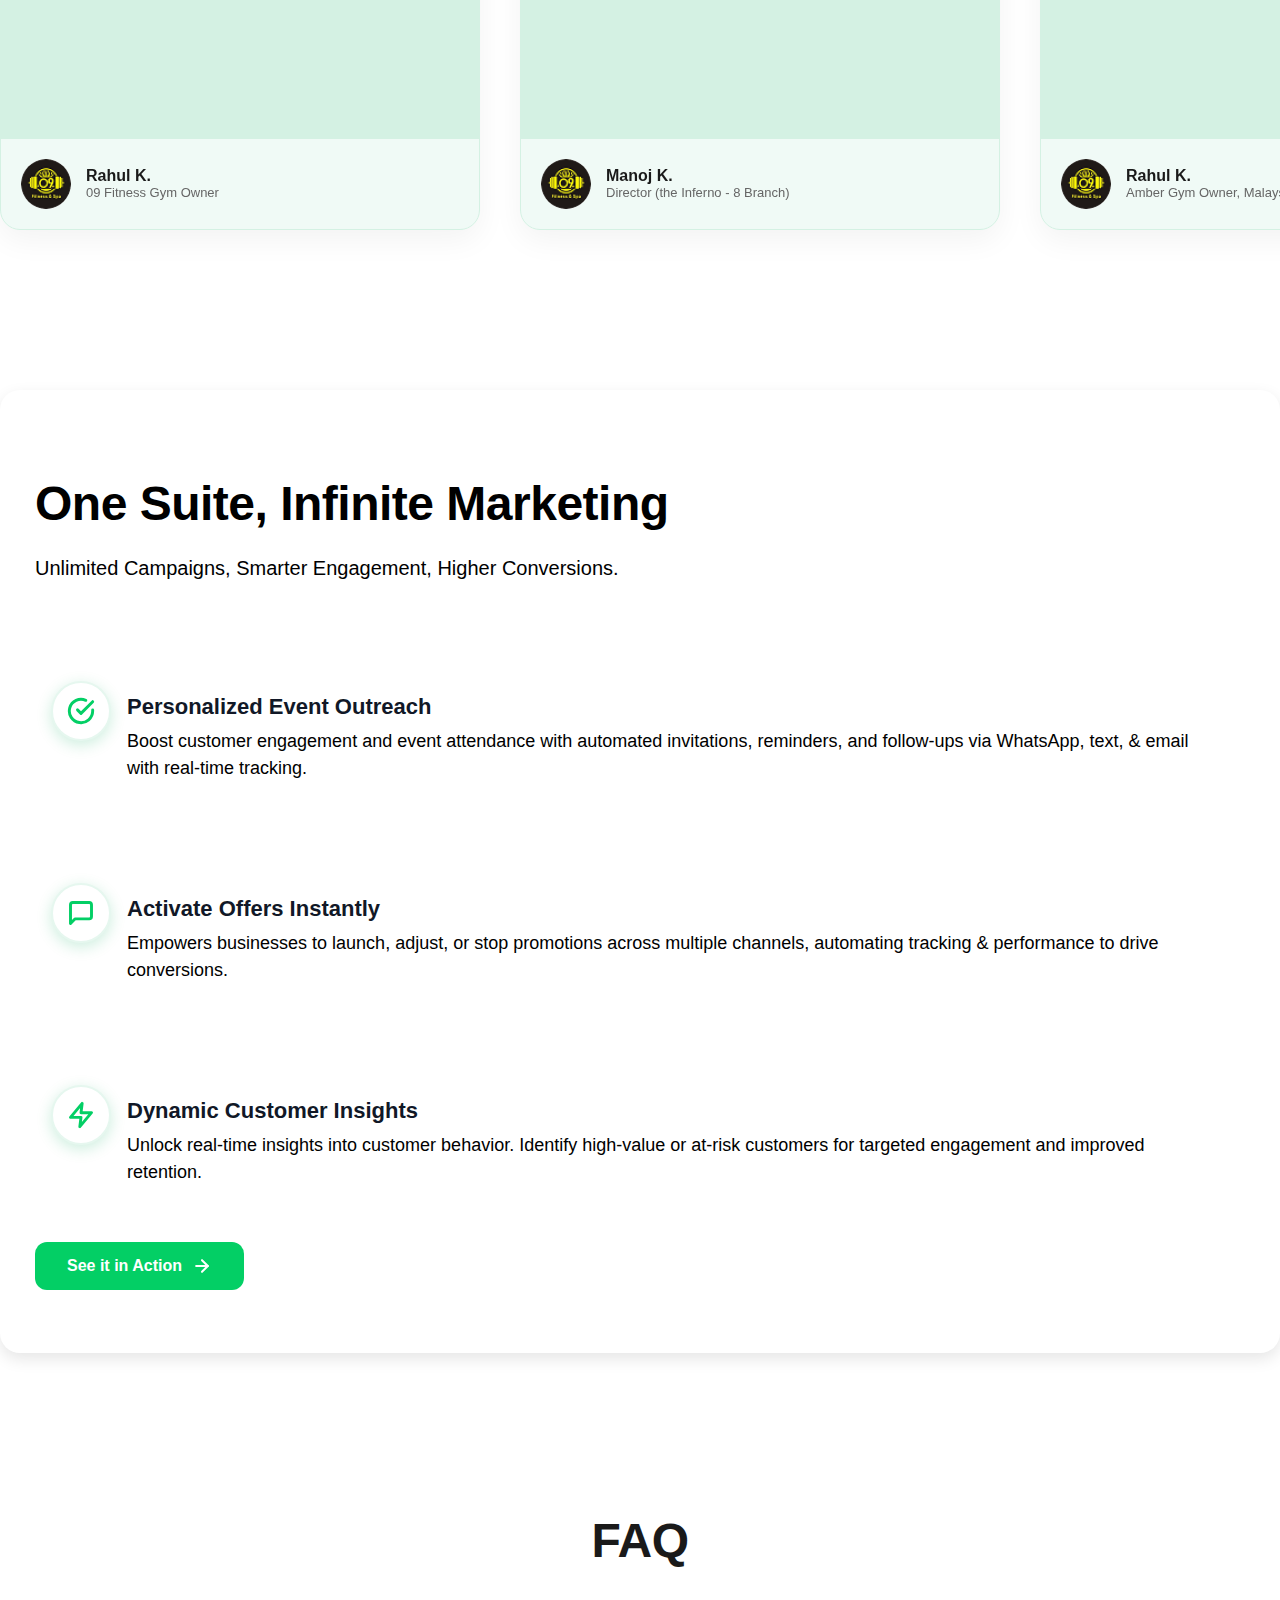
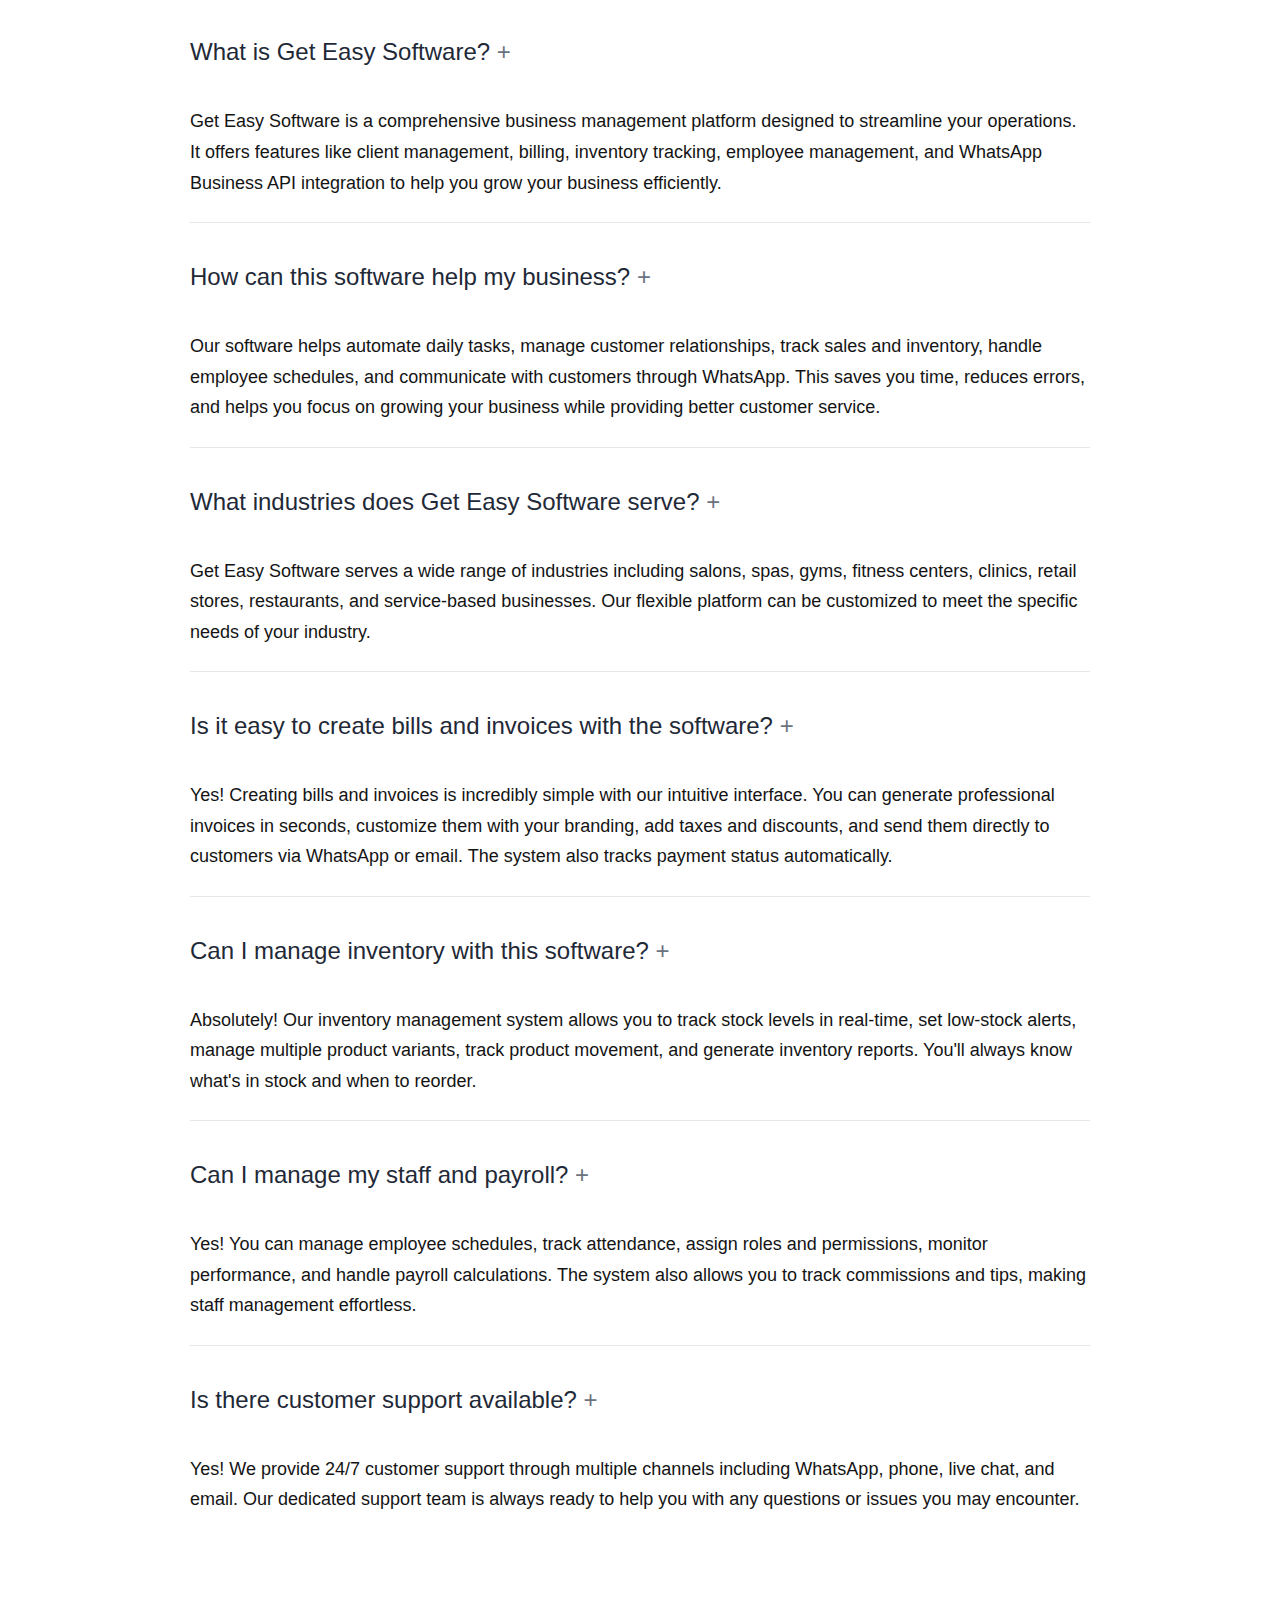
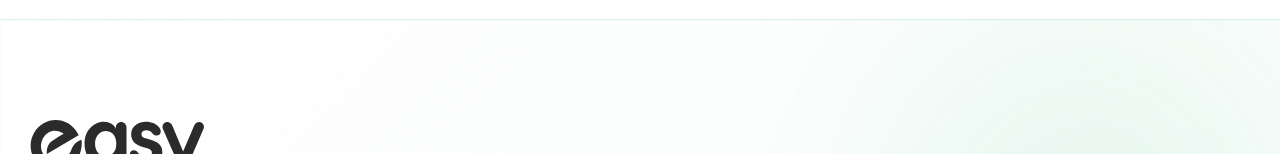
<file: marketing.html>
<!DOCTYPE html>
<html lang="en">

<head>
    <meta charset="UTF-8">
    <meta name="viewport" content="width=device-width, initial-scale=1.0">
    <meta http-equiv="Content-Security-Policy" content="
  default-src 'self' https:;
font-src 'self' https://fonts.gstatic.com https://cdn.jsdelivr.net data:;
style-src 'self' https://cdn.jsdelivr.net 'unsafe-inline';
  script-src 'self' https://cdn.jsdelivr.net https://www.youtube.com https://s.ytimg.com 'unsafe-inline' 'unsafe-eval';
  script-src-elem 'self' https://cdn.jsdelivr.net https://www.youtube.com https://s.ytimg.com 'unsafe-inline';
  style-src 'self' https://cdn.jsdelivr.net https://fonts.googleapis.com 'unsafe-inline';
  style-src-elem 'self' https://cdn.jsdelivr.net https://fonts.googleapis.com;
  font-src 'self' https://fonts.gstatic.com data:;
  img-src 'self' data: blob: https:;
  connect-src 'self' https:;
  frame-src 'self' https://www.youtube.com https://youtube.com;
">


    <link href="https://cdn.jsdelivr.net/npm/bootstrap@5.0.2/dist/css/bootstrap.min.css" rel="stylesheet"
        integrity="sha384-EVSTQN3/azprG1Anm3QDgpJLIm9Nao0Yz1ztcQTwFspd3yD65VohhpuuCOmLASjC" crossorigin="anonymous">

    <link rel="stylesheet" href="style/colors.css">
    <link rel="stylesheet" href="style/style.css">
    <link rel="stylesheet" href="style/navbar.css">
    <link rel="stylesheet" href="style/hero-section.css">
    <link rel="stylesheet" href="style/brands-section.css">
    <link rel="stylesheet" href="style/section-promo.css">
    <link rel="stylesheet" href="style/section-three.css">
    <link rel="stylesheet" href="style/mediaqueries.css">
    <link rel="stylesheet" href="style/shorts.css">
    <link rel="stylesheet" href="style/percentage.css">
    <link rel="stylesheet" href="style/footer.css">
    <link rel="stylesheet" href="style/adv-features.css">
    <link rel="stylesheet" href="style/check-points.css">
    <link rel="stylesheet" href="style/growth-solution.css">
    <link rel="stylesheet" href="style/clients-review.css">
    <link rel="stylesheet" href="style/points-hero.css">
    <link rel="stylesheet" href="style/faq-section.css">
    <link rel="stylesheet" href="https://cdn.jsdelivr.net/npm/bootstrap-icons@1.13.1/font/bootstrap-icons.min.css">

</head>

<body>

 <div id="progress-bar"></div>
   <nav class="container-fl uid navbar-container navbar-expand-lg">
        <div class="container-fluid navbar-wrapper">
            <a class="navbar-brand-link" href="index.html">
                <img src="assets/logoo.svg" alt="Easy Software Logo" class="navbar-logo-img">
            </a>

            <button class="navbar-mobile-toggle d-lg-none" type="button" data-bs-toggle="offcanvas"
                data-bs-target="#navbarSidebar" aria-controls="navbarSidebar">
                <span class="navbar-menu-text">Menu</span>
                <svg width="20" height="20" viewBox="0 0 24 24" fill="none" stroke="currentColor" stroke-width="2"
                    stroke-linecap="round" stroke-linejoin="round">
                    <line x1="3" y1="12" x2="21" y2="12"></line>
                    <line x1="3" y1="6" x2="21" y2="6"></line>
                    <line x1="3" y1="18" x2="21" y2="18"></line>
                </svg>
            </button>

            <div class="collapse navbar-collapse d-none d-lg-flex" id="navbarNav">
                <ul class="navbar-nav-list ms-auto align-items-center">
                    <li class="navbar-nav-item navbar-dropdown">
                        <a class="navbar-nav-link" href="#">Features <svg class="navbar-arrow" width="10" height="6"
                                viewBox="0 0 10 6" fill="none">
                                <path d="M1 1L5 5L9 1" stroke="currentColor" stroke-width="1.5" stroke-linecap="round"
                                    stroke-linejoin="round" />
                            </svg></a>
                        <!-- Desktop Mega Menu -->
                        <div class="navbar-megamenu">
                            <div class="navbar-megamenu-inner">
                                <div class="row g-4">
                                    <div class="col-lg-4">
                                        <a href="marketing.html" class="navbar-megamenu-item">
                                            <div class="navbar-megamenu-icon icon-yellow">
                                                <svg width="24" height="24" viewBox="0 0 24 24" fill="none"
                                                    stroke="currentColor" stroke-width="2">
                                                    <path d="M7 11V7a5 5 0 0 1 10 0v4" />
                                                    <rect x="3" y="11" width="18" height="11" rx="2" ry="2" />
                                                    <path d="M12 18.5v-2.5" />
                                                </svg>
                                            </div>
                                            <div class="navbar-megamenu-content">
                                                <h6>Marketing</h6>
                                                <p>Boost your sales & bring more cash flow with marketing tools that
                                                    convert.</p>
                                            </div>
                                        </a>
                                    </div>
                                    <div class="col-lg-4">
                                        <a href="#" class="navbar-megamenu-item">
                                            <div class="navbar-megamenu-icon icon-blue">
                                                <svg width="24" height="24" viewBox="0 0 24 24" fill="none"
                                                    stroke="currentColor" stroke-width="2">
                                                    <path d="M16 21v-2a4 4 0 0 0-4-4H6a4 4 0 0 0-4 4v2" />
                                                    <circle cx="9" cy="7" r="4" />
                                                    <path d="M22 21v-2a4 4 0 0 0-3-3.87" />
                                                    <path d="M16 3.13a4 4 0 0 1 0 7.75" />
                                                </svg>
                                            </div>
                                            <div class="navbar-megamenu-content">
                                                <h6>Properties Management</h6>
                                                <p>Transfer staff, products and analyse performance at one dashboard</p>
                                            </div>
                                        </a>
                                    </div>
                                    <div class="col-lg-4">
                                        <a href="#" class="navbar-megamenu-item">
                                            <div class="navbar-megamenu-icon icon-red">
                                                <svg width="24" height="24" viewBox="0 0 24 24" fill="none"
                                                    stroke="currentColor" stroke-width="2">
                                                    <rect x="3" y="4" width="18" height="18" rx="2" ry="2" />
                                                    <line x1="16" y1="2" x2="16" y2="6" />
                                                    <line x1="8" y1="2" x2="8" y2="6" />
                                                    <line x1="3" y1="10" x2="21" y2="10" />
                                                </svg>
                                            </div>
                                            <div class="navbar-megamenu-content">
                                                <h6>Appointment Management</h6>
                                                <p>Convert your insta followers into your clients with free web portal
                                                </p>
                                            </div>
                                        </a>
                                    </div>
                                    <div class="col-lg-4">
                                        <a href="#" class="navbar-megamenu-item">
                                            <div class="navbar-megamenu-icon icon-purple">
                                                <svg width="24" height="24" viewBox="0 0 24 24" fill="none"
                                                    stroke="currentColor" stroke-width="2">
                                                    <path d="M17 21v-2a4 4 0 0 0-4-4H5a4 4 0 0 0-4 4v2" />
                                                    <circle cx="9" cy="7" r="4" />
                                                    <path d="M23 21v-2a4 4 0 0 0-3-3.87" />
                                                    <path d="M16 3.13a4 4 0 0 1 0 7.75" />
                                                </svg>
                                            </div>
                                            <div class="navbar-megamenu-content">
                                                <h6>Employee Management</h6>
                                                <p>Make your employees more efficient and productive with smart
                                                    management</p>
                                            </div>
                                        </a>
                                    </div>
                                    <div class="col-lg-4">
                                        <a href="#" class="navbar-megamenu-item">
                                            <div class="navbar-megamenu-icon icon-green">
                                                <svg width="24" height="24" viewBox="0 0 24 24" fill="none"
                                                    stroke="currentColor" stroke-width="2">
                                                    <line x1="12" y1="1" x2="12" y2="23" />
                                                    <path d="M17 5H9.5a3.5 3.5 0 0 0 0 7h5a3.5 3.5 0 0 1 0 7H6" />
                                                </svg>
                                            </div>
                                            <div class="navbar-megamenu-content">
                                                <h6>Billing & Payment</h6>
                                                <p>Fast, reliable billing with secure payments and automated invoicing.
                                                </p>
                                            </div>
                                        </a>
                                    </div>
                                    <div class="col-lg-4">
                                        <a href="#" class="navbar-megamenu-item">
                                            <div class="navbar-megamenu-icon icon-cyan">
                                                <svg width="24" height="24" viewBox="0 0 24 24" fill="none"
                                                    stroke="currentColor" stroke-width="2">
                                                    <path d="M21.21 15.89A10 10 0 1 1 8 2.83" />
                                                    <path d="M22 12A10 10 0 0 0 12 2v10z" />
                                                </svg>
                                            </div>
                                            <div class="navbar-megamenu-content">
                                                <h6>Reportes & Graphs</h6>
                                                <p>Analysing your business performance & sales made easy</p>
                                            </div>
                                        </a>
                                    </div>
                                    <div class="col-lg-4">
                                        <a href="#" class="navbar-megamenu-item">
                                            <div class="navbar-megamenu-icon icon-teal">
                                                <svg width="24" height="24" viewBox="0 0 24 24" fill="none"
                                                    stroke="currentColor" stroke-width="2">
                                                    <path d="M12 22s8-4 8-10V5l-8-3-8 3v7c0 6 8 10 8 10z" />
                                                </svg>
                                            </div>
                                            <div class="navbar-megamenu-content">
                                                <h6>Inventory Management</h6>
                                                <p>Reduce wastage of products & stay ahead in Inventory & Stock
                                                    Management</p>
                                            </div>
                                        </a>
                                    </div>
                                </div>
                            </div>
                        </div>
                    </li>
                    <li class="navbar-nav-item navbar-dropdown">
                        <a class="navbar-nav-link" href="#">Software category <svg class="navbar-arrow" width="10"
                                height="6" viewBox="0 0 10 6" fill="none">
                                <path d="M1 1L5 5L9 1" stroke="currentColor" stroke-width="1.5" stroke-linecap="round"
                                    stroke-linejoin="round" />
                            </svg></a>

                        <!-- Desktop Mega Menu for Software Category -->
                        <div class="navbar-megamenu">
                            <div class="navbar-megamenu-inner">
                                <div class="row g-4">
                                    <!-- Beauty Salon -->
                                    <div class="col-lg-4">
                                        <a href="#" class="navbar-megamenu-item">
                                            <div class="navbar-megamenu-icon icon-pink">
                                                <svg width="24" height="24" viewBox="0 0 24 24" fill="none"
                                                    stroke="currentColor" stroke-width="2">
                                                    <circle cx="12" cy="8" r="7" />
                                                    <path d="M5 21v-2a7 7 0 0 1 14 0v2" />
                                                    <line x1="12" y1="11" x2="12" y2="15" />
                                                    <line x1="9" y1="13" x2="15" y2="13" />
                                                </svg>
                                            </div>
                                            <div class="navbar-megamenu-content">
                                                <h6>Beauty Salon</h6>
                                                <p>Maximize your salon's potential with our best salon software.</p>
                                            </div>
                                        </a>
                                    </div>

                                    <!-- Spa -->
                                    <div class="col-lg-4">
                                        <a href="#" class="navbar-megamenu-item">
                                            <div class="navbar-megamenu-icon icon-indigo">
                                                <svg width="24" height="24" viewBox="0 0 24 24" fill="none"
                                                    stroke="currentColor" stroke-width="2">
                                                    <path d="M12 2L2 7l10 5 10-5-10-5z" />
                                                    <path d="M2 17l10 5 10-5" />
                                                    <path d="M2 12l10 5 10-5" />
                                                </svg>
                                            </div>
                                            <div class="navbar-megamenu-content">
                                                <h6>Spa</h6>
                                                <p>Geteasy software reduces the stress of SPA management with an
                                                    all-in-one software.</p>
                                            </div>
                                        </a>
                                    </div>

                                    <!-- Nail Art -->
                                    <div class="col-lg-4">
                                        <a href="#" class="navbar-megamenu-item">
                                            <div class="navbar-megamenu-icon icon-teal">
                                                <svg width="24" height="24" viewBox="0 0 24 24" fill="none"
                                                    stroke="currentColor" stroke-width="2">
                                                    <circle cx="12" cy="12" r="10" />
                                                    <circle cx="12" cy="12" r="3" />
                                                    <line x1="12" y1="2" x2="12" y2="6" />
                                                    <line x1="12" y1="18" x2="12" y2="22" />
                                                    <line x1="4.93" y1="4.93" x2="7.76" y2="7.76" />
                                                    <line x1="16.24" y1="16.24" x2="19.07" y2="19.07" />
                                                    <line x1="2" y1="12" x2="6" y2="12" />
                                                    <line x1="18" y1="12" x2="22" y2="12" />
                                                    <line x1="4.93" y1="19.07" x2="7.76" y2="16.24" />
                                                    <line x1="16.24" y1="7.76" x2="19.07" y2="4.93" />
                                                </svg>
                                            </div>
                                            <div class="navbar-megamenu-content">
                                                <h6>Nail Art</h6>
                                                <p>Use Geteasy software to create a personalized salon experience for
                                                    your customers.</p>
                                            </div>
                                        </a>
                                    </div>

                                    <!-- Makeup Studio -->
                                    <div class="col-lg-4">
                                        <a href="#" class="navbar-megamenu-item">
                                            <div class="navbar-megamenu-icon icon-purple">
                                                <svg width="24" height="24" viewBox="0 0 24 24" fill="none"
                                                    stroke="currentColor" stroke-width="2">
                                                    <path d="M20 21v-2a4 4 0 0 0-4-4H8a4 4 0 0 0-4 4v2" />
                                                    <circle cx="12" cy="7" r="4" />
                                                    <line x1="5" y1="14" x2="19" y2="14" />
                                                    <line x1="9" y1="18" x2="15" y2="18" />
                                                </svg>
                                            </div>
                                            <div class="navbar-megamenu-content">
                                                <h6>Makeup Studio</h6>
                                                <p>Grow your makeup studio brand with all-in-one makeup studio software.
                                                </p>
                                            </div>
                                        </a>
                                    </div>

                                    <!-- Aesthetic -->
                                    <div class="col-lg-4">
                                        <a href="#" class="navbar-megamenu-item">
                                            <div class="navbar-megamenu-icon icon-blue">
                                                <svg width="24" height="24" viewBox="0 0 24 24" fill="none"
                                                    stroke="currentColor" stroke-width="2">
                                                    <path
                                                        d="M20.84 4.61a5.5 5.5 0 0 0-7.78 0L12 5.67l-1.06-1.06a5.5 5.5 0 0 0-7.78 7.78l1.06 1.06L12 21.23l7.78-7.78 1.06-1.06a5.5 5.5 0 0 0 0-7.78z" />
                                                    <circle cx="12" cy="12" r="3" />
                                                </svg>
                                            </div>
                                            <div class="navbar-megamenu-content">
                                                <h6>Aesthetic</h6>
                                                <p>Grow your aesthetic studio brand with all-in-one aesthetic studio
                                                    software.</p>
                                            </div>
                                        </a>
                                    </div>

                                    <!-- Med Spa -->
                                    <div class="col-lg-4">
                                        <a href="#" class="navbar-megamenu-item">
                                            <div class="navbar-megamenu-icon icon-orange">
                                                <svg width="24" height="24" viewBox="0 0 24 24" fill="none"
                                                    stroke="currentColor" stroke-width="2">
                                                    <path d="M12 22s8-4 8-10V5l-8-3-8 3v7c0 6 8 10 8 10z" />
                                                    <line x1="12" y1="11" x2="12" y2="17" />
                                                    <line x1="9" y1="14" x2="15" y2="14" />
                                                </svg>
                                            </div>
                                            <div class="navbar-megamenu-content">
                                                <h6>Med Spa</h6>
                                                <p>Increase your Medical Spa business growth with Geteasy software that
                                                    has everything.</p>
                                            </div>
                                        </a>
                                    </div>

                                    <!-- Tattoo Studio -->
                                    <div class="col-lg-4">
                                        <a href="#" class="navbar-megamenu-item">
                                            <div class="navbar-megamenu-icon icon-brown">
                                                <svg width="24" height="24" viewBox="0 0 24 24" fill="none"
                                                    stroke="currentColor" stroke-width="2">
                                                    <path d="M17 21v-2a4 4 0 0 0-4-4H5a4 4 0 0 0-4 4v2" />
                                                    <circle cx="9" cy="7" r="4" />
                                                    <path d="M23 21v-2a4 4 0 0 0-3-3.87" />
                                                    <path d="M16 3.13a4 4 0 0 1 0 7.75" />
                                                    <path d="M9 13h6" />
                                                </svg>
                                            </div>
                                            <div class="navbar-megamenu-content">
                                                <h6>Tattoo Studio</h6>
                                                <p>Leading tattoo studio software for managing your tattoo shop
                                                    business.</p>
                                            </div>
                                        </a>
                                    </div>

                                    <!-- Car Detailing -->
                                    <div class="col-lg-4">
                                        <a href="#" class="navbar-megamenu-item">
                                            <div class="navbar-megamenu-icon icon-lightblue">
                                                <svg width="24" height="24" viewBox="0 0 24 24" fill="none"
                                                    stroke="currentColor" stroke-width="2">
                                                    <path
                                                        d="M19 17h2c.6 0 1-.4 1-1v-3c0-.9-.7-1.7-1.5-1.9C18.7 10.6 16 10 16 10s-1.3-5-4-5H7.2C6.5 5 6 5.5 6 6.2v9.6c0 .7.5 1.2 1.2 1.2H9" />
                                                    <path d="M16 17h-3" />
                                                    <circle cx="7.5" cy="17.5" r="2.5" />
                                                    <circle cx="17.5" cy="17.5" r="2.5" />
                                                    <path d="M9 17H7.5" />
                                                    <path d="M16.5 17H15" />
                                                </svg>
                                            </div>
                                            <div class="navbar-megamenu-content">
                                                <h6>Car Detailing</h6>
                                                <p>Geteasy software reduces the stress of car spa management with an
                                                    all-in-one software.</p>
                                            </div>
                                        </a>
                                    </div>

                                    <!-- Pet Facility -->
                                    <div class="col-lg-4">
                                        <a href="#" class="navbar-megamenu-item">
                                            <div class="navbar-megamenu-icon icon-green">
                                                <svg width="24" height="24" viewBox="0 0 24 24" fill="none"
                                                    stroke="currentColor" stroke-width="2">
                                                    <path d="M18 15l-6-6-6 6" />
                                                    <path d="M12 3v18" />
                                                    <path d="M5 12h14" />
                                                    <circle cx="12" cy="12" r="10" />
                                                </svg>
                                            </div>
                                            <div class="navbar-megamenu-content">
                                                <h6>Pet Facility</h6>
                                                <p>The best way to manage your pet grooming business or veterinary
                                                    clinic.</p>
                                            </div>
                                        </a>
                                    </div>
                                </div>
                            </div>
                        </div>
                    </li>
                    <li class="navbar-nav-item">
                        <a class="navbar-nav-link" href="#">FAQs</a>
                    </li>
                    <li class="navbar-nav-item">
                        <a class="navbar-nav-link" href="#">Blogs</a>
                    </li>
                    <li class="navbar-nav-item navbar-dropdown ms-3">
                        <a class="navbar-nav-link navbar-lang-toggle" href="#">
                            <svg class="navbar-globe" width="18" height="18" viewBox="0 0 24 24" fill="none"
                                stroke="currentColor" stroke-width="2" stroke-linecap="round" stroke-linejoin="round">
                                <circle cx="12" cy="12" r="10"></circle>
                                <line x1="2" y1="12" x2="22" y2="12"></line>
                                <path
                                    d="M12 2a15.3 15.3 0 0 1 4 10 15.3 15.3 0 0 1-4 10 15.3 15.3 0 0 1-4-10 15.3 15.3 0 0 1 4-10z">
                                </path>
                            </svg>
                            Eng <svg class="navbar-arrow" width="8" height="5" viewBox="0 0 10 6" fill="none">
                                <path d="M1 1L5 5L9 1" stroke="currentColor" stroke-width="1.5" stroke-linecap="round"
                                    stroke-linejoin="round" />
                            </svg>
                        </a>
                    </li>
                    <li class="navbar-nav-item ms-4 navbar-desktop-btns">
                        <a href="#" class="navbar-btn navbar-btn-primary enhanced-btn enhanced-btn-fill">
                            Book Free Demo
                            <svg class="navbar-btn-arrow" width="16" height="16" viewBox="0 0 24 24" fill="none"
                                stroke="currentColor" stroke-width="2.5" stroke-linecap="round" stroke-linejoin="round">
                                <line x1="5" y1="12" x2="19" y2="12"></line>
                                <polyline points="12 5 19 12 12 19"></polyline>
                            </svg>
                        </a>
                    </li>
                    <li class="navbar-nav-item navbar-desktop-btns">
                        <a href="#" class="navbar-btn enhanced-btn enhanced-btn-outline">
                            Contact us
                            <svg class="navbar-btn-arrow" width="16" height="16" viewBox="0 0 24 24" fill="none"
                                stroke="currentColor" stroke-width="2.5" stroke-linecap="round" stroke-linejoin="round">
                                <line x1="5" y1="12" x2="19" y2="12"></line>
                                <polyline points="12 5 19 12 12 19"></polyline>
                            </svg>
                        </a>
                    </li>

                    <!-- Dropdown for Tablet Landscape -->
                    <li class="navbar-nav-item navbar-drop-container d-none">
                        <div class="dropdown">
                            <button class="navbar-btn navbar-btn-primary dropdown-toggle no-caret" type="button"
                                id="navbarDrop" data-bs-toggle="dropdown" aria-expanded="false"
                                style="padding: 10px 20px;">
                                Drop
                                <svg class="ms-2" width="10" height="6" viewBox="0 0 10 6" fill="none">
                                    <path d="M1 1L5 5L9 1" stroke="currentColor" stroke-width="1.5"
                                        stroke-linecap="round" stroke-linejoin="round" />
                                </svg>
                            </button>
                            <ul class="dropdown-menu dropdown-menu-end p-2 border-0 shadow-lg"
                                aria-labelledby="navbarDrop" style="border-radius: 12px; min-width: 220px;">
                                <li class="mb-2">
                                    <a href="#" class="navbar-btn navbar-btn-primary w-100"
                                        style="font-size: 14px; padding: 10px;">
                                        Book Free Demo
                                    </a>
                                </li>
                                <li>
                                    <a href="#" class="navbar-btn navbar-btn-outline w-100"
                                        style="font-size: 14px; padding: 10px;">
                                        Contact us
                                    </a>
                                </li>
                            </ul>
                        </div>
                    </li>
                </ul>
            </div>
        </div>
    </nav>

    <div class="offcanvas offcanvas-start navbar-sidebar" tabindex="-1" id="navbarSidebar"
        aria-labelledby="navbarSidebarLabel">
        <div class="offcanvas-header navbar-sidebar-header">
            <img class="navbar-mobile-logo" src="assets/logo.svg" alt="">
            <button type="button" class="btn-close text-reset" data-bs-dismiss="offcanvas" aria-label="Close"></button>
        </div>
        <div class="offcanvas-body navbar-sidebar-body">
            <ul class="navbar-sidebar-list">
                <li class="navbar-sidebar-item">
                    <a class="navbar-sidebar-link d-flex justify-content-between align-items-center"
                        data-bs-toggle="collapse" href="#featuresCollapse" role="button" aria-expanded="false"
                        aria-controls="featuresCollapse">
                        Features
                        <svg class="navbar-arrow" width="12" height="8" viewBox="0 0 10 6" fill="none">
                            <path d="M1 1L5 5L9 1" stroke="currentColor" stroke-width="2" stroke-linecap="round"
                                stroke-linejoin="round" />
                        </svg>
                    </a>
                    <div class="collapse" id="featuresCollapse">
                        <ul class="navbar-sidebar-sublist">
                            <li class="navbar-sidebar-subitem">
                                <div class="d-flex justify-content-between align-items-center">
                                    <a href="marketing.html" class="navbar-sidebar-sublink">Marketing</a>
                                    <button class="navbar-sidebar-toggle-btn collapsed" type="button"
                                        data-bs-toggle="collapse" data-bs-target="#marketingDesc">
                                        <svg class="sublist-arrow" width="10" height="6" viewBox="0 0 10 6" fill="none">
                                            <path d="M1 1L5 5L9 1" stroke="currentColor" stroke-width="1.5"
                                                stroke-linecap="round" stroke-linejoin="round" />
                                        </svg>
                                    </button>
                                </div>
                                <div class="collapse" id="marketingDesc">
                                    <p class="navbar-sidebar-desc">Boost your sales & bring more cash flow with
                                        marketing tools that convert.</p>
                                </div>
                            </li>
                            <li class="navbar-sidebar-subitem">
                                <div class="d-flex justify-content-between align-items-center">
                                    <a href="#" class="navbar-sidebar-sublink">Properties Management</a>
                                    <button class="navbar-sidebar-toggle-btn collapsed" type="button"
                                        data-bs-toggle="collapse" data-bs-target="#clientMgmtDesc">
                                        <svg class="sublist-arrow" width="10" height="6" viewBox="0 0 10 6" fill="none">
                                            <path d="M1 1L5 5L9 1" stroke="currentColor" stroke-width="1.5"
                                                stroke-linecap="round" stroke-linejoin="round" />
                                        </svg>
                                    </button>
                                </div>
                                <div class="collapse" id="clientMgmtDesc">
                                    <p class="navbar-sidebar-desc">Transfer staff, products and analyse performance at
                                        one dashboard</p>
                                </div>
                            </li>
                            <li class="navbar-sidebar-subitem">
                                <div class="d-flex justify-content-between align-items-center">
                                    <a href="#" class="navbar-sidebar-sublink">Appointment Management</a>
                                    <button class="navbar-sidebar-toggle-btn collapsed" type="button"
                                        data-bs-toggle="collapse" data-bs-target="#classBookingDesc">
                                        <svg class="sublist-arrow" width="10" height="6" viewBox="0 0 10 6" fill="none">
                                            <path d="M1 1L5 5L9 1" stroke="currentColor" stroke-width="1.5"
                                                stroke-linecap="round" stroke-linejoin="round" />
                                        </svg>
                                    </button>
                                </div>
                                <div class="collapse" id="classBookingDesc">
                                    <p class="navbar-sidebar-desc">Convert your insta followers into your clients with
                                        free web portal</p>
                                </div>
                            </li>
                            <li class="navbar-sidebar-subitem">
                                <div class="d-flex justify-content-between align-items-center">
                                    <a href="#" class="navbar-sidebar-sublink">Employee Management</a>
                                    <button class="navbar-sidebar-toggle-btn collapsed" type="button"
                                        data-bs-toggle="collapse" data-bs-target="#employeeMgmtDesc">
                                        <svg class="sublist-arrow" width="10" height="6" viewBox="0 0 10 6" fill="none">
                                            <path d="M1 1L5 5L9 1" stroke="currentColor" stroke-width="1.5"
                                                stroke-linecap="round" stroke-linejoin="round" />
                                        </svg>
                                    </button>
                                </div>
                                <div class="collapse" id="employeeMgmtDesc">
                                    <p class="navbar-sidebar-desc">Make your employees more efficient and productive
                                        with smart management</p>
                                </div>
                            </li>
                            <li class="navbar-sidebar-subitem">
                                <div class="d-flex justify-content-between align-items-center">
                                    <a href="#" class="navbar-sidebar-sublink">Billing & Payments</a>
                                    <button class="navbar-sidebar-toggle-btn collapsed" type="button"
                                        data-bs-toggle="collapse" data-bs-target="#billingDesc">
                                        <svg class="sublist-arrow" width="10" height="6" viewBox="0 0 10 6" fill="none">
                                            <path d="M1 1L5 5L9 1" stroke="currentColor" stroke-width="1.5"
                                                stroke-linecap="round" stroke-linejoin="round" />
                                        </svg>
                                    </button>
                                </div>
                                <div class="collapse" id="billingDesc">
                                    <p class="navbar-sidebar-desc">Fast, reliable billing with secure payments and
                                        automated invoicing.</p>
                                </div>
                            </li>
                            <li class="navbar-sidebar-subitem">
                                <div class="d-flex justify-content-between align-items-center">
                                    <a href="#" class="navbar-sidebar-sublink">Reports & Graphs</a>
                                    <button class="navbar-sidebar-toggle-btn collapsed" type="button"
                                        data-bs-toggle="collapse" data-bs-target="#reportingDesc">
                                        <svg class="sublist-arrow" width="10" height="6" viewBox="0 0 10 6" fill="none">
                                            <path d="M1 1L5 5L9 1" stroke="currentColor" stroke-width="1.5"
                                                stroke-linecap="round" stroke-linejoin="round" />
                                        </svg>
                                    </button>
                                </div>
                                <div class="collapse" id="reportingDesc">
                                    <p class="navbar-sidebar-desc">Analysing your business performance & sales made easy
                                    </p>
                                </div>
                            </li>
                            <li class="navbar-sidebar-subitem">
                                <div class="d-flex justify-content-between align-items-center">
                                    <a href="#" class="navbar-sidebar-sublink">Inventory Management</a>
                                    <button class="navbar-sidebar-toggle-btn collapsed" type="button"
                                        data-bs-toggle="collapse" data-bs-target="#biometricDesc">
                                        <svg class="sublist-arrow" width="10" height="6" viewBox="0 0 10 6" fill="none">
                                            <path d="M1 1L5 5L9 1" stroke="currentColor" stroke-width="1.5"
                                                stroke-linecap="round" stroke-linejoin="round" />
                                        </svg>
                                    </button>
                                </div>
                                <div class="collapse" id="biometricDesc">
                                    <p class="navbar-sidebar-desc">Reduce wastage of products & stay ahead in Inventory
                                        & Stock Management</p>
                                </div>
                            </li>
                        </ul>
                    </div>
                </li>
                <li class="navbar-sidebar-item">
                    <a class="navbar-sidebar-link d-flex justify-content-between align-items-center"
                        data-bs-toggle="collapse" href="#softwareCategoryCollapse" role="button" aria-expanded="false"
                        aria-controls="softwareCategoryCollapse">
                        Software category
                        <svg class="navbar-arrow" width="12" height="8" viewBox="0 0 10 6" fill="none">
                            <path d="M1 1L5 5L9 1" stroke="currentColor" stroke-width="2" stroke-linecap="round"
                                stroke-linejoin="round" />
                        </svg>
                    </a>
                    <div class="collapse" id="softwareCategoryCollapse">
                        <ul class="navbar-sidebar-sublist">
                            <!-- Beauty Salon -->
                            <li class="navbar-sidebar-subitem">
                                <div class="d-flex justify-content-between align-items-center">
                                    <a href="#" class="navbar-sidebar-sublink">Beauty Salon</a>
                                    <button class="navbar-sidebar-toggle-btn collapsed" type="button"
                                        data-bs-toggle="collapse" data-bs-target="#beautySalonDesc">
                                        <svg class="sublist-arrow" width="10" height="6" viewBox="0 0 10 6" fill="none">
                                            <path d="M1 1L5 5L9 1" stroke="currentColor" stroke-width="1.5"
                                                stroke-linecap="round" stroke-linejoin="round" />
                                        </svg>
                                    </button>
                                </div>
                                <div class="collapse" id="beautySalonDesc">
                                    <p class="navbar-sidebar-desc">Maximize your salon's potential with our best salon
                                        software.</p>
                                </div>
                            </li>

                            <!-- Spa -->
                            <li class="navbar-sidebar-subitem">
                                <div class="d-flex justify-content-between align-items-center">
                                    <a href="#" class="navbar-sidebar-sublink">Spa</a>
                                    <button class="navbar-sidebar-toggle-btn collapsed" type="button"
                                        data-bs-toggle="collapse" data-bs-target="#spaDesc">
                                        <svg class="sublist-arrow" width="10" height="6" viewBox="0 0 10 6" fill="none">
                                            <path d="M1 1L5 5L9 1" stroke="currentColor" stroke-width="1.5"
                                                stroke-linecap="round" stroke-linejoin="round" />
                                        </svg>
                                    </button>
                                </div>
                                <div class="collapse" id="spaDesc">
                                    <p class="navbar-sidebar-desc">Geteasy software reduces the stress of SPA management
                                        with an all-in-one software.</p>
                                </div>
                            </li>

                            <!-- Nail Art -->
                            <li class="navbar-sidebar-subitem">
                                <div class="d-flex justify-content-between align-items-center">
                                    <a href="#" class="navbar-sidebar-sublink">Nail Art</a>
                                    <button class="navbar-sidebar-toggle-btn collapsed" type="button"
                                        data-bs-toggle="collapse" data-bs-target="#nailArtDesc">
                                        <svg class="sublist-arrow" width="10" height="6" viewBox="0 0 10 6" fill="none">
                                            <path d="M1 1L5 5L9 1" stroke="currentColor" stroke-width="1.5"
                                                stroke-linecap="round" stroke-linejoin="round" />
                                        </svg>
                                    </button>
                                </div>
                                <div class="collapse" id="nailArtDesc">
                                    <p class="navbar-sidebar-desc">Use Geteasy software to create a personalized salon
                                        experience for your customers.</p>
                                </div>
                            </li>

                            <!-- Makeup Studio -->
                            <li class="navbar-sidebar-subitem">
                                <div class="d-flex justify-content-between align-items-center">
                                    <a href="#" class="navbar-sidebar-sublink">Makeup Studio</a>
                                    <button class="navbar-sidebar-toggle-btn collapsed" type="button"
                                        data-bs-toggle="collapse" data-bs-target="#makeupStudioDesc">
                                        <svg class="sublist-arrow" width="10" height="6" viewBox="0 0 10 6" fill="none">
                                            <path d="M1 1L5 5L9 1" stroke="currentColor" stroke-width="1.5"
                                                stroke-linecap="round" stroke-linejoin="round" />
                                        </svg>
                                    </button>
                                </div>
                                <div class="collapse" id="makeupStudioDesc">
                                    <p class="navbar-sidebar-desc">Grow your makeup studio brand with all-in-one makeup
                                        studio software.</p>
                                </div>
                            </li>

                            <!-- Aesthetic -->
                            <li class="navbar-sidebar-subitem">
                                <div class="d-flex justify-content-between align-items-center">
                                    <a href="#" class="navbar-sidebar-sublink">Aesthetic</a>
                                    <button class="navbar-sidebar-toggle-btn collapsed" type="button"
                                        data-bs-toggle="collapse" data-bs-target="#aestheticDesc">
                                        <svg class="sublist-arrow" width="10" height="6" viewBox="0 0 10 6" fill="none">
                                            <path d="M1 1L5 5L9 1" stroke="currentColor" stroke-width="1.5"
                                                stroke-linecap="round" stroke-linejoin="round" />
                                        </svg>
                                    </button>
                                </div>
                                <div class="collapse" id="aestheticDesc">
                                    <p class="navbar-sidebar-desc">Grow your aesthetic studio brand with all-in-one
                                        aesthetic studio software.</p>
                                </div>
                            </li>

                            <!-- Med Spa -->
                            <li class="navbar-sidebar-subitem">
                                <div class="d-flex justify-content-between align-items-center">
                                    <a href="#" class="navbar-sidebar-sublink">Med Spa</a>
                                    <button class="navbar-sidebar-toggle-btn collapsed" type="button"
                                        data-bs-toggle="collapse" data-bs-target="#medSpaDesc">
                                        <svg class="sublist-arrow" width="10" height="6" viewBox="0 0 10 6" fill="none">
                                            <path d="M1 1L5 5L9 1" stroke="currentColor" stroke-width="1.5"
                                                stroke-linecap="round" stroke-linejoin="round" />
                                        </svg>
                                    </button>
                                </div>
                                <div class="collapse" id="medSpaDesc">
                                    <p class="navbar-sidebar-desc">Increase your Medical Spa business growth with
                                        Geteasy software that has everything.</p>
                                </div>
                            </li>

                            <!-- Tattoo Studio -->
                            <li class="navbar-sidebar-subitem">
                                <div class="d-flex justify-content-between align-items-center">
                                    <a href="#" class="navbar-sidebar-sublink">Tattoo Studio</a>
                                    <button class="navbar-sidebar-toggle-btn collapsed" type="button"
                                        data-bs-toggle="collapse" data-bs-target="#tattooStudioDesc">
                                        <svg class="sublist-arrow" width="10" height="6" viewBox="0 0 10 6" fill="none">
                                            <path d="M1 1L5 5L9 1" stroke="currentColor" stroke-width="1.5"
                                                stroke-linecap="round" stroke-linejoin="round" />
                                        </svg>
                                    </button>
                                </div>
                                <div class="collapse" id="tattooStudioDesc">
                                    <p class="navbar-sidebar-desc">Leading tattoo studio software for managing your
                                        tattoo shop business.</p>
                                </div>
                            </li>

                            <!-- Car Detailing -->
                            <li class="navbar-sidebar-subitem">
                                <div class="d-flex justify-content-between align-items-center">
                                    <a href="#" class="navbar-sidebar-sublink">Car Detailing</a>
                                    <button class="navbar-sidebar-toggle-btn collapsed" type="button"
                                        data-bs-toggle="collapse" data-bs-target="#carDetailingDesc">
                                        <svg class="sublist-arrow" width="10" height="6" viewBox="0 0 10 6" fill="none">
                                            <path d="M1 1L5 5L9 1" stroke="currentColor" stroke-width="1.5"
                                                stroke-linecap="round" stroke-linejoin="round" />
                                        </svg>
                                    </button>
                                </div>
                                <div class="collapse" id="carDetailingDesc">
                                    <p class="navbar-sidebar-desc">Geteasy software reduces the stress of car spa
                                        management with an all-in-one software.</p>
                                </div>
                            </li>

                            <!-- Pet Facility -->
                            <li class="navbar-sidebar-subitem">
                                <div class="d-flex justify-content-between align-items-center">
                                    <a href="#" class="navbar-sidebar-sublink">Pet Facility</a>
                                    <button class="navbar-sidebar-toggle-btn collapsed" type="button"
                                        data-bs-toggle="collapse" data-bs-target="#petFacilityDesc">
                                        <svg class="sublist-arrow" width="10" height="6" viewBox="0 0 10 6" fill="none">
                                            <path d="M1 1L5 5L9 1" stroke="currentColor" stroke-width="1.5"
                                                stroke-linecap="round" stroke-linejoin="round" />
                                        </svg>
                                    </button>
                                </div>
                                <div class="collapse" id="petFacilityDesc">
                                    <p class="navbar-sidebar-desc">The best way to manage your pet grooming business or
                                        veterinary clinic.</p>
                                </div>
                            </li>
                        </ul>
                    </div>
                </li>
                <li class="navbar-sidebar-item"><a href="#" class="navbar-sidebar-link">FAQs</a></li>
                <li class="navbar-sidebar-item"><a href="#" class="navbar-sidebar-link">Blogs</a></li>
                <li class="navbar-sidebar-item">
                    <a class="navbar-sidebar-link d-flex justify-content-between align-items-center"
                        data-bs-toggle="collapse" href="#langCollapse" role="button" aria-expanded="false"
                        aria-controls="langCollapse">
                        Language (Eng)
                        <svg class="navbar-arrow" width="12" height="8" viewBox="0 0 10 6" fill="none">
                            <path d="M1 1L5 5L9 1" stroke="currentColor" stroke-width="2" stroke-linecap="round"
                                stroke-linejoin="round" />
                        </svg>
                    </a>
                    <div class="collapse" id="langCollapse">
                        <ul class="navbar-sidebar-sublist">
                            <li><a href="#" class="navbar-sidebar-sublink">English</a></li>
                            <li><a href="#" class="navbar-sidebar-sublink">Hindi</a></li>
                        </ul>
                    </div>
                </li>
            </ul>

            <!-- Sidebar Bottom Buttons -->
            <div class="navbar-sidebar-footer mt-5">
                <a href="#" class="navbar-btn navbar-btn-primary w-100 mb-3 enhanced-btn enhanced-btn-fill">
                    Book Free Demo
                    <svg class="navbar-btn-arrow" width="16" height="16" viewBox="0 0 24 24" fill="none"
                        stroke="currentColor" stroke-width="2.5" stroke-linecap="round" stroke-linejoin="round">
                        <line x1="5" y1="12" x2="19" y2="12"></line>
                        <polyline points="12 5 19 12 12 19"></polyline>
                    </svg>
                </a>
                <a href="#" class="navbar-btn navbar-btn-outline w-100 enhanced-btn enhanced-btn-outline">
                    Contact us
                    <svg class="navbar-btn-arrow" width="16" height="16" viewBox="0 0 24 24" fill="none"
                        stroke="currentColor" stroke-width="2.5" stroke-linecap="round" stroke-linejoin="round">
                        <line x1="5" y1="12" x2="19" y2="12"></line>
                        <polyline points="12 5 19 12 12 19"></polyline>
                    </svg>
                </a>
            </div>
        </div>
    </div>


    <section class="inner-page-hero">
        <div class="container-fluid p-0 page1-hero-container">
            <div class="row align-items-center g-0">
                <div class="col-lg-6">
                    <div class="page1-hero-left-wrapper">
                        <h1 class="page1-hero-title">Marketing That Works While You Sleep

</h1>
                        <p class="page1-hero-desc">Automate rewards, memberships, gift cards, offers, reviews, and personalized messages, all in one dynamic platform, boosting conversions, loyalty, and revenue automatically with real-time insights and smart automation.</p>
                        <div class="page1-hero-btns">
                            <a href="#" class="hero-section-action-btn hero-section-btn-fill">
                                Claim Your Free Trial

                                <svg width="20" height="20" viewBox="0 0 24 24" fill="none" stroke="currentColor"
                                    stroke-width="2.5" stroke-linecap="round" stroke-linejoin="round">
                                    <line x1="5" y1="12" x2="19" y2="12"></line>
                                    <polyline points="12 5 19 12 12 19"></polyline>
                                </svg>
                            </a>
                            <a href="#" class="hero-section-action-btn hero-section-btn-outline">
                                Watch It in Action
                                <svg width="20" height="20" viewBox="0 0 24 24" fill="none" stroke="currentColor"
                                    stroke-width="2.5" stroke-linecap="round" stroke-linejoin="round">
                                    <line x1="5" y1="12" x2="19" y2="12"></line>
                                    <polyline points="12 5 19 12 12 19"></polyline>
                                </svg>
                            </a>
                        </div>
                        <div class="page1-hero-badges">
                            <img src="assets/two.svg" alt="Badge 1">
                            <img src="assets/six.svg" alt="Badge 5">
                            <img src="assets/three.svg" alt="Badge 2">
                            <img src="assets/four.svg" alt="Badge 3">
                            <img src="assets/five.svg" alt="Badge 4">
                        </div>
                    </div>
                </div>
                <div class="col-lg-6">
                    <div class="page1-right-image-bg">
                        <img src="assets/dashboard-m.png" alt="Dashboard" class="img-fluid page1-dashboard-img">
                    </div>
                </div>
            </div>
        </div>
    </section>


   <section class="brands-section">
        <div class="brands-section-container">
            <h2 class="brands-section-title">Impact-Driven</h2>
            <p class="brands-section-p">
Revolutionized marketing for 3,000+ businesses, increasing revenue and cutting efforts by 60%
</p>
            <div class="brands-marquee-container">
                <div class="brands-marquee-inner">
                    <div class="brands-section-box">
                        <div class="brands-section-box1">
                            <div class="brands-section-brand-img"><img src="assets/Group 1249.svg" loading="lazy"
                                    alt="">
                            </div>
                            <div class="brands-section-flag"><img src="assets/flag-b1.svg" loading="lazy" alt="">Kenya
                            </div>
                        </div>
                    </div>
                    <div class="brands-section-box">
                        <div class="brands-section-box2">
                            <div class="brands-section-brand-img"><img src="assets/Group 1250.svg" loading="lazy"
                                    alt="">
                            </div>
                            <div class="brands-section-flag"><img src="assets/flag-b2.svg" loading="lazy" alt="">
                                Tanzania
                            </div>
                        </div>
                    </div>
                    <div class="brands-section-box">
                        <div class="brands-section-box3">
                            <div class="brands-section-brand-img"><img src="assets/Group 1251.svg" loading="lazy"
                                    alt="">
                            </div>
                            <div class="brands-section-flag"><img src="assets/flag-b3.svg" loading="lazy"
                                    alt="">Mauritius
                            </div>
                        </div>
                    </div>
                    <div class="brands-section-box">
                        <div class="brands-section-box4">
                            <div class="brands-section-brand-img"><img src="assets/Group 1252.svg" loading="lazy"
                                    alt="">
                            </div>
                            <div class="brands-section-flag"><img src="assets/flag-b4.svg" loading="lazy" alt="">Muscat
                            </div>
                        </div>
                    </div>
                    <div class="brands-section-box">
                        <div id="brand-5" class="brands-section-box5">
                            <div class="brands-section-brand-img"><img src="assets/Group 1253.svg" loading="lazy"
                                    alt="Kuwait Brand"></div>
                            <div class="brands-section-flag"><img src="assets/flag-b5.svg" loading="lazy" alt="">Kuwait
                            </div>
                        </div>
                    </div>
                    <div class="brands-section-box">
                        <div class="brands-section-box6">
                            <div class="brands-section-brand-img"><img src="assets/Group 1254.svg" loading="lazy"
                                    alt="UAE Brand"></div>
                            <div class="brands-section-flag"><img src="assets/flag-b6.svg" loading="lazy" alt="">UAE
                            </div>
                        </div>
                    </div>
                    <div class="brands-section-box">
                        <div class="brands-section-box6">
                            <div class="brands-section-brand-img"><img src="assets/arab.jpg" loading="lazy"
                                    alt="UAE Brand"></div>
                            <div class="brands-section-flag"><img src="assets/flag-b6.svg" loading="lazy" alt="">UAE
                            </div>
                        </div>
                    </div>
                    <div class="brands-section-box">
                        <div class="brands-section-box6">
                            <div class="brands-section-brand-img"><img src="assets/pony.jpg" loading="lazy"
                                    alt="UAE Brand"></div>
                            <div class="brands-section-flag"><img src="assets/flag-b6.svg" loading="lazy" alt="">UAE
                            </div>
                        </div>
                    </div>
                    <div class="brands-section-box">
                        <div class="brands-section-box6">
                            <div class="brands-section-brand-img"><img src="assets/kesh.jpg" loading="lazy"
                                    alt="UAE Brand"></div>
                            <div class="brands-section-flag"><img src="assets/flag-b6.svg" loading="lazy" alt="">UAE
                            </div>
                        </div>
                    </div>
                    <div class="brands-section-box">
                        <div class="brands-section-box6">
                            <div class="brands-section-brand-img"><img src="assets/redorchid.jpg" loading="lazy"
                                    alt="UAE Brand"></div>
                            <div class="brands-section-flag"><img src="assets/flag-b6.svg" loading="lazy" alt="">UAE
                            </div>
                        </div>
                    </div>
                    <div class="brands-section-box">
                        <div class="brands-section-box6">
                            <div class="brands-section-brand-img"><img src="assets/purple.jpg" loading="lazy"
                                    alt="UAE Brand"></div>
                            <div class="brands-section-flag"><img src="assets/flag-b6.svg" loading="lazy" alt="">UAE
                            </div>
                        </div>
                    </div>
                    <div class="brands-section-box">
                        <div class="brands-section-box6">
                            <div class="brands-section-brand-img"><img src="assets/manofcave.jpg" loading="lazy"
                                    alt="UAE Brand"></div>
                            <div class="brands-section-flag"><img src="assets/flag-b6.svg" loading="lazy" alt="">UAE
                            </div>
                        </div>
                    </div>
                    <div class="brands-section-box">
                        <div class="brands-section-box6">
                            <div class="brands-section-brand-img"><img src="assets/albed.jpg" loading="lazy"
                                    alt="UAE Brand"></div>
                            <div class="brands-section-flag"><img src="assets/flag-b6.svg" loading="lazy" alt="">UAE
                            </div>
                        </div>
                    </div>
                </div>
            </div>

        </div>
    </section>


    <section class="section-promo">
        <div class="container">
            <div class="row align-items-center">
                <div class="col-lg-6 order-2 order-lg-1">
                    <div class="section-promo-content">
                        <h3 class="section-promo-title">Drive Trust, Engagement<br> & Sales</h3>
                        <p class="section-promo-subtitle">
Reach Your Customers Effectively, Every Time
</p>

                        <div class="section-promo-features">
                            <div class="section-promo-feature-item">
                                <div class="section-promo-icon-box">
                                    <img src="assets/promo-1.png" alt="" class="section-promo-icon">
                                </div>
                                <div class="section-promo-text">
                                    <h6>Official WhatsApp Business Campaigns</h6>
                                    <p>
Personalized, compliant WhatsApp messages drive higher delivery, engagement, bookings, and customer conversions efficiently.</p>
                                </div>
                            </div>

                            <div class="section-promo-feature-item">
                                <div class="section-promo-icon-box">
                                    <img src="assets/promo-2.png" alt="" class="section-promo-icon">
                                </div>
                                <div class="section-promo-text">
                                    <h6>AI-Powered Review Generation
</h6>
                                    <p>
Automatically request and showcase client reviews, building lasting trust, credibility, and a positive online reputation effortlessly.

                                    </p>
                                </div>
                            </div>

                            <div class="section-promo-feature-item">
                                <div class="section-promo-icon-box">
                                    <img src="assets/promo-3.png" alt="" class="section-promo-icon">
                                </div>
                                <div class="section-promo-text">
                                    <h6>Digital E-Wallet</h6>
                                    <p>
Easily let clients preload e-wallets for fast, secure, cashless bookings, purchases, rewards, and completely seamless transactions.
</p>
                                </div>
                            </div>
                        </div>

                        <button class="section-promo-btn">
                          Get a Live Demo
                            <svg width="20" height="20" viewBox="0 0 24 24" fill="none" stroke="currentColor"
                                stroke-width="2.5" stroke-linecap="round" stroke-linejoin="round">
                                <line x1="5" y1="12" x2="19" y2="12"></line>
                                <polyline points="12 5 19 12 12 19"></polyline>
                            </svg>
                        </button>
                    </div>
                </div>
                <div class="col-lg-6 order-1 order-lg-2">
                    <div class="section-promo-image-wrapper">
                        <!-- <img src="assets/section-promo.png" alt="Promo Billboard" class="section-promo-img"> -->
                        <img src="assets/bg-1.svg" class="promo-img-bg-1" loading="lazy" alt="background of all">
                        <img src="assets/bg-2.svg" class="promo-img-bg-2 float-anim" loading="lazy"
                            alt="background of upper-3 right top">
                        <img src="assets/upper-4.svg" class="promo-img-upper-4 float-anim-delay" loading="lazy"
                            alt="chat interface">
                        <img src="assets/upper-3.png" class="promo-img-upper-3" loading="lazy"
                            alt="this is girl holding laptop">
                        <img src="assets/upper-2.svg" class="promo-img-upper-2 float-anim" loading="lazy"
                            alt="laptop display content">
                        <img src="assets/upper-1.svg" class="promo-img-upper-1 float-anim-delay" loading="lazy"
                            alt="profile card">
                    </div>
                </div>
            </div>
        </div>
    </section>

    <section class="section-three-hero">
        <div class="container">
            <div class="section-three-header text-center">
                <h2 class="section-three-main-title">Why Get Easy Software Is the Smartest Choice</h2>
                <p class="section-three-main-subtitle">
Cutting-edge WhatsApp and AI features, delivered in real time.
</p>
            </div>

            <div class="section-three-content">
                <!-- Row 1 -->
                <div class="row align-items-center section-three-row">
                    <div class="col-lg-6 order-2 order-lg-1">
                        <div class="section-three-text">
                            <h3>Smart Customer Engagement</h3>
                            <p>
Automates personalized WhatsApp, text, and email messages using behavior-based triggers and smart segmentation to effortlessly boost retention, repeat visits, satisfaction, and long-term customer loyalty.
</p>
                        </div>
                    </div>
                    <div class="col-lg-6 order-1 order-lg-2 text-center">
                        <div class="section-three-image">
                            <img src="assets/first-three.png" loading="lazy" alt="QR check-in">
                        </div>
                    </div>
                </div>

                <!-- Row 2 -->
                <div class="row align-items-center section-three-row">
                    <div class="col-lg-6 order-2 order-lg-2">
                        <div class="section-three-text ps-lg-5">
                            <h3>Rewards & Loyalty Program</h3>
                            <p>
Automatically tracks loyalty points, sends smart notifications, and rewards purchases, referrals, and reviews, significantly boosting repeat visits, customer lifetime value, and long-term engagement and loyalty.
</p>
                        </div>
                    </div>
                    <div class="col-lg-6 order-1 order-lg-1 text-center">
                        <div class="section-three-image">
                            <img src="assets/second-three.png" loading="lazy" alt="Empower Business">
                        </div>
                    </div>
                </div>

                <!-- Row 3 -->
                <div class="row align-items-center section-three-row">
                    <div class="col-lg-6 order-2 order-lg-1">
                        <div class="section-three-text">
                            <h3>Exclusive Memberships</h3>
                            <p>
Deliver predictable recurring revenue and loyalty via automated tiers, renewals, payments, analytics, and personalized messaging, with VIP perks driving higher retention, engagement, and sustainable growth.
</p>
                        </div>
                    </div>
                    <div class="col-lg-6 order-1 order-lg-2 text-center">
                        <div class="section-three-image">
                            <img src="assets/third-three.png" loading="lazy" alt="Client Management">
                        </div>
                    </div>
                </div>
                <div class="row align-items-center section-three-row">
                    <div class="col-lg-6 order-2 order-lg-2">
                        <div class="section-three-text ps-lg-5">
                            <h3>Automated Referral System</h3>
                            <p>
Converts happy customers into a self-running growth engine using real-time tracking, instant rewards, smart analytics, and WhatsApp, text, and email notifications to drive consistent high-quality leads.
</p>
                        </div>
                    </div>
                    <div class="col-lg-6 order-1 order-lg-1 text-center">
                        <div class="section-three-image">
                            <img src="assets/second-three.png" loading="lazy" alt="Empower Business">
                        </div>
                    </div>
                </div>

                <!-- Row 3 -->
                <div class="row align-items-center section-three-row">
                    <div class="col-lg-6 order-2 order-lg-1">
                        <div class="section-three-text">
                            <h3>Alluring Discounts & Offers</h3>
                            <p>
Businesses effortlessly drive instant sales and attract new customers with automated, time-bound promotions, real-time tracking, and WhatsApp, text, and email distribution for maximum visibility and impact.
</p>
                        </div>
                    </div>
                    <div class="col-lg-6 order-1 order-lg-2 text-center">
                        <div class="section-three-image">
                            <img src="assets/third-three.png" loading="lazy" alt="Client Management">
                        </div>
                    </div>
                </div>
            </div>
        </div>
    </section>

   <section class="shorts-section">
        <div class="container-fluid text-center">
            <h2 class="shorts-title"> <span class="accent-icon">›</span> Our Highlights</h2>
        </div>
        <div class="shorts-carousel-main">
            <button class="shorts-nav-btn prev" id="shortsPrev">
                <i class="bi bi-chevron-left"></i>
            </button>
            <div class="shorts-slider-viewport">
                <div class="shorts-slider-track" id="shortsSliderTrack">
                    <!-- Items will be generated by JS -->
                </div>
            </div>
            <button class="shorts-nav-btn next" id="shortsNext">
                <i class="bi bi-chevron-right"></i>
            </button>
        </div>
        <div class="shorts-pagination" id="shortsPagination">
            <!-- Dots will be generated by JS -->
        </div>
    </section>

    <!-- <section class="section-percentage">
        <div class="container">
            <div class="section-percentage-header">
                <h2>Why Easy Software?</h2>
                <p>WhatsApp is the One Platform that brings together Actionable Notifications & Customer Support!</p>
            </div>
            <div class="section-percentage-grid">
                <div class="box-per">
                    <h5 class="counter-percentage" data-target="98" data-suffix="%">0%</h5>
                    <p>Open Rates</p>
                </div>
                <div class="box-per">
                    <h5 class="counter-percentage" data-start="45" data-target="60" data-prefix="45-" data-suffix="%">
                        45-0%</h5>
                    <p>Click Rates</p>
                </div>
                <div class="box-per">
                    <h5 class="counter-percentage" data-target="50" data-suffix="k+">0k+</h5>
                    <p>Active Users</p>
                </div>
                <div class="box-per">
                    <h5 class="counter-percentage" data-target="70" data-suffix="%">0%</h5>
                    <p>Engagement Rate</p>
                </div>
            </div>
        </div>
    </section> -->

    <section class="adv-features-section">
        <div class="adv-feature-block">
            <h1 class="adv-feature-h1">Powerful Features that Drive Performance</h1>
            <p class="adv-feature-p">
Skyrocket Revenues 5X with AI-Powered Smart Automation
</p>
            <div class="adv-feature-inner-block">
                <div class="adv-feature-boxes adv-feature-box-one">
                    <div class="adv-feature-box">
                        <div class="adv-feature-text">
                            <h3>Instant Customer Engagement</h3>
                            <p>
Seamlessly engage, convert, and retain customers 24/7 through automated WhatsApp, text, and email messaging, smart rules, advanced personalization, and real-time tracking for maximum business growth.

                            </p>
                        </div>
                        <div class="adv-feature-img-container1">
                            <img src="assets/left-sm.gif" alt="Billing Insights">
                        </div>
                    </div>
                </div>
                <div class="adv-feature-boxes adv-feature-box-two">
                    <div class="adv-feature-box">
                        <div class="adv-feature-text">
                            <h3>Centralized Marketing Control</h3>
                            <p>
Enables owners to manage campaigns, promotions, memberships, and rewards across all outlets from a single dashboard, with real-time tracking, automated execution, and complete visibility for effortless growth.
</p>
                        </div>
                        <div class="adv-feature-img-container2">
                            <img src="assets/big-right.gif" alt="Real-Time Analytics">
                        </div>
                    </div>
                </div>
                <div class="adv-feature-boxes adv-feature-box-three">
                    <div class="adv-feature-box">
                        <div class="adv-feature-text">
                            <h3>Automated Win-Back Campaigns</h3>
                            <p>
Recover lost revenue by automatically re-engaging inactive customers through personalized WhatsApp, text, and email campaigns, smart timing, real-time tracking, and automated incentives for repeat purchases.
</p>
                        </div>
                        <div class="adv-feature-img-container3">
                            <img src="assets/left-sm.gif" alt="Chatbot Flows">
                        </div>
                    </div>
                </div>
                <div class="adv-feature-boxes adv-feature-box-four">
                    <div class="adv-feature-box">
                        <div class="adv-feature-text">
                            <h3>Marketing Analytics & ROI Insights</h3>
                            <p>
Gain real-time insights into campaigns, messages, offers, and customer interactions across channels, empowering owners to make smarter decisions, optimize spend, and drive measurable revenue growth.
</p>
                        </div>
                        <div class="adv-feature-img-container4">
                            <img src="assets/right-sm-b.gif" alt="Inventory Control">
                        </div>
                    </div>
                </div>
            </div>
        </div>
    </section>

   <section class="check-point-sections container">
        <div class="check-point-wrapper">
            <div class="check-point-track">
                <!-- Original Set -->
                <div class="check-point-item"><i class="bi bi-check2"></i>Hassle-Free Setup</div>
                <div class="check-point-item"><i class="bi bi-check2"></i>Automated Service Alerts
                </div>
                <div class="check-point-item"><i class="bi bi-check2"></i>Free WhatsApp Integration
                </div>
                <div class="check-point-item"><i class="bi bi-check2"></i>Quick Billing Insights</div>
                <div class="check-point-item"><i class="bi bi-check2"></i>Marketing Automation</div>
                <div class="check-point-item"><i class="bi bi-check2"></i>Smart Client Management
                </div>
                <div class="check-point-item"><i class="bi bi-check2"></i>Reward Program
                </div>
                <div class="check-point-item"><i class="bi bi-check2"></i>Loyalty Status
                </div>
                <div class="check-point-item"><i class="bi bi-check2"></i>24/7 System Access
                </div>
                <div class="check-point-item"><i class="bi bi-check2"></i> Multi-Branch Management
                </div>
                <div class="check-point-item"><i class="bi bi-check2"></i>Secure Cloud-Based Platform
                </div>
                <div class="check-point-item"><i class="bi bi-check2"></i> Inquiry Management

                </div>
                <!-- Duplicate Set for Looping -->
                <div class="check-point-item"><i class="bi bi-check2"></i>Hassle-Free Setup</div>
                <div class="check-point-item"><i class="bi bi-check2"></i>Automated Service Alerts
                </div>
                <div class="check-point-item"><i class="bi bi-check2"></i>Free WhatsApp Integration
                </div>
                <div class="check-point-item"><i class="bi bi-check2"></i>Quick Billing Insights</div>
                <div class="check-point-item"><i class="bi bi-check2"></i>Marketing Automation</div>
                <div class="check-point-item"><i class="bi bi-check2"></i>Smart Client Management
                </div>
                <div class="check-point-item"><i class="bi bi-check2"></i>Reward Program
                </div>
                <div class="check-point-item"><i class="bi bi-check2"></i>Loyalty Status
                </div>
                <div class="check-point-item"><i class="bi bi-check2"></i>24/7 System Access
                </div>
                <div class="check-point-item"><i class="bi bi-check2"></i> Multi-Branch Management
                </div>
                <div class="check-point-item"><i class="bi bi-check2"></i>Secure Cloud-Based Platform
                </div>
                <div class="check-point-item"><i class="bi bi-check2"></i> Inquiry Management

                </div>
            </div>
        </div>
    </section>


    <section class="clients-review-section">
        <div class="container-fluid">
            <h2 class="clients-review-title">What our clients say about us</h2>
            <div class="review-carousel-container">
                <div class="review-track" id="reviewTrack">
                    <!-- Original Set -->
                    <div class="review-item">
                        <div class="review-video-wrapper">
                            <div id="review-player-0" data-review-id="xEtc58oW2rw"></div>
                        </div>
                        <div class="review-user-info">
                            <img src="assets/Ellipse 15 (1).png" alt="User" class="review-user-img">
                            <div class="review-user-details">
                                <h6>Rahul K.</h6>
                                <p>09 Fitness Gym Owner</p>
                            </div>
                        </div>
                    </div>
                    <div class="review-item">
                        <div class="review-video-wrapper">
                            <div id="review-player-1" data-review-id="LgrDGUmQoVI"></div>
                        </div>
                        <div class="review-user-info">
                            <img src="assets/Ellipse 15 (1).png" alt="User" class="review-user-img">
                            <div class="review-user-details">
                                <h6>Manoj K.</h6>
                                <p>Director (the Inferno - 8 Branch)</p>
                            </div>
                        </div>
                    </div>
                    <div class="review-item">
                        <div class="review-video-wrapper">
                            <div id="review-player-2" data-review-id="CrpP10F9cFA"></div>
                        </div>
                        <div class="review-user-info">
                            <img src="assets/Ellipse 15 (1).png" alt="User" class="review-user-img">
                            <div class="review-user-details">
                                <h6>Rahul K.</h6>
                                <p>Amber Gym Owner, Malaysia</p>
                            </div>
                        </div>
                    </div>
                    <div class="review-item">
                        <div class="review-video-wrapper">
                            <div id="review-player-3" data-review-id="7aNymtWfGx0"></div>
                        </div>
                        <div class="review-user-info">
                            <img src="assets/Ellipse 15 (1).png" alt="User" class="review-user-img">
                            <div class="review-user-details">
                                <h6>Rahul K.</h6>
                                <p>09 Fitness Gym Owner</p>
                            </div>
                        </div>
                    </div>
                    <!-- Duplicate Set for Loop -->
                    <div class="review-item">
                        <div class="review-video-wrapper">
                            <div id="review-player-4" data-review-id="xEtc58oW2rw"></div>
                        </div>
                        <div class="review-user-info">
                            <img src="assets/Ellipse 15 (1).png" alt="User" class="review-user-img">
                            <div class="review-user-details">
                                <h6>Rahul K.</h6>
                                <p>09 Fitness Gym Owner</p>
                            </div>
                        </div>
                    </div>
                    <div class="review-item">
                        <div class="review-video-wrapper">
                            <div id="review-player-5" data-review-id="LgrDGUmQoVI"></div>
                        </div>
                        <div class="review-user-info">
                            <img src="assets/Ellipse 15 (1).png" alt="User" class="review-user-img">
                            <div class="review-user-details">
                                <h6>Manoj K.</h6>
                                <p>Director (the Inferno - 8 Branch)</p>
                            </div>
                        </div>
                    </div>
                    <div class="review-item">
                        <div class="review-video-wrapper">
                            <div id="review-player-6" data-review-id="CrpP10F9cFA"></div>
                        </div>
                        <div class="review-user-info">
                            <img src="assets/Ellipse 15 (1).png" alt="User" class="review-user-img">
                            <div class="review-user-details">
                                <h6>Rahul K.</h6>
                                <p>Amber Gym Owner, Malaysia</p>
                            </div>
                        </div>
                    </div>
                    <div class="review-item">
                        <div class="review-video-wrapper">
                            <div id="review-player-7" data-review-id="7aNymtWfGx0"></div>
                        </div>
                        <div class="review-user-info">
                            <img src="assets/Ellipse 15 (1).png" alt="User" class="review-user-img">
                            <div class="review-user-details">
                                <h6>Rahul K.</h6>
                                <p>09 Fitness Gym Owner</p>
                            </div>
                        </div>
                    </div>
                </div>
            </div>
        </div>
    </section>


    <section class="points-hero-section">
        <div class="container points-section-container">
            <div class="row align-items-center">
                <div class="col-lg-6">
                    <div class="points-hero-content">
                        <h2 class="points-hero-title">One Suite, Infinite Marketing</h2>
                        <p class="points-hero-subtitle">

Unlimited Campaigns, Smarter Engagement, Higher Conversions.
</p>

                        <div class="points-hero-features">
                            <div class="points-hero-feature-item">
                                <div class="points-hero-icon">
                                    <svg width="20" height="20" viewBox="0 0 24 24" fill="none" stroke="currentColor"
                                        stroke-width="2" stroke-linecap="round" stroke-linejoin="round">
                                        <path d="M22 11.08V12a10 10 0 1 1-5.93-9.14"></path>
                                        <polyline points="22 4 12 14.01 9 11.01"></polyline>
                                    </svg>
                                </div>
                                <div class="points-hero-feature-text">
                                    <h6>Personalized Event Outreach</h6>
                                    <p>
Boost customer engagement and event attendance with automated invitations, reminders, and follow-ups via WhatsApp, text, & email with real-time tracking.</p>
                                </div>
                            </div>

                            <div class="points-hero-feature-item">
                                <div class="points-hero-icon">
                                    <svg width="20" height="20" viewBox="0 0 24 24" fill="none" stroke="currentColor"
                                        stroke-width="2" stroke-linecap="round" stroke-linejoin="round">
                                        <path d="M21 15a2 2 0 0 1-2 2H7l-4 4V5a2 2 0 0 1 2-2h14a2 2 0 0 1 2 2z"></path>
                                    </svg>
                                </div>
                                <div class="points-hero-feature-text">
                                    <h6>Activate Offers Instantly</h6>
                                    <p>
Empowers businesses to launch, adjust, or stop promotions across multiple channels, automating tracking & performance to drive conversions.</p>
                                </div>
                            </div>

                            <div class="points-hero-feature-item">
                                <div class="points-hero-icon">
                                    <svg width="20" height="20" viewBox="0 0 24 24" fill="none" stroke="currentColor"
                                        stroke-width="2" stroke-linecap="round" stroke-linejoin="round">
                                        <polygon points="13 2 3 14 12 14 11 22 21 10 12 10 13 2"></polygon>
                                    </svg>
                                </div>
                                <div class="points-hero-feature-text">
                                    <h6>Dynamic Customer Insights</h6>
                                    <p>
Unlock real-time insights into customer behavior. Identify high-value or at-risk customers for targeted engagement and improved retention.</p>
                                </div>
                            </div>
                        </div>

                        <a href="#" class="points-hero-btn">
                            See it in Action
                            <svg width="20" height="20" viewBox="0 0 24 24" fill="none" stroke="currentColor"
                                stroke-width="2.5" stroke-linecap="round" stroke-linejoin="round">
                                <line x1="5" y1="12" x2="19" y2="12"></line>
                                <polyline points="12 5 19 12 12 19"></polyline>
                            </svg>
                        </a>
                    </div>
                </div>
                <div class="col-lg-6">
                    <div class="points-hero-image">
                        <img src="assets/Instant_whatsapp_invoices.png" alt="WhatsApp Business API" loading="lazy">
                    </div>
                </div>
            </div>
        </div>
    </section>

    <section class="faq-section">
        <div class="container">
            <div class="faq-header">
                <h2 class="faq-title">FAQ</h2>
            </div>

            <div class="accordion faq-accordion" id="faqAccordion">
                <!-- FAQ Item 1 -->
                <div class="accordion-item faq-item">
                    <h2 class="accordion-header" id="faqHeading1">
                        <button class="accordion-button faq-button collapsed" type="button" data-bs-toggle="collapse"
                            data-bs-target="#faqCollapse1" aria-expanded="false" aria-controls="faqCollapse1">
                            What is Get Easy Software?
                        </button>
                    </h2>
                    <div id="faqCollapse1" class="accordion-collapse collapse" aria-labelledby="faqHeading1"
                        data-bs-parent="#faqAccordion">
                        <div class="accordion-body faq-body">
                            Get Easy Software is a comprehensive business management platform designed to streamline
                            your operations. It offers features like client management, billing, inventory tracking,
                            employee management, and WhatsApp Business API integration to help you grow your business
                            efficiently.
                        </div>
                    </div>
                </div>

                <!-- FAQ Item 2 -->
                <div class="accordion-item faq-item">
                    <h2 class="accordion-header" id="faqHeading2">
                        <button class="accordion-button faq-button collapsed" type="button" data-bs-toggle="collapse"
                            data-bs-target="#faqCollapse2" aria-expanded="false" aria-controls="faqCollapse2">
                            How can this software help my business?
                        </button>
                    </h2>
                    <div id="faqCollapse2" class="accordion-collapse collapse" aria-labelledby="faqHeading2"
                        data-bs-parent="#faqAccordion">
                        <div class="accordion-body faq-body">
                            Our software helps automate daily tasks, manage customer relationships, track sales and
                            inventory, handle employee schedules, and communicate with customers through WhatsApp. This
                            saves you time, reduces errors, and helps you focus on growing your business while providing
                            better customer service.
                        </div>
                    </div>
                </div>

                <!-- FAQ Item 3 -->
                <div class="accordion-item faq-item">
                    <h2 class="accordion-header" id="faqHeading3">
                        <button class="accordion-button faq-button collapsed" type="button" data-bs-toggle="collapse"
                            data-bs-target="#faqCollapse3" aria-expanded="false" aria-controls="faqCollapse3">
                            What industries does Get Easy Software serve?
                        </button>
                    </h2>
                    <div id="faqCollapse3" class="accordion-collapse collapse" aria-labelledby="faqHeading3"
                        data-bs-parent="#faqAccordion">
                        <div class="accordion-body faq-body">
                            Get Easy Software serves a wide range of industries including salons, spas, gyms, fitness
                            centers, clinics, retail stores, restaurants, and service-based businesses. Our flexible
                            platform can be customized to meet the specific needs of your industry.
                        </div>
                    </div>
                </div>

                <!-- FAQ Item 4 -->
                <div class="accordion-item faq-item">
                    <h2 class="accordion-header" id="faqHeading4">
                        <button class="accordion-button faq-button collapsed" type="button" data-bs-toggle="collapse"
                            data-bs-target="#faqCollapse4" aria-expanded="false" aria-controls="faqCollapse4">
                            Is it easy to create bills and invoices with the software?
                        </button>
                    </h2>
                    <div id="faqCollapse4" class="accordion-collapse collapse" aria-labelledby="faqHeading4"
                        data-bs-parent="#faqAccordion">
                        <div class="accordion-body faq-body">
                            Yes! Creating bills and invoices is incredibly simple with our intuitive interface. You can
                            generate professional invoices in seconds, customize them with your branding, add taxes and
                            discounts, and send them directly to customers via WhatsApp or email. The system also tracks
                            payment status automatically.
                        </div>
                    </div>
                </div>

                <!-- FAQ Item 5 -->
                <div class="accordion-item faq-item">
                    <h2 class="accordion-header" id="faqHeading5">
                        <button class="accordion-button faq-button collapsed" type="button" data-bs-toggle="collapse"
                            data-bs-target="#faqCollapse5" aria-expanded="false" aria-controls="faqCollapse5">
                            Can I manage inventory with this software?
                        </button>
                    </h2>
                    <div id="faqCollapse5" class="accordion-collapse collapse" aria-labelledby="faqHeading5"
                        data-bs-parent="#faqAccordion">
                        <div class="accordion-body faq-body">
                            Absolutely! Our inventory management system allows you to track stock levels in real-time,
                            set low-stock alerts, manage multiple product variants, track product movement, and generate
                            inventory reports. You'll always know what's in stock and when to reorder.
                        </div>
                    </div>
                </div>

                <!-- FAQ Item 6 -->
                <div class="accordion-item faq-item">
                    <h2 class="accordion-header" id="faqHeading6">
                        <button class="accordion-button faq-button collapsed" type="button" data-bs-toggle="collapse"
                            data-bs-target="#faqCollapse6" aria-expanded="false" aria-controls="faqCollapse6">
                            Can I manage my staff and payroll?
                        </button>
                    </h2>
                    <div id="faqCollapse6" class="accordion-collapse collapse" aria-labelledby="faqHeading6"
                        data-bs-parent="#faqAccordion">
                        <div class="accordion-body faq-body">
                            Yes! You can manage employee schedules, track attendance, assign roles and permissions,
                            monitor performance, and handle payroll calculations. The system also allows you to track
                            commissions and tips, making staff management effortless.
                        </div>
                    </div>
                </div>

                <!-- FAQ Item 7 -->
                <div class="accordion-item faq-item">
                    <h2 class="accordion-header" id="faqHeading7">
                        <button class="accordion-button faq-button collapsed" type="button" data-bs-toggle="collapse"
                            data-bs-target="#faqCollapse7" aria-expanded="false" aria-controls="faqCollapse7">
                            Is there customer support available?
                        </button>
                    </h2>
                    <div id="faqCollapse7" class="accordion-collapse collapse" aria-labelledby="faqHeading7"
                        data-bs-parent="#faqAccordion">
                        <div class="accordion-body faq-body">
                            Yes! We provide 24/7 customer support through multiple channels including WhatsApp, phone,
                            live chat, and email. Our dedicated support team is always ready to help you with any
                            questions or issues you may encounter.
                        </div>
                    </div>
                </div>
            </div>
        </div>
    </section>




    <footer class="main-footer">
        <div class="footer-container">
            <div class="footer-row">
                <div class="footer-logo-col">
                    <img src="assets/logoo.svg" alt="Easy Software Logo" class="footer-logo-img">
                    <div class="footer-social-links">
                        <a href="#" class="footer-social-link">
                            <svg width="20" height="20" viewBox="0 0 24 24" fill="none" stroke="currentColor"
                                stroke-width="2" stroke-linecap="round" stroke-linejoin="round">
                                <rect x="2" y="2" width="20" height="20" rx="5" ry="5"></rect>
                                <path d="M16 11.37A4 4 0 1 1 12.63 8 4 4 0 0 1 16 11.37z"></path>
                                <line x1="17.5" y1="6.5" x2="17.51" y2="6.5"></line>
                            </svg>
                        </a>
                        <a href="#" class="footer-social-link">
                            <svg width="20" height="20" viewBox="0 0 24 24" fill="none" stroke="currentColor"
                                stroke-width="2" stroke-linecap="round" stroke-linejoin="round">
                                <path
                                    d="M4 4l11.733 16h4.267l-11.733 -16z M4 20l6.768 -6.768 M13.232 10.768l6.768 -6.768">
                                </path>
                            </svg>
                        </a>
                        <a href="#" class="footer-social-link">
                            <svg width="20" height="20" viewBox="0 0 24 24" fill="none" stroke="currentColor"
                                stroke-width="2" stroke-linecap="round" stroke-linejoin="round">
                                <path
                                    d="M22.54 6.42a2.78 2.78 0 0 0-1.94-2C18.88 4 12 4 12 4s-6.88 0-8.6.42a2.78 2.78 0 0 0-1.94 2C1 8.11 1 12 1 12s0 3.89.46 5.58a2.78 2.78 0 0 0 1.94 2c1.72.42 8.6.42 8.6.42s6.88 0 8.6-.42a2.78 2.78 0 0 0 1.94-2C23 15.89 23 12 23 12s0-3.89-.46-5.58z">
                                </path>
                                <polygon points="9.75 15.02 15.5 12 9.75 8.98 9.75 15.02"></polygon>
                            </svg>
                        </a>
                        <a href="#" class="footer-social-link">
                            <svg width="20" height="20" viewBox="0 0 24 24" fill="none" stroke="currentColor"
                                stroke-width="2" stroke-linecap="round" stroke-linejoin="round">
                                <path
                                    d="M16 8a6 6 0 0 1 6 6v7h-4v-7a2 2 0 0 0-2-2 2 2 0 0 0-2 2v7h-4v-7a6 6 0 0 1 6-6z">
                                </path>
                                <rect x="2" y="9" width="4" height="12"></rect>
                                <circle cx="4" cy="4" r="2"></circle>
                            </svg>
                        </a>
                        <a href="#" class="footer-social-link">
                            <svg width="20" height="20" viewBox="0 0 24 24" fill="none" stroke="currentColor"
                                stroke-width="2" stroke-linecap="round" stroke-linejoin="round">
                                <path d="M18 2h-3a5 5 0 0 0-5 5v3H7v4h3v8h4v-8h3l1-4h-4V7a1 1 0 0 1 1-1h3z"></path>
                            </svg>
                        </a>
                    </div>
                </div>
                <div class="footer-links-col">
                    <div class="footer-links-grid">
                        <div class="footer-col">
                            <h6 class="footer-col-title">Features</h6>
                            <ul class="footer-list">
                                <li class="footer-list-item"><a href="#" class="footer-link">Client management</a></li>
                                <li class="footer-list-item"><a href="#" class="footer-link">GST & Non-GST billing</a>
                                </li>
                                <li class="footer-list-item"><a href="#" class="footer-link">Biometric integration</a>
                                </li>
                                <li class="footer-list-item"><a href="#" class="footer-link">POS billing</a></li>
                                <li class="footer-list-item"><a href="#" class="footer-link">Group class booking</a>
                                </li>
                                <li class="footer-list-item"><a href="#" class="footer-link">Employee Management</a>
                                </li>
                            </ul>
                        </div>
                        <div class="footer-col">
                            <h6 class="footer-col-title">Navigation</h6>
                            <ul class="footer-list">
                                <li class="footer-list-item"><a href="#" class="footer-link">Help Center</a></li>
                                <li class="footer-list-item"><a href="#" class="footer-link">Blog</a></li>
                                <li class="footer-list-item"><a href="#" class="footer-link">About us</a></li>
                                <li class="footer-list-item"><a href="#" class="footer-link">Contact Us</a></li>
                                <li class="footer-list-item"><a href="#" class="footer-link">Careers</a></li>
                            </ul>
                        </div>
                        <div class="footer-col">
                            <h6 class="footer-col-title">Countries we serve in</h6>
                            <ul class="footer-list">
                                <li class="footer-list-item"><a href="#" class="footer-link">Malaysia</a></li>
                                <li class="footer-list-item"><a href="#" class="footer-link">Australia</a></li>
                                <li class="footer-list-item"><a href="#" class="footer-link">New Zealand</a></li>
                                <li class="footer-list-item"><a href="#" class="footer-link">Oman</a></li>
                                <li class="footer-list-item"><a href="#" class="footer-link">Mauritius</a></li>
                                <li class="footer-list-item"><a href="#" class="footer-link">Thailand</a></li>

                            </ul>
                        </div>
                        <div class="footer-col">
                            <h6 class="footer-col-title">Legal</h6>
                            <ul class="footer-list">
                                <li class="footer-list-item"><a href="#" class="footer-link">Privacy Policy</a></li>
                                <li class="footer-list-item"><a href="#" class="footer-link">Refund Policy</a></li>
                                <li class="footer-list-item"><a href="#" class="footer-link">Terms & Conditions</a></li>
                            </ul>
                        </div>
                    </div>
                </div>
            </div>
            <div class="footer-bottom">
                <p>Copyright © 2026 Get Easy Software.</p>
            </div>
        </div>
    </footer>

    <script src="script/shorts.js"></script>
    <script src="script/script.js"></script>

    <script src="https://cdn.jsdelivr.net/npm/bootstrap@5.0.2/dist/js/bootstrap.bundle.min.js"
        integrity="sha384-MrcW6ZMFYlzcLA8Nl+NtUVF0sA7MsXsP1UyJoMp4YLEuNSfAP+JcXn/tWtIaxVXM"
        crossorigin="anonymous"></script>

</body>

</html>
</file>
<file: style/colors.css>
:root {
    /* Primary Colors - Global Theme Change to Emerald Green (#06AB5C) as requested */
    --navbar-primary-green: #06AB5C;
    --navbar-primary-green-hover: #05914e;
    --navbar-dark: #1a1a1a;
    --navbar-gray: #666666;

    /* Base Colors */
    --color-white: #ffffff;
    --color-black: #000000;
    --color-transparent: transparent;

    /* Grays & Neutrals */
    --color-gray-900: #111827;
    --color-gray-800: #1f2937;
    --color-gray-700: #374151;
    --color-gray-600: #4b5563;
    --color-gray-500: #6b7280;
    --color-gray-400: #9ca3af;
    --color-gray-warm: #696969;
    --color-gray-mid: #888888;
    --color-gray-dark-2: #434343;
    --color-gray-slate: #2D3748;
    --color-gray-muted: #A0AEC0;

    /* Borders & Backgrounds */
    --color-border-light: #f0f0f0;
    --color-border-gray: #E2E8F0;
    --color-border-gray-medium: #D1D5DB;
    --color-bg-light: #f8f9fa;
    --color-bg-lighter: #edf2f7;
    --color-bg-mint-light: #e6f7ef;
    /* Updated base green tint */
    --color-bg-green-header: #d4f1e3;
    /* Updated green header tint */

    /* Secondary Colors */
    --color-emerald-500: #06AB5C;
    --color-emerald-600: #05914e;

    /* Icon Colors */
    --icon-blue-bg: #eef7ff;
    --icon-blue: #0080ff;
    --icon-yellow-bg: #fffcf0;
    --icon-yellow: #f59e0b;
    --icon-red-bg: #fff1f2;
    --icon-red: #e11d48;
    --icon-purple-bg: #e6f7ef;
    --icon-purple: #06AB5C;
    --icon-green-bg: #e6f7ef;
    --icon-green: #06AB5C;
    --icon-cyan-bg: #ecfeff;
    --icon-cyan: #0891b2;
    --icon-teal-bg: #f0fdfa;
    --icon-teal: #0d9488;

    /* Award Badge Colors */
    --award-bg: #e6f7ef;
    --award-border: #8de0b7;
    --award-text: #047841;
    --award-anim-1: #06AB5C;
    --award-anim-2: #05914e;
    --award-anim-3: #047841;
    --sparkle-1: #FFD700;
    --sparkle-2: #FF69B4;
    --sparkle-3: #06AB5C;

    /* Shadows & RGBA - Black */
    --shadow-black-02: rgba(0, 0, 0, 0.02);
    --shadow-black-04: rgba(0, 0, 0, 0.04);
    --shadow-black-05: rgba(0, 0, 0, 0.05);
    --shadow-black-06: rgba(0, 0, 0, 0.06);
    --shadow-black-07: rgba(0, 0, 0, 0.07);
    --shadow-black-08: rgba(0, 0, 0, 0.08);
    --shadow-black-10: rgba(0, 0, 0, 0.1);
    --shadow-black-12: rgba(0, 0, 0, 0.12);
    --shadow-black-20: rgba(0, 0, 0, 0.2);

    /* Shadows & RGBA - Theme Color (Based on #06AB5C: 6, 171, 92) */
    --shadow-primary-08: rgba(6, 171, 92, 0.08);
    --shadow-primary-20: rgba(6, 171, 92, 0.2);
    --shadow-primary-25: rgba(6, 171, 92, 0.25);
    --shadow-primary-30: rgba(6, 171, 92, 0.3);
    --shadow-primary-35: rgba(6, 171, 92, 0.35);

    --shadow-emerald-10: rgba(6, 171, 92, 0.1);
    --shadow-emerald-20: rgba(6, 171, 92, 0.2);
    --shadow-emerald-25: rgba(6, 171, 92, 0.25);
    --shadow-emerald-30: rgba(6, 171, 92, 0.3);
    --shadow-emerald-35: rgba(6, 171, 92, 0.35);
    --shadow-emerald-40: rgba(6, 171, 92, 0.4);
    --shadow-emerald-50: rgba(6, 171, 92, 0.5);
    --shadow-emerald-60: rgba(6, 171, 92, 0.6);
    --shadow-emerald-80: rgba(6, 171, 92, 0.8);

    --bg-emerald-05: rgba(6, 171, 92, 0.05);
    --bg-emerald-08: rgba(6, 171, 92, 0.08);

    --bg-emerald-dark-04: rgba(5, 145, 78, 0.04);
    --bg-emerald-dark-06: rgba(5, 145, 78, 0.06);

    --shadow-purple-30: rgba(6, 171, 92, 0.3);

    /* White Opacities */
    --white-80: rgba(255, 255, 255, 0.8);
    --white-20: rgba(255, 255, 255, 0.2);
    --white-0: rgba(255, 255, 255, 0);

    /* Navbar Specifics */
    --color-purple-hover-nav: #05914e;
    --color-green-hover-nav: var(--color-purple-hover-nav);
    --color-gray-100: #f1f3f5;
    --color-gray-200: #e9ecef;
    --color-gray-eee: #eee;
    --color-border-gray-200: #E5E7EB;
    --color-gray-50: #F9FAFB;
    --color-green-pure-10: rgba(6, 171, 92, 0.1);
    --color-bg-mint-gradient-end: #dcf7e9;
    --shadow-primary-green-20: rgba(6, 171, 92, 0.2);
}
</file>
<file: style/style.css>
@import url('https://fonts.googleapis.com/css2?family=Inter:ital,opsz,wght@0,14..32,100..900;1,14..32,100..900&display=swap');

:root {
    --navbar-primary-green: #03CF65;
    --navbar-dark: #1a1a1a;
    --navbar-gray: #666666;
    --navbar-font: 'Outfit', sans-serif;
}

/* Scroll Progress Bar */
#progress-bar {
    position: fixed;
    top: 0;
    left: 0;
    width: 0%;
    height: 3px;
    background-color: var(--navbar-primary-green);
    z-index: 9999;
    transition: width 0.1s ease-out;
}

body {
    font-family: "Inter", sans-serif;
    margin: 0;
    padding: 0;
    -webkit-font-smoothing: antialiased;
    -moz-osx-font-smoothing: grayscale;
}

* {
    box-sizing: border-box;
}

a {
    text-decoration: none;
    color: inherit;
    transition: all 0.3s ease;
}

ul {
    list-style: none;
    padding: 0;
    margin: 0;
}

/* Global scrollbar */
::-webkit-scrollbar {
    width: 3px;
}

/* Scrollbar track */
::-webkit-scrollbar-track {
    background: #ffffff;
}

/* Scrollbar thumb */
::-webkit-scrollbar-thumb {
    background: #10b981;
    border-radius: 10px;
}

/* Hover effect */
::-webkit-scrollbar-thumb:hover {
    background: #ffffff;
}
</file>
<file: style/navbar.css>
/* Navbar Styles */
.navbar-container {
    padding: 15px 0;
    background-color: var(--color-white);
    border-bottom: 3px solid var(--color-border-light);
    position: sticky;
    top: 0;
    z-index: 1000;
}

.navbar-wrapper {
    display: flex;
    align-items: center;
    justify-content: space-between;
    max-width: 1400px;
    margin: 0 auto;
    padding: 0 40px;
}

.navbar-logo-img {
    height: auto;
    width: 211px;
    transition: transform 0.3s ease;
}

.navbar-brand-link:hover .navbar-logo-img {
    transform: scale(1.02);
}

.navbar-nav-list {
    display: flex;
    gap: 32px;
    align-items: center;
    margin-bottom: 0px !important;
}

.navbar-nav-link {
    color: var(--navbar-dark);
    font-weight: 500;
    font-size: 18px;
    display: flex;
    align-items: center;
    gap: 6px;
    text-decoration: none;
    padding: 8px 0;
}

.navbar-nav-link:hover {
    color: var(--navbar-primary-green);
}

.navbar-arrow {
    transition: transform 0.3s ease;
}

/* Mega Menu Desktop */
.navbar-nav-item {
    position: static;
}

.navbar-megamenu {
    position: absolute;
    top: 100%;
    left: 0;
    right: 0;
    width: 100%;
    background: var(--color-white);
    box-shadow: 0 15px 30px var(--shadow-black-08);
    opacity: 0;
    visibility: hidden;
    transform: translateY(10px);
    transition: all 0.3s cubic-bezier(0.4, 0, 0.2, 1);
    z-index: 1001;
    border-top: 1px solid var(--color-border-light);
    pointer-events: none;
}

/* Bridge gap between link and menu */
.navbar-megamenu::before {
    content: '';
    position: absolute;
    top: -20px;
    left: 0;
    right: 0;
    height: 20px;
}

.navbar-nav-item:hover .navbar-megamenu {
    opacity: 1;
    visibility: visible;
    transform: translateY(0);
    pointer-events: auto;
}

.navbar-megamenu-inner {
    max-width: 1400px;
    margin: 0 auto;
    padding: 30px 40px 40px;
}

.navbar-megamenu-item {
    display: flex;
    gap: 16px;
    padding: 16px;
    border-radius: 12px;
    transition: all 0.3s ease;
    text-decoration: none;
    height: 100%;
    border: 1px solid var(--color-transparent);
}

.navbar-megamenu-item:hover {
    background: var(--color-bg-light);
    border-color: var(--color-border-light);
    transform: translateY(-3px);
}

.navbar-megamenu-icon {
    flex-shrink: 0;
    width: 44px;
    height: 44px;
    border-radius: 10px;
    display: flex;
    align-items: center;
    justify-content: center;
    transition: transform 0.3s ease;
}

.navbar-megamenu-item:hover .navbar-megamenu-icon {
    transform: scale(1.1);
}

.navbar-megamenu-content h6 {
    margin: 0 0 4px 0;
    font-weight: 600;
    font-size: 15px;
    color: var(--navbar-dark);
}

.navbar-megamenu-content p {
    margin: 0;
    font-size: 13px;
    color: var(--navbar-gray);
    line-height: 1.4;
}

/* Icon Colors */
.icon-blue {
    background: var(--icon-blue-bg);
    color: var(--icon-blue);
}

.icon-yellow {
    background: var(--icon-yellow-bg);
    color: var(--icon-yellow);
}

.icon-red {
    background: var(--icon-red-bg);
    color: var(--icon-red);
}

.icon-purple {
    background: var(--icon-purple-bg);
    color: var(--icon-purple);
}

.icon-green {
    background: var(--icon-green-bg);
    color: var(--icon-green);
}

.icon-cyan {
    background: var(--icon-cyan-bg);
    color: var(--icon-cyan);
}

.icon-teal {
    background: var(--icon-teal-bg);
    color: var(--icon-teal);
}

.navbar-lang-toggle {
    gap: 8px;
    padding: 8px 14px;
    text-decoration: none;
}

.navbar-lang-toggle:hover {
    color: var(--navbar-dark);
}

/* Button Styles */
.navbar-btn {
    display: inline-flex;
    align-items: center;
    gap: 10px;
    padding: 12px 24px;
    border-radius: 8px;
    font-weight: 600;
    font-size: 15px;
    transition: all 0.3s cubic-bezier(0.4, 0, 0.2, 1);
    text-decoration: none;
}

.navbar-btn-primary {
    background-color: var(--navbar-primary-green);
    color: var(--color-white);
    border: 1px solid var(--navbar-primary-green);
}

.navbar-btn-primary:hover {
    background-color: var(--color-green-hover-nav);
    color: var(--color-white);
    transform: translateY(-2px);
    box-shadow: 0 4px 12px var(--shadow-primary-20);
}

.navbar-btn-outline {
    background-color: transparent;
    color: var(--navbar-dark);
    border: 1.5px solid var(--navbar-dark);
}

.navbar-btn-outline:hover {
    background-color: var(--navbar-dark);
    color: var(--color-white);
    transform: translateY(-2px);
}

.navbar-btn-arrow {
    transition: transform 0.3s ease;
}

.navbar-btn:hover .navbar-btn-arrow {
    transform: translateX(4px);
}

/* Mobile Toggle */
.navbar-mobile-toggle {
    background: none;
    border: none;
    display: flex;
    align-items: center;
    gap: 10px;
    padding: 10px 18px;
    border-radius: 12px;
    font-weight: 600;
    color: var(--navbar-dark);
    background: var(--color-gray-100);
    transition: all 0.3s ease;
    text-decoration: none;
    position: relative;
    z-index: 1010;
}

.navbar-mobile-toggle:hover {
    background: var(--color-gray-200);
}

.navbar-menu-text {
    font-size: 14px;
    text-transform: uppercase;
    letter-spacing: 0.8px;
}

/* Sidebar Styles */
.offcanvas.navbar-sidebar {
    width: 320px;
    z-index: 2000;
}

.offcanvas-backdrop {
    z-index: 1500;
}

.navbar-sidebar-sublist {
    list-style: none;
    padding: 5px 0 10px 20px;
    margin: 0;
}

.navbar-sidebar-sublink {
    display: block;
    padding: 10px 0;
    font-size: 15px;
    color: var(--navbar-gray);
    text-decoration: none;
    transition: all 0.3s ease;
    font-weight: 500;
}

.navbar-sidebar-sublink:hover {
    color: var(--navbar-primary-green);
    padding-left: 5px;
}

.navbar-sidebar-desc {
    font-size: 13px;
    color: var(--navbar-gray);
    padding: 5px 0 10px 15px;
    margin: 0;
    line-height: 1.4;
}

.sublist-arrow {
    transition: transform 0.3s ease;
}

.navbar-sidebar-sublink:not(.collapsed) .sublist-arrow {
    transform: rotate(180deg);
}

.navbar-sidebar-item .navbar-arrow {
    transition: transform 0.3s ease;
}

.navbar-sidebar-item .navbar-sidebar-link:not(.collapsed) .navbar-arrow {
    transform: rotate(180deg);
}

.navbar-sidebar-header {
    border-bottom: 1px solid var(--color-gray-eee);
    padding: 24px;
}

.navbar-sidebar-body {
    padding: 24px;
}

.navbar-sidebar-list {
    display: flex;
    flex-direction: column;
    gap: 20px;
}

.navbar-sidebar-link {
    font-size: 18px;
    font-weight: 500;
    color: var(--navbar-dark);
    display: block;
    padding: 10px 0;
}

.navbar-sidebar-link:hover {
    color: var(--navbar-primary-green);
}

/* Sidebar split toggle styles */
.navbar-sidebar-toggle-btn {
    cursor: pointer;
    padding: 10px 0 10px 10px;
    /* Left padding for separation */
    display: flex;
    align-items: center;
    color: var(--navbar-gray);
    background: transparent;
    border: none;
}

.navbar-sidebar-toggle-btn:hover {
    color: var(--navbar-primary-green);
}

.navbar-sidebar-toggle-btn:not(.collapsed) .sublist-arrow {
    transform: rotate(180deg);
}

.navbar-sidebar-sublink {
    flex-grow: 1;
    /* Allow text to take remaining width */
}
</file>
<file: style/hero-section.css>
/* Hero Section Styles */
.hero-section-wrapper {
    padding: 80px 0;
    background-color: var(--color-white);
}

/* Award Banner */
.hero-section-award-container {
    display: flex;
    justify-content: center;
    margin-bottom: 40px;
    position: relative;
}

.hero-section-award-badge {
    background: var(--award-bg);
    border: 1px solid var(--award-border);
    padding: 10px 24px;
    border-radius: 100px;
    display: inline-flex;
    align-items: center;
    gap: 10px;
    position: relative;
    overflow: hidden;
    /* Keep original colors */
    --sparkle-color-1: var(--sparkle-1);
    --sparkle-color-2: var(--sparkle-2);
    --sparkle-color-3: var(--sparkle-3);
}

.hero-section-award-text {
    font-size: 18px;
    font-weight: 400;
    color: var(--award-text);
    margin: 0;
    position: relative;
    z-index: 2;
    /* Gradient text animation */
    background: linear-gradient(90deg,
            var(--award-text),
            var(--award-anim-1),
            var(--award-anim-2),
            var(--award-anim-3),
            var(--award-anim-1),
            var(--award-text));
    background-size: 300% 100%;
    -webkit-background-clip: text;
    background-clip: text;
    color: transparent;
    animation: textShimmer 3s ease-in-out infinite;
}

.hero-section-award-icon img {
    width: 18px;
    position: relative;
    z-index: 2;
    filter: drop-shadow(0 0 2px var(--shadow-purple-30));
    animation: iconFloat 2s ease-in-out infinite;
}

/* Circular border animation */
.border-animation-circle {
    position: absolute;
    width: 100%;
    height: 100%;
    border-radius: 100px;
    border: 1px solid transparent;
    background: linear-gradient(90deg,
            var(--sparkle-color-1),
            var(--sparkle-color-2),
            var(--sparkle-color-3),
            var(--sparkle-color-1)) border-box;
    background-origin: border-box;
    background-clip: border-box;
    -webkit-mask:
        linear-gradient(var(--color-white) 0 0) padding-box,
        linear-gradient(var(--color-white) 0 0);
    mask:
        linear-gradient(var(--color-white) 0 0) padding-box,
        linear-gradient(var(--color-white) 0 0);
    -webkit-mask-composite: xor;
    mask-composite: exclude;
    animation: rotateBorder 4s linear infinite;
    opacity: 0.7;
}

.border-animation-circle.delay-1 {
    animation: rotateBorder 4s linear infinite reverse;
    opacity: 0.5;
}

.border-animation-circle.delay-2 {
    animation: rotateBorder 6s linear infinite;
    animation-delay: 1s;
    opacity: 0.3;
}

/* Sparkle particles */
.hero-section-award-badge::before {
    content: '';
    position: absolute;
    width: 100%;
    height: 100%;
    border-radius: 100px;
    background:
        radial-gradient(circle at 20% 50%, var(--sparkle-color-1) 0%, transparent 50%),
        radial-gradient(circle at 80% 30%, var(--sparkle-color-2) 0%, transparent 50%),
        radial-gradient(circle at 40% 70%, var(--sparkle-color-3) 0%, transparent 50%);
    opacity: 0.1;
    animation: sparklePulse 3s ease-in-out infinite;
    z-index: 1;
}

/* Animations */
@keyframes rotateBorder {
    0% {
        transform: rotate(0deg);
    }

    100% {
        transform: rotate(360deg);
    }
}

@keyframes textShimmer {

    0%,
    100% {
        background-position: 0% 50%;
    }

    50% {
        background-position: 100% 50%;
    }
}

@keyframes sparklePulse {

    0%,
    100% {
        opacity: 0.1;
        filter: blur(2px);
    }

    50% {
        opacity: 0.2;
        filter: blur(0px);
    }
}

@keyframes iconFloat {

    0%,
    100% {
        transform: translateY(0) rotate(0deg);
    }

    50% {
        transform: translateY(-2px) rotate(5deg);
    }
}

/* Optional: Add hover effects */
.hero-section-award-badge:hover .border-animation-circle {
    opacity: 1;
    animation-duration: 2s;
}

.hero-section-award-badge:hover .hero-section-award-text {
    animation-duration: 1.5s;
}

.hero-section-award-badge:hover::before {
    opacity: 0.3;
}

/* Trust Logos */
.hero-section-trust-row {
    display: flex;
    justify-content: center;
    align-items: center;
    gap: 24px;
    margin-bottom: 60px;
    flex-wrap: wrap;
}

.hero-section-trust-item {
    height: 64px;
    display: flex;
    align-items: center;
    justify-content: center;
}

.hero-section-trust-item img {
    height: 100%;
    width: auto;
    object-fit: contain;
}



/* Main Heading */
.hero-section-main-title {
    font-size: 64px;
    font-weight: 600;
    line-height: 1.1;
    color: var(--color-gray-900);
    margin-bottom: 24px;
    letter-spacing: -1px;
}

.hero-section-text-green {
    color: var(--navbar-primary-green);
}

.counter-wrapper {
    position: relative;
    display: inline-block;
}

.counter {
    display: inline-block;
    position: relative;
    min-width: 30px;
    text-align: center;
    transition: transform 0.3s cubic-bezier(0.68, -0.55, 0.265, 1.55);
}

/* Optional: Add a subtle digital effect */
.counter::before {
    content: '';
    position: absolute;
    top: 0;
    left: 0;
    width: 100%;
    height: 100%;
    background: linear-gradient(to bottom,
            transparent 0%,
            var(--color-green-pure-10) 50%,
            transparent 100%);
    opacity: 0.5;
    pointer-events: none;
}

/* Smash effect animations */
@keyframes smashEffect {
    0% {
        transform: scale(1);
    }

    25% {
        transform: scale(1.3);
    }

    50% {
        transform: scale(0.9);
    }

    75% {
        transform: scale(1.15);
    }

    100% {
        transform: scale(1);
    }
}

@keyframes smashGlow {

    0%,
    100% {
        text-shadow: 0 0 5px var(--shadow-emerald-50);
    }

    50% {
        text-shadow: 0 0 20px var(--shadow-emerald-80),
            0 0 30px var(--shadow-emerald-60);
    }
}

@keyframes shakeEffect {

    0%,
    100% {
        transform: translateX(0);
    }

    10%,
    30%,
    50%,
    70%,
    90% {
        transform: translateX(-2px);
    }

    20%,
    40%,
    60%,
    80% {
        transform: translateX(2px);
    }
}

.smash-animation {
    animation: smashEffect 0.5s cubic-bezier(0.36, 0.07, 0.19, 0.97) both,
        smashGlow 0.5s ease-in-out;
}

.shake-animation {
    animation: shakeEffect 0.5s cubic-bezier(0.36, 0.07, 0.19, 0.97);
}

/* Particle effect for smash */
.particle {
    position: absolute;
    width: 4px;
    height: 4px;
    background: var(--navbar-primary-green);
    border-radius: 50%;
    pointer-events: none;
    opacity: 0;
}

@keyframes particleFly {
    0% {
        transform: translate(0, 0) scale(1);
        opacity: 1;
    }

    100% {
        transform: translate(var(--tx, 0), var(--ty, 0)) scale(0);
        opacity: 0;
    }
}

/* Description */
.hero-section-sub-desc {
    font-size: 22px;
    color: var(--color-gray-warm);
    line-height: 1.6;
    margin-bottom: 30px;
    max-width: 800px;
    margin-left: auto;
    margin-right: auto;
    font-weight: 400;
}

/* Buttons */
.hero-section-btn-group {
    display: flex;
    gap: 20px;
    justify-content: center;
}

.hero-section-action-btn {
    display: inline-flex;
    align-items: center;
    gap: 12px;
    padding: 16px 32px;
    border-radius: 12px;
    font-weight: 600;
    font-size: 16px;
    text-decoration: none;
    transition: all 0.3s cubic-bezier(0.4, 0, 0.2, 1);
}

.hero-section-btn-fill {
    background-color: var(--navbar-primary-green);
    color: var(--color-white);
    box-shadow: 0 4px 14px var(--shadow-primary-25);
}

.hero-section-btn-fill:hover {
    background-color: var(--navbar-primary-green-hover);
    color: var(--color-white);
    transform: translateY(-2px);
    box-shadow: 0 6px 20px var(--shadow-primary-35);
}

.hero-section-btn-outline {
    background-color: transparent;
    color: var(--color-gray-900);
    border: 2px solid var(--color-border-gray-200);
}

.hero-section-btn-outline:hover {
    background-color: var(--color-gray-50);
    border-color: var(--color-border-gray-medium);
    transform: translateY(-2px);
}

.hero-section-action-btn svg {
    transition: transform 0.3s ease;
}

.hero-section-action-btn:hover svg {
    transform: translateX(4px);
}

/* Simple fade in with slight upward movement */
@keyframes gentleFadeIn {
    from {
        opacity: 0;
        transform: translateY(15px);
    }

    to {
        opacity: 1;
        transform: translateY(0);
    }
}

/* Apply gentle animations */
.hero-section-award-container {
    animation: gentleFadeIn 0.6s ease-out 0.2s both;
}

.hero-section-trust-row {
    animation: gentleFadeIn 0.6s ease-out 0.4s both;
}

.hero-section-main-title {
    animation: gentleFadeIn 0.8s ease-out 0.6s both;
}

.hero-section-sub-desc {
    animation: gentleFadeIn 0.6s ease-out 0.8s both;
}

.hero-section-btn-group {
    animation: gentleFadeIn 0.6s ease-out 1s both;
}

/* Dashboard Section */
.hero-section-dashboard {
    margin-top: 80px;
    padding: 0 20px;
    display: flex;
    justify-content: center;
    perspective: 1000px;
}

.hero-section-dashboard-image {
    background: var(--color-white);
    border: 1.5px solid var(--color-border-gray-medium);
    border-radius: 24px;
    width: 100%;
    max-width: 1100px;
    box-shadow: 0 30px 60px var(--shadow-black-12);
    position: relative;
    overflow: hidden;
    padding: 0;
    transition: transform 0.5s ease;
}

.hero-section-dashboard-head {
    width: 100%;
    border-bottom: 1px solid var(--color-bg-lighter);
}

.hero-section-dashboard-head img {
    width: 100%;
    height: auto;
    display: block;
}

.hero-section-dashboard-money-boxes {
    display: grid;
    grid-template-columns: repeat(4, 1fr);
    gap: 15px;
    padding: 15px 25px;
}

.hero-section-box1 {
    background: var(--color-white);
    border-top: 35px solid var(--navbar-primary-green);
    /* Light purple header */
    border-radius: 25px;
    height: 100%;
    display: flex;
    align-items: center;
    justify-content: center;
    position: relative;
    box-shadow: 0 4px 6px var(--shadow-black-02);
    border-left: 1px solid var(--color-border-gray);
    border-right: 1px solid var(--color-border-gray);
    border-bottom: 1px solid var(--color-border-gray);
}

.hero-section-box-header {
    position: absolute;
    top: -25px;
    left: 50%;
    transform: translateX(-50%);
    font-size: 13px;
    font-weight: 500;
    color: var(--color-white);
    text-transform: uppercase;
    letter-spacing: 0.5px;
    width: 100%;
    text-align: center;
}

.hero-section-box-body {
    color: var(--color-gray-muted);
    width: 100%;
    --ticker-height: 75px;
    height: var(--ticker-height);
    /* Exact match to ticker-item height */
    display: flex;
    align-items: center;
    justify-content: center;
    padding-top: 0;
    border-bottom-left-radius: 25px;
    border-bottom-right-radius: 25px;

    /* Fill Animation Context */
    position: relative;
    overflow: hidden;
    z-index: 1;
    background: transparent;
    /* Move bg to pseudo */
}

/* Base Mint Background */
.hero-section-box-body::after {
    content: '';
    position: absolute;
    inset: 0;
    background-color: var(--color-bg-mint-light);
    z-index: -2;
}

/* Flowing Fill Animation */
.hero-section-box-body::before {
    content: '';
    position: absolute;
    bottom: 0;
    left: 0;
    width: 100%;
    height: var(--fill-progress, 0%);
    background: var(--color-bg-green-header);
    /* Theme Light Green */
    z-index: -1;
    transition: height 0.1s linear;
    pointer-events: none;
}

.hero-section-box-content-wrapper {
    display: flex;
    align-items: center;
    justify-content: space-between;
    width: 65%;
    margin: 0 auto;
}

.hero-section-box-icon {
    width: 38px;
    height: 38px;
    object-fit: contain;
    flex-shrink: 0;
}

.hero-section-count {
    font-size: 28px;
    font-weight: 750;
    color: var(--color-black);
    text-align: right;
    flex-grow: 1;
}

.hero-section-currency-ticker {
    display: flex;
    flex-direction: column;
    align-items: flex-end;
    /* Align to the right side center */
    height: var(--ticker-height);
    /* Set height to match viewing window for perfect centering */
    animation: currencySlide 15s cubic-bezier(0.65, 0, 0.35, 1) infinite;
}

.hero-section-ticker-item {
    height: var(--ticker-height);
    /* Match viewing window */
    min-height: var(--ticker-height);
    display: flex;
    align-items: center;
    justify-content: flex-end;
    /* Right side center */
    font-size: 20px;
    font-weight: 750;
    color: var(--color-black);
    width: 100%;
    text-align: right;
}

@keyframes currencySlide {

    0%,
    15% {
        transform: translateY(0);
    }

    16.6%,
    31.6% {
        transform: translateY(calc(var(--ticker-height) * -1));
    }

    33.3%,
    48.3% {
        transform: translateY(calc(var(--ticker-height) * -2));
    }

    50%,
    65% {
        transform: translateY(calc(var(--ticker-height) * -3));
    }

    66.6%,
    81.6% {
        transform: translateY(calc(var(--ticker-height) * -4));
    }

    83.3%,
    98.3% {
        transform: translateY(calc(var(--ticker-height) * -5));
    }

    100% {
        transform: translateY(calc(var(--ticker-height) * -5));
    }
}

.hero-section-dashboard-clients {
    width: 100%;
    padding: 0 5px;
}

.hero-section-dashboard-clients img {
    width: 100%;
    height: auto;
    display: block;
}

/* page1 css start */
.page1-hero-container {
    padding-top: 0;
    padding-bottom: 0;
    overflow-x: hidden;
}

/* Left side wrapper to simulate container alignment */
.page1-hero-left-wrapper {
    padding-right: 20px;
    padding-top: 60px;
    padding-bottom: 60px;
}

@media (min-width: 992px) {
    .page1-hero-left-wrapper {
        padding-left: calc((100vw - 960px) / 2 + 15px);
    }
}

@media (min-width: 1200px) {
    .page1-hero-left-wrapper {
        padding-left: calc((100vw - 1140px) / 2 + 15px);
    }
}

@media (min-width: 1400px) {
    .page1-hero-left-wrapper {
        padding-left: calc((100vw - 1520px) / 2 + 15px);
    }
}

.page1-hero-title {
    font-size: 56px;
    font-weight: 700;
    color: var(--color-gray-900);
    margin-bottom: 24px;
    line-height: 1.1;
    letter-spacing: -1px;
}

.page1-hero-desc {
    font-size: 18px;
    color: var(--color-gray-warm);
    margin-bottom: 40px;
    line-height: 1.6;
    max-width: 90%;
}

.page1-hero-btns {
    display: flex;
    gap: 16px;
    margin-bottom: 50px;
}

.page1-hero-badges {
    display: flex;
    gap: 24px;
    align-items: center;
    flex-wrap: wrap;
}

.page1-hero-badges img {
    height: 50px;
    width: auto;
    object-fit: contain;
    opacity: 0.9;
    transition: opacity 0.3s ease;
}

.page1-hero-badges img:hover {
    opacity: 1;
}

.page1-right-image-bg {
    background-color: #F0FAF6;
    padding: 50px 0 50px 50px;
    display: flex;
    align-items: center;
    height: 100%;
    min-height: 600px;
    margin-top: 30px;
    /* Ensure strictly tall enough */
}

.page1-dashboard-img {
    position: relative;
    border-top-left-radius: 12px;
    border-bottom-left-radius: 12px;
    box-shadow: -15px 15px 40px rgba(0, 0, 0, 0.06);
    width: 100%;
    display: block;
    max-width: none;
    right: -100px;
    /* Allow it to scale naturally */
}
</file>
<file: style/brands-section.css>
/* Brands Section Styles */
.brands-section {
    padding: 100px 0;
    background-color: var(--color-white);
}

.brands-section-container {
    max-width: 1400px;
    margin: 0 auto;
    padding: 0 10px;
    text-align: center;
}

.brands-section-title {
    font-size: clamp(28px, 5vw, 48px);
    font-weight: 650;
    color: var(--color-black);
    margin-bottom: 12px;
}

.brands-section-p {
    font-size: clamp(15px, 2.5vw, 22px);
    color: var(--color-gray-warm);
    margin-bottom: 60px;
}

.brands-section-brands {
    display: flex;
    justify-content: center;
    gap: 40px;
    flex-wrap: wrap;
    /* Fallback for no-js or initial state */
}

/* Marquee Specific Styles */
.brands-marquee-container {
    position: relative;
    width: 100%;
    overflow: hidden;
    padding: 10px 0;
}

/* Blur/Shade effect on sides */
.brands-marquee-container::before,
.brands-marquee-container::after {
    content: "";
    position: absolute;
    top: 0;
    width: 200px;
    height: 100%;
    z-index: 5;
    pointer-events: none;
}

.brands-marquee-container::before {
    left: 0;
    background: linear-gradient(to right, var(--color-white) 20%, transparent 100%);
}

.brands-marquee-container::after {
    right: 0;
    background: linear-gradient(to left, var(--color-white) 20%, transparent 100%);
}

.brands-marquee-inner {
    display: flex;
    width: max-content;
    animation: marqueeFlow 30s linear infinite;
    padding: 20px 0;
}

.brands-marquee-inner:hover {
    animation-play-state: paused;
}

.brands-section-box {
    flex: 0 0 auto;
    width: 320px;
    /* Increased from 240px */
    display: flex;
    flex-direction: column;
    align-items: center;
    transition: transform 0.3s ease, filter 0.3s ease;
}

.brands-section-box:hover {
    transform: translateY(-8px) scale(1.05);
    cursor: pointer;
}

.brands-section-brand-img {
    height: 140px;
    /* Increased from 100px */
    width: 100%;
    display: flex;
    align-items: center;
    justify-content: center;
    margin-bottom: 20px;
}

.brands-section-brand-img img {
    max-width: 260px;
    /* Increased from 200px */
    max-height: 110px;
    /* Increased from 80px */
    object-fit: contain;
    transition: all 0.3s ease;
}


/* Flag container */
.brands-section-flag {
    display: flex;
    align-items: center;
    justify-content: center;
    gap: 10px;
    font-size: 20px;
    /* Increased from 15px */
    font-weight: 600;
    color: var(--color-gray-500);
    width: 100%;
    transition: color 0.3s ease;
}

.brands-section-box:hover .brands-section-flag {
    color: var(--navbar-primary-green);
}

.brands-section-flag img {
    width: 20px;
    height: 15px;
    object-fit: cover;
    border-radius: 3px;
    box-shadow: 0 1px 3px var(--shadow-black-10);
}

@keyframes marqueeFlow {
    0% {
        transform: translateX(0);
    }

    100% {
        transform: translateX(-50%);
    }
}

/* Fix for side effects on Hero Section duplicates */
.mobile-marquee-item {
    display: none !important;
}

/* Responsive adjustments - Only show duplicates on mobile phones, not tablets */
@media (max-width: 575px) {
    .mobile-marquee-item {
        display: flex !important;
    }
}

@media (max-width: 768px) {
    .brands-section {
        padding: 60px 0;
    }

    .brands-section-title {
        font-size: 28px;
        margin-bottom: 10px;
    }

    .brands-section-p {
        font-size: 14px;
        margin-bottom: 40px;
    }

    .brands-marquee-container {
        position: relative;
        width: 100%;
        overflow: hidden;
        padding: 10px 0;
    }

    .brands-marquee-container::before,
    .brands-marquee-container::after {
        width: 60px;
    }

    .brands-marquee-inner {
        display: flex !important;
        flex-wrap: nowrap !important;
        width: max-content !important;
        gap: 15px;
        animation: marqueeFlow 20s linear infinite;
        padding: 15px 0;
    }

    .brands-section-box {
        flex: 0 0 auto !important;
        width: 220px !important;
        min-width: 220px !important;
        display: flex !important;
        flex-direction: column;
        align-items: center;
    }

    /* Ensure nested divs don't break layout */
    .brands-section-box>div {
        width: 100%;
        display: flex;
        flex-direction: column;
        align-items: center;
    }

    .brands-section-brand-img {
        height: 100px !important;
        width: 100% !important;
        display: flex !important;
        align-items: center;
        justify-content: center;
        margin-bottom: 10px;
    }

    .brands-section-brand-img img {
        max-width: 180px !important;
        max-height: 80px !important;
        width: auto !important;
        height: auto !important;
        object-fit: contain !important;
    }

    .brands-section-flag {
        font-size: 14px;
        gap: 6px;
    }

    .brands-section-flag img {
        width: 18px;
        height: 14px;
    }
    .brands-marquee-container::before {
    left: 0;
    background: linear-gradient(to right, var(--color-white) 2%, transparent 15%);
}

.brands-marquee-container::after {
    right: 0;
    background: linear-gradient(to left, var(--color-white) 2%, transparent 15%);
}
}

/* Badges Section Styles */
.badges-section {
    /* padding: 60px 0; */
    background-color: var(--color-white);
    overflow: hidden;
}

.badges-container {
    max-width: 1400px;
    margin: 0 auto;
    padding: 0 40px;
    display: flex;
    justify-content: center;
    align-items: center;
    gap: 20px;
    flex-wrap: wrap;
    perspective: 1000px;
    /* For 3D tilt depth */
}

/* Badge Item Base */
.badge-item {
    position: relative;
    width: 140px;
    height: 180px;
    display: flex;
    align-items: center;
    justify-content: center;
    transition: transform 0.4s cubic-bezier(0.175, 0.885, 0.32, 1.275);
    cursor: pointer;
    z-index: 1;
}

.badge-item img {
    width: 100%;
    height: 100%;
    object-fit: contain;
    filter: drop-shadow(0 5px 15px rgba(0, 0, 0, 0.1));
    transition: all 0.4s ease;
    will-change: transform;
}

/* Elastic Pop Hover Effects */
.badge-item:hover {
    transform: scale(1.15) translateY(-10px);
    z-index: 20;
}

.badge-item:hover img {
    filter: drop-shadow(0 20px 30px rgba(6, 171, 92, 0.3));
    animation: badgeBounce 0.6s cubic-bezier(0.25, 0.46, 0.45, 0.94) both;
}

@keyframes badgeBounce {
    0% {
        transform: scale(1);
    }

    40% {
        transform: scale(1.25);
    }

    60% {
        transform: scale(1.15) rotate(-3deg);
    }

    80% {
        transform: scale(1.2) rotate(3deg);
    }

    100% {
        transform: scale(1.2) rotate(0);
    }
}

/* Simple Glow (Removed Holographic Shine) */
.badge-item::before {
    content: '';
    position: absolute;
    top: 50%;
    left: 50%;
    transform: translate(-50%, -50%);
    width: 100%;
    height: 100%;
    background: radial-gradient(circle, rgba(6, 171, 92, 0.15) 0%, transparent 70%);
    border-radius: 50%;
    opacity: 0;
    transition: all 0.4s ease;
    z-index: -1;
}

.badge-item:hover::before {
    width: 160%;
    height: 160%;
    opacity: 1;
}

/* Mobile Adjustments for Badges */
@media (max-width: 991px) {
    .badge-item {
        width: 110px;
        height: 140px;
    }
}

@media (max-width: 576px) {
    .badges-container {
        gap: 15px;
        padding: 0 20px;
    }

    .badge-item {
        width: 90px;
        height: 120px;
    }
}
</file>
<file: style/section-promo.css>
/* Section Promo Styles */
.section-promo {
    padding: 100px 0;
    background-color: var(--color-white);
    overflow: hidden;
}

.section-promo-title {
    font-size: clamp(28px, 5vw, 48px);
    font-weight: 600;
    line-height: 1.1;
    color: var(--color-gray-900);
    margin-bottom: 24px;
    letter-spacing: -1px;
}

.section-promo-subtitle {
    font-size: clamp(15px, 2.5vw, 20px);
    color: var(--color-gray-warm);
    margin-bottom: 48px;
    font-weight: 400;
}

.section-promo-features {
    display: flex;
    flex-direction: column;
    gap: 36px;
    margin-bottom: 56px;
}

.section-promo-feature-item {
    display: flex;
    align-items: center;
    gap: 20px;
    padding: 15px;
    border-radius: 16px;
    transition: all 0.3s cubic-bezier(0.4, 0, 0.2, 1);
    border: 1px solid transparent;
    /* Prepare for hover border */
    /* Entry animation default state */
    opacity: 0;
    transform: translateY(20px);
    animation: fadeInUp 0.5s ease forwards;
}

/* Staggered animation delay based on child index (assuming only 3 items typically) */
.section-promo-feature-item:nth-child(1) {
    animation-delay: 0.1s;
}

.section-promo-feature-item:nth-child(2) {
    animation-delay: 0.2s;
}

.section-promo-feature-item:nth-child(3) {
    animation-delay: 0.3s;
}

.section-promo-feature-item:hover,
.section-promo-feature-item.feature-item-active {
    background-color: var(--color-bg-mint-light);
    border-color: var(--color-border-light);
    transform: translateX(10px);
    box-shadow: 0 10px 30px var(--shadow-black-04);
}

.section-promo-icon-box {
    width: 60px;
    /* Slight size increase for better presence */
    height: 60px;
    background: var(--color-white);
    border-radius: 50%;
    /* Circle */
    display: flex;
    align-items: center;
    justify-content: center;
    flex-shrink: 0;
    box-shadow: 0 4px 15px var(--shadow-primary-green-20);
    transition: transform 0.4s cubic-bezier(0.68, -0.55, 0.265, 1.55);
    border: 2px solid var(--color-bg-mint-light);
}

.section-promo-feature-item:hover .section-promo-icon-box,
.section-promo-feature-item.feature-item-active .section-promo-icon-box {
    transform: scale(1.1) rotate(5deg);
    background: var(--color-white);
    border-color: var(--navbar-primary-green);
}

.section-promo-icon {
    width: 28px;
    height: 28px;
    object-fit: contain;
    transition: transform 0.3s ease;
}

.section-promo-feature-item:hover .section-promo-icon,
.section-promo-feature-item.feature-item-active .section-promo-icon {
    transform: scale(1.1);
}

.section-promo-text h6 {
    font-size: 22px;
    font-weight: 700;
    color: var(--color-gray-900);
    margin-bottom: 6px;
    transition: color 0.3s ease;
}

.section-promo-feature-item:hover .section-promo-text h6,
.section-promo-feature-item.feature-item-active .section-promo-text h6 {
    color: var(--navbar-primary-green);
}

.section-promo-text p {
    font-size: 18px;
    color: var(--color-gray-warm);
    margin: 0;
    line-height: 1.5;
}

@keyframes fadeInUp {
    to {
        opacity: 1;
        transform: translateY(0);
    }
}

.section-promo-btn {
    display: inline-flex;
    align-items: center;
    gap: 12px;
    padding: 18px 40px;
    background-color: var(--navbar-primary-green);
    color: var(--color-white);
    border: none;
    border-radius: 12px;
    font-weight: 700;
    font-size: 17px;
    cursor: pointer;
    transition: all 0.3s cubic-bezier(0.4, 0, 0.2, 1);
    box-shadow: 0 6px 16px var(--shadow-primary-green-20);
}

.section-promo-btn:hover {
    background-color: var(--navbar-primary-green-hover);
    transform: translateY(-2px);
    box-shadow: 0 10px 24px var(--shadow-primary-30);
}

.section-promo-btn svg {
    transition: transform 0.3s ease;
}

.section-promo-btn:hover svg {
    transform: translateX(5px);
}

.section-promo-image-wrapper {
    position: relative;
    width: 100%;
    max-width: 650px;
    height: 550px;
    /* Desktop height */
    margin-left: auto;
    display: flex;
    align-items: center;
    justify-content: center;
}

/* Base Background */
.promo-img-bg-1 {
    position: absolute;
    width: 50%;
    left: 0;
    top: 50%;
    transform: translateY(-50%);
    z-index: 1;
    opacity: 0.7;
}

/* Central Girl Figure (No animation) */
.promo-img-upper-3 {
    position: absolute;
    width: 85%;
    bottom: 0;
    left: 45%;
    transform: translateX(-50%);
    z-index: 5;
}

/* Floating Elements */
.promo-img-bg-2 {
    position: absolute;
    width: 20%;
    right: 4%;
    top: 10%;
    z-index: 2;
    /* filter: drop-shadow(1px 1px 2px #666); */

}

.promo-img-upper-4 {
    position: absolute;
    width: 30%;
    left: 5%;
    bottom: 8%;
    z-index: 6;
}

.promo-img-upper-2 {
    position: absolute;
    width: 30%;
    left: 5%;
    bottom: 25%;
    z-index: 7;
}

.promo-img-upper-1 {
    position: absolute;
    width: 20%;
    right: 2%;
    bottom: 8%;
    z-index: 8;
}

/* Animations Core */
@keyframes floatUpDown {

    0%,
    100% {
        transform: translateY(0);
    }

    50% {
        transform: translateY(-15px);
    }
}

@keyframes floatUpDownAlt {

    0%,
    100% {
        transform: translateY(0);
    }

    50% {
        transform: translateY(-20px);
    }
}

.float-anim {
    animation: floatUpDown 7s ease-in-out infinite;
}

.float-anim-delay {
    animation: floatUpDownAlt 5s ease-in-out infinite;
    animation-delay: 1s;
}

.section-promo-image-wrapper img {
    height: auto;
    pointer-events: none;
}
</file>
<file: style/section-three.css>
/* Section Three Hero Styles */
.section-three-hero {
    padding: 100px 0;
    background-color: var(--color-white);
    overflow: hidden;
}

.section-three-main-title {
    font-size: clamp(28px, 5vw, 48px);
    font-weight: 650;
    color: var(--color-black);
    margin-bottom: 16px;
    letter-spacing: -0.5px;
}

.section-three-main-subtitle {
    font-size: clamp(15px, 2.5vw, 22px);
    color: var(--color-black);
    margin-bottom: 80px;
}

.section-three-row {
    margin-bottom: 100px;
}

.section-three-row:last-child {
    margin-bottom: 0;
}

.section-three-text h3 {
    font-size: clamp(24px, 4vw, 32px);
    font-weight: 700;
    color: var(--color-black);
    margin-bottom: 20px;
}

.section-three-text p {
    font-size: 24px;
    line-height: 1.6;
    color: var(--color-gray-800);
    margin: 0;
}

.section-three-image img {
    width: 100%;
    max-width: 610px;
    height: auto;
    object-fit: contain;
    transition: transform 0.5s ease;
}

.section-three-row:hover .section-three-image img {
    transform: scale(1.02);
}
</file>
<file: style/mediaqueries.css>
/* Large screens (min-width: 992px) */
@media (min-width: 992px) {
    /* Desktop styles are already in navbar.css */
}

/* Medium & Small screens (max-width: 991.98px) */
@media (max-width: 991.98px) {
    .navbar-container {
        padding: 12px 0;
    }

    .navbar-wrapper {
        padding: 0 15px;
    }

    .navbar-logo-img {
        width: 130px;
    }

    .navbar-mobile-toggle {
        padding: 10px 16px;
    }

    .navbar-menu-text {
        font-size: 13px;
        letter-spacing: 0.8px;
    }

    .navbar-desktop-btns {
        display: none !important;
    }

    .section-three-text p {
        font-size: 16px;
    }

    .section-percentage-header p {
        font-size: 15px !important;
    }

    .adv-feature-text p {
        font-size: 15px !important;
    }

    .growth-card-text {
        font-size: 14px !important;
    }
    .faq-section{
        padding-top: 40px !important;
    }
}

/* Extra small devices (max-width: 575.98px) */
@media (max-width: 575.98px) {
    .navbar-container {
        padding: 10px 0;
    }

    .navbar-logo-img {
        width: 110px;
    }

    .navbar-mobile-toggle {
        padding: 8px 12px;
        gap: 8px;
    }

    .navbar-sidebar {
        width: 85% !important;
    }

    .navbar-mobile-logo {
        width: 100px;
    }

    .navbar-menu-text {
        font-size: 12px;
    }

    .navbar-sidebar-link {
        font-size: 20px;
        text-decoration: none;

    }
}

/* Landscape orientation for mobile */
@media (max-height: 450px) and (orientation: landscape) {
    .navbar-sidebar-list {
        gap: 10px;
    }

    .navbar-sidebar-item {
        padding: 0;
    }

    .navbar-sidebar-footer {
        margin-top: 20px !important;
    }
}

/* Tablet Landscape specific */
@media (min-width: 992px) and (max-width: 1300px) {
    .navbar-desktop-btns {
        display: none !important;
    }

    .navbar-drop-container {
        display: block !important;
    }
}

.no-caret::after {
    display: none !important;
}

.navbar-sidebar-footer {
    padding-top: 20px;
    border-top: 1px solid var(--color-gray-eee);
}

/* Hero Section Media Queries */
@media (max-width: 991.98px) {
    .hero-section-main-title {
        font-size: 52px;
    }

    .hero-section-trust-row {
        gap: 20px;
    }

    .hero-section-trust-item img {
        height: 32px;
    }

    .faq-button {
        font-size: 18px !important;
    }

    .faq-body {
        font-size: 16px !important;
    }
}

@media (max-width: 575.98px) {
    .hero-section-wrapper {
        padding: 50px 0;
    }

    .hero-section-award-badge {
        padding: 8px 16px;
    }

    .hero-section-award-text {
        font-size: 13px;
    }

    .hero-section-main-title {
        font-size: 38px;
    }

    .hero-section-sub-desc {
        font-size: 15px;
        margin-bottom: 30px;
    }

    /* Dashboard full width on mobile - Force edge-to-edge */
    .hero-section-dashboard {
        margin-top: 40px;
        padding: 0 !important;
        /* Force remove all padding */
        margin-left: 0;
        margin-right: 0;
        width: 100vw;
        /* Full viewport width */
        position: relative;
        left: 50%;
        right: 50%;
        margin-left: -50vw;
        margin-right: -50vw;
    }

    .hero-section-dashboard-image {
        max-width: 100% !important;
        /* Force full width */
        width: 100% !important;
        border-radius: 0 !important;
        /* Remove border radius */
        border-left: none !important;
        /* Remove side borders */
        border-right: none !important;
        box-shadow: none;
        /* Remove shadow on mobile */
    }

    .hero-section-dashboard-head,
    .hero-section-dashboard-money-boxes,
    .hero-section-dashboard-clients {
        padding-left: 10px;
        padding-right: 10px;
    }

    .hero-section-btn-group {
        flex-direction: column;
        gap: 15px;
        padding: 0 20px;
    }

    .hero-section-action-btn {
        width: 100%;
        justify-content: center;
    }

    .hero-trust-marquee-mask {
        width: 100%;
        overflow: hidden;
        /* Ensure the mask doesn't scroll vertically */
    }

    .hero-section-trust-row {
        gap: 0;
        flex-wrap: nowrap;
        width: max-content;
        justify-content: flex-start;
        animation: marqueeScroll 9s linear infinite;
    }

    .hero-section-trust-item {
        flex: 0 0 auto;
        display: flex;
        justify-content: center;
        margin-right: 40px;
        /* Spacing between items */
    }

    .hero-section-trust-item img {
        height: 50px;
        /* Larger size as requested */
    }

    @keyframes marqueeScroll {
        0% {
            transform: translateX(0);
        }

        100% {
            transform: translateX(-50%);
        }
    }

    .mobile-marquee-item {
        display: flex !important;
    }

    /* Full-width dashboard for mobile - matching tablet behavior */
    .hero-section-dashboard {
        margin-top: 40px;
        padding: 0 !important;
        width: 100vw;
        position: relative;
        left: 50%;
        right: 50%;
        margin-left: -50vw;
        margin-right: -50vw;
    }

    .hero-section-dashboard-image {
        width: 100% !important;
        max-width: 100% !important;
        transform: none !important;
        /* Remove scaling */
        margin-left: 0 !important;
        border-radius: 0 !important;
        border-left: none !important;
        border-right: none !important;
    }

    .hero-section-box-header {
        font-size: 8px;
        top: -18px;
    }
}

@media (max-width: 480px) {

    .hero-section-dashboard-image {
        transform: none !important;
        /* Remove scaling on very small screens too */
        margin-bottom: 0;
        border-radius: 0 !important;
    }

    .hero-section-box1 {
        height: 80px;
        border-top-width: 20px;
        border-radius: 10px;
    }

    .hero-section-box-header {
        font-size: 5px;
        top: -16px;
    }

    .hero-section-box-body {
        --ticker-height: 60px;
        border-bottom-left-radius: 10px;
        border-bottom-right-radius: 10px;
    }


    .hero-section-box-content-wrapper {
        width: 90% !important;
    }

    .hero-section-box-icon {
        width: 16px !important;
        height: 16px !important;
    }

    .hero-section-count {
        font-size: 16px !important;
    }

    .hero-section-ticker-item {
        font-size: 12px !important;
    }
}

/* Brands Section Media Queries */
@media (max-width: 991.98px) {
    .brands-section {
        padding: 0px 0;
    }

    .section-percentage,
    .growth-solution {
        padding: 0px !important;
    }

    .check-point-sections {
        padding-bottom: 50px !important;
        padding-top: 0px !important;
    }

    .brands-section-box {
        flex: 0 0 calc(33.33% - 24px);
        max-width: calc(33.33% - 24px);
    }
    .adv-features-section{
        padding-bottom: 65px !important;
    }
}

@media (max-width: 575.98px) {


    .brands-section-p {
        margin-bottom: 40px;
    }

    .brands-section-box {
        flex: 0 0 calc(50% - 12px);
        max-width: calc(50% - 12px);
    }

    .brands-section-box1,
    .brands-section-box2,
    .brands-section-box3,
    .brands-section-box4,
    .brands-section-box5,
    .brands-section-box6 {
        height: 100px;
        padding: 15px;
    }
}

/* Section Promo Media Queries */
@media (max-width: 991.98px) {
    .section-promo {
        padding: 60px 0;
        text-align: center;
    }

    .section-promo-content {
        padding-right: 0;
        margin-top: 40px;
    }


    .section-promo-title {
        text-align: left;
    }

    .section-promo-feature-item {
        gap: 12px;
        text-align: left;
    }

    .section-promo-text h6 {
        font-size: 16px;
    }

    .section-promo-text p {
        font-size: 13px;
    }

    .section-promo-image-wrapper {
        margin-bottom: 40px;
        height: 450px;
        max-width: 500px;
        margin-right: auto;
    }
}

@media (max-width: 575.98px) {




    .section-promo-subtitle {
        margin-bottom: 32px;
    }

    .section-promo-btn {
        width: 100%;
        justify-content: center;
    }

    .section-promo-image-wrapper {
        height: 320px;
        max-width: 350px;
    }
}

/* Section Three Hero Media Queries */
@media (max-width: 991.98px) {
    .section-three-hero {
        padding: 60px 0;
    }

    .section-three-header {
        margin-bottom: 40px;
    }

    .section-three-main-subtitle {
        margin-bottom: 40px;
    }

    .section-three-row {
        margin-bottom: 60px;
        text-align: center;
    }

    .section-three-text {
        padding: 0 !important;
        margin-top: 30px;
    }

    .section-three-image {
        margin-bottom: 0;
    }
}

/* Percentage Section Media Queries */
@media (max-width: 991.98px) {
    .box-per {
        flex: 1 1 calc(50% - 25px);
    }
}

@media (max-width: 575.98px) {
    .section-percentage {
        padding: 60px 0;
    }

    .box-per {
        flex: 1 1 100%;
        min-width: 100%;
    }

    .box-per {
        padding: 30px 15px;
    }
}

/* Advanced Features Section Media Queries */
@media (max-width: 991.98px) {
    .adv-features-section {
        padding: 60px 0;
    }

    .adv-feature-inner-block {
        grid-template-columns: 1fr !important;
        gap: 30px !important;
    }

    .adv-feature-boxes.adv-feature-box-one,
    .adv-feature-boxes.adv-feature-box-two,
    .adv-feature-boxes.adv-feature-box-three,
    .adv-feature-boxes.adv-feature-box-four {
        grid-column: span 1 !important;
    }

    /* Reverse order: GIF above, Text below */
    .adv-feature-box {
        display: flex !important;
        flex-direction: column-reverse !important;
        height: auto !important;
    }

    .adv-feature-text {
        padding: 30px 20px !important;
    }

    /* Target all container versions (1, 2, 3, 4) */
    [class^="adv-feature-img-container"] {
        height: auto !important;
        margin: 0 !important;
        padding: 20px !important;
        margin-top: 0 !important;
        border-top-right-radius: 8px !important;
        /* Reset the auto margin for mobile */
    }

    .adv-feature-img-container2 img,
    .adv-feature-img-container1 img,
    .adv-feature-img-container4 img {
        border-radius: 8px !important;
    }
}

@media (max-width: 767.98px) {
    .adv-feature-h1 {
        font-size: 32px;
    }
}

@media (max-width: 575.98px) {
    .adv-features-section {
        padding: 50px 0;
    }

    .adv-feature-h1 {
        font-size: 28px;
    }

    .adv-feature-p {
        font-size: 15px;
        margin-bottom: 40px;
    }

    .adv-feature-text {
        padding: 25px 20px 25px 20px;
    }

    .adv-feature-text h3 {
        font-size: 20px;
    }

    .adv-feature-text p {
        font-size: 14px;
    }
}

/* Growth Solution Section Responsiveness */
@media (max-width: 991.98px) {
    .growth-solution {
        padding: 60px 0;
    }

    .growth-title {
        margin-bottom: 40px;
    }
}

@media (max-width: 575.98px) {
    .growth-solution {
        padding: 50px 0;
    }

    .growth-card {
        padding: 20px 10px;
    }

    .growth-card-text {
        font-size: 14px;
    }

    .growth-icon-box {
        width: 45px;
        height: 45px;
        margin-bottom: 10px;
    }
}

/* FAQ Section Media Queries */
@media (max-width: 991.98px) {
    .faq-section {
        padding: 60px 0;
    }

    .faq-header {
        margin-bottom: 40px;
    }

    .faq-title {
        font-size: 36px;
    }

    .faq-accordion {
        max-width: 100%;
    }
}

@media (max-width: 767.98px) {
    .faq-section {
        padding: 50px 0;
    }

    .faq-title {
        font-size: 32px;
    }

    .faq-button {
        padding: 18px 0;
        font-size: 15px;
        line-height: 1.4;
    }

    .faq-body {
        padding: 0 0 20px 0;
        font-size: 14px;
    }
}

@media (max-width: 575.98px) {
    .faq-section {
        padding: 40px 0;
    }

    .faq-header {
        margin-bottom: 30px;
    }

    .faq-title {
        font-size: 28px;
    }

    .faq-button {
        padding: 16px 0;
        font-size: 14px;
    }

    .faq-button::after {
        font-size: 20px;
    }

    .faq-body {
        padding: 0 0 18px 0;
        font-size: 13px;
        line-height: 1.6;
    }
}

/* Page1 Hero Media Queries */
@media (max-width: 991.98px) {
    .page1-hero-left-wrapper {
        padding: 40px 20px;
        text-align: center;
    }

    .page1-hero-title {
        font-size: 42px;
        text-align: center;
    }

    .page1-hero-desc {
        text-align: center;
        margin-left: auto;
        margin-right: auto;
    }

    .page1-hero-btns {
        justify-content: center;
    }

    .page1-hero-badges {
        justify-content: center;
        margin-bottom: 40px;
    }

    /* Reset right image styles for mobile */
    .page1-right-image-bg {
        padding: 40px 20px;
        border-radius: 0;
        min-height: auto;
        justify-content: center;
    }

    .page1-dashboard-img {
        border-radius: 12px;
        width: 100%;
    }
}

@media (max-width: 575.98px) {
    .page1-hero-title {
        font-size: 32px;
    }

    .page1-hero-desc {
        font-size: 16px;
    }

    .page1-hero-btns {
        flex-direction: column;
        width: 100%;
    }

    .hero-section-action-btn {
        width: 100%;
        justify-content: center;
    }

    .page1-hero-badges img {
        height: 24px;
        gap: 15px;
    }

    .page1-right-image-bg {
        padding: 30px 15px;
    }
}
</file>
<file: style/shorts.css>
/* High Advanced Shorts Carousel Styles */
.shorts-section {
    padding: 80px 0;
    background: #fff;
    overflow: hidden;
    position: relative;
}

.shorts-title {
    font-size: clamp(32px, 5vw, 48px);
    font-weight: 800;
    color: #1a1a1a;
    margin-bottom: 50px;
    text-align: center;
    letter-spacing: -1px;
}

.shorts-carousel-main {
    position: relative;
    width: 100%;
    max-width: 100%;
    /* Increased max-width */
    margin: 0;
    padding: 0 40px;
    /* Minimal padding for buttons to be at edges */
    display: flex;
    align-items: center;
}

.shorts-slider-viewport {
    width: 100%;
    overflow: visible;
    padding: 30px 0;
}

.shorts-slider-track {
    display: flex;
    gap: 10px;
    /* More gap for grandeur */
    transition: transform 0.6s cubic-bezier(0.23, 1, 0.32, 1);
    will-change: transform;
}

.short-card {
    flex: 0 0 280px;
    /* Slightly smaller size as requested */
    aspect-ratio: 9/16;
    border-radius: 25px;
    /* Sharper corners to avoid clipping player UI */
    overflow: hidden;
    background: #000;
    position: relative;
    transition: all 0.5s cubic-bezier(0.4, 0, 0.2, 1);
    box-shadow: 0 15px 40px rgba(0, 0, 0, 0.15);
    cursor: pointer;
    transform: scale(0.9);
    opacity: 0.8;
}

.short-card.active {
    transform: scale(1.05);
    opacity: 1;
    z-index: 10;
    box-shadow: 0 15px 40px rgba(6, 171, 92, 0.2);
    border: 4px solid var(--navbar-primary-green);
}

.short-card:hover {
    transform: scale(0.98) translateY(-15px);
    opacity: 1;
}

.player-container {
    position: absolute;
    inset: 0;
    width: 100%;
    height: 100%;
    z-index: 0;
    overflow: hidden;
}

.short-card iframe {
    position: absolute;
    top: 50%;
    left: 50%;
    width: 100%;
    height: 100%;
    transform: translate(-50%, -50%) scale(1.0);
    /* Exact fit to show all controls */
    border: none;
    pointer-events: none;
    object-fit: cover;
}

.short-card.active iframe {
    pointer-events: auto;
}

/* Play/Pause Overlay */
.short-card::before {
    content: '';
    position: absolute;
    inset: 0;
    background: linear-gradient(to bottom, transparent 70%, rgba(0, 0, 0, 0.5));
    z-index: 1;
    transition: opacity 0.4s ease;
    pointer-events: none;
}

.short-card.active::before {
    opacity: 0.2;
}

.shorts-logo-overlay {
    position: absolute;
    top: 50%;
    left: 50%;
    transform: translate(-50%, -50%);
    z-index: 5;
    width: 80px;
    height: 80px;
    background: var(--color-bg-mint-light);
    backdrop-filter: blur(10px);
    border-radius: 50%;
    display: flex;
    align-items: center;
    justify-content: center;
    transition: all 0.4s ease;
    border: 1px solid var(--color-bg-green-header);
}

.shorts-logo-overlay img {
    width: 40px;
    height: auto;
}

/* Hide logo when iframe is loaded */
.player-container:not(:empty)+.shorts-logo-overlay {
    opacity: 0 !important;
    visibility: hidden !important;
    transform: translate(-50%, -50%) scale(0.5);
}

/* Navigation Buttons - Extreme Edges */
.shorts-nav-btn {
    width: 60px;
    height: 60px;
    border-radius: 50%;
    border: none;
    background: #fff;
    box-shadow: 0 8px 25px rgba(0, 0, 0, 0.15);
    display: flex;
    align-items: center;
    justify-content: center;
    cursor: pointer;
    position: absolute;
    top: 50%;
    transform: translateY(-50%);
    z-index: 100;
    transition: all 0.3s ease;
    color: #1a1a1a;
    font-size: 24px;
}

.shorts-nav-btn:hover {
    background: var(--navbar-primary-green);
    color: #fff;
    box-shadow: 0 10px 30px rgba(6, 171, 92, 0.4);
    transform: translateY(-50%) scale(1.1);
}

.shorts-nav-btn.prev {
    left: 5px;
}

.shorts-nav-btn.next {
    right: 5px;
}

/* Pagination Dots */
.shorts-pagination {
    display: flex;
    justify-content: center;
    gap: 14px;
    margin-top: 50px;
}

.dot {
    width: 12px;
    height: 12px;
    border-radius: 50%;
    background: #e0e0e0;
    cursor: pointer;
    transition: all 0.3s ease;
}

.dot.active {
    width: 40px;
    border-radius: 12px;
    background: var(--navbar-primary-green);
    box-shadow: 0 4px 10px rgba(6, 171, 92, 0.2);
}

/* Responsive Optimizations */
@media (max-width: 1650px) {
    .shorts-carousel-main {
        padding: 0 60px;
        /* Add padding when screen is smaller to keep buttons inside */
    }

    .shorts-nav-btn.prev {
        left: 10px;
    }

    .shorts-nav-btn.next {
        right: 10px;
    }
}

@media (max-width: 1200px) {
    .short-card {
        flex: 0 0 280px;
    }
}

@media (max-width: 992px) {
    .short-card {
        flex: 0 0 250px;
    }
}

@media (max-width: 768px) {
    .short-card {
        flex: 0 0 220px;
    }

    .shorts-nav-btn {
        width: 50px;
        height: 50px;
        font-size: 20px;
    }
}

@media (max-width: 480px) {
    .short-card {
        flex: 0 0 280px;
        /* Bigger for single view on mobile */
    }

    .shorts-carousel-main {
        padding: 0 10px;
    }

    .shorts-nav-btn {
        display: none;
    }
}
</file>
<file: style/testimonies.css>
/* Testimonies Marquee Styling */
.testimonies-section {
    padding: 100px 0;
    overflow: hidden;
    position: relative;
    width: 100%;


}

.testimonies-inner {
    max-width: 1400px;
    margin: 0 auto;
    padding: 0 40px;
}

@media (min-width: 1025px) {
    .testimonies-inner {
        padding: 0 20%;
        max-width: none;
    }
}

.testimonies-header {
    text-align: center;
    margin-bottom: 60px;
    padding: 0 40px;
}

.testimonies-title {
    font-size: clamp(29px, 5vw, 48px);
    font-weight: 700;
    color: var(--color-black);
    margin: 0;
    align-items: center;
    justify-content: center;
    letter-spacing: -1px;
    display: flex;
    gap: 10px;
}

.accent-icon {
    color: var(--navbar-primary-green);
    font-weight: 300;
}

.testimonies-marquee-container {
    display: flex;
    flex-direction: column;
    gap: 30px;
    position: relative;
    overflow: hidden;
}

.testimonies-marquee-container::before,
.testimonies-marquee-container::after {
    content: "";
    position: absolute;
    top: 0;
    width: 250px;
    height: 100%;
    z-index: 2;
    pointer-events: none;
}

.testimonies-marquee-container::before {
    left: 0;
    background: linear-gradient(to right, #fff 10%, transparent 30%);
}

.testimonies-marquee-container::after {
    right: 0;
    background: linear-gradient(to left, #fff 10%, transparent 30%);
}

.testimonies-marquee-row {
    display: flex;
    white-space: nowrap;
    position: relative;
    width: 100%;
}

.testimonies-marquee-track {
    display: flex;
    gap: 30px;
    width: max-content;
}

/* Animations - Right to Left */
@keyframes marqueeScrollLTR {
    from {
        transform: translateX(0);
    }

    to {
        transform: translateX(-50%);
    }
}

/* Animations - Left to Right */
@keyframes marqueeScrollRTL {
    from {
        transform: translateX(-50%);
    }

    to {
        transform: translateX(0);
    }
}

.row-rtl .testimonies-marquee-track {
    animation: marqueeScrollLTR 40s linear infinite;
}

.row-ltr .testimonies-marquee-track {
    animation: marqueeScrollRTL 40s linear infinite;
}

.testimonies-marquee-row:hover .testimonies-marquee-track {
    animation-play-state: paused;
}

.testimony-card {
    width: 380px;
    background: #f0faf6;
    /* Soft theme mint */
    border: 1px solid #d4f1e3;
    border-radius: 20px;
    padding: 25px;
    display: flex;
    flex-direction: column;
    gap: 12px;
    transition: all 0.3s ease;
    flex-shrink: 0;
    white-space: normal;
    word-wrap: break-word;
}

.testimony-card:hover {
    border-color: var(--navbar-primary-green);
    transform: translateY(-5px);
    box-shadow: 0 10px 30px rgba(6, 171, 92, 0.1);
}

.testimony-user-info {
    display: flex;
    align-items: flex-start;
    gap: 12px;
    margin-bottom: 5px;
}

.testimony-avatar {
    width: 50px;
    height: 50px;
    border-radius: 50%;
    object-fit: cover;
    border: 2px solid var(--color-bg-green-header);
    flex-shrink: 0;
}

.testimony-card:hover .testimony-avatar {
    border-color: var(--navbar-primary-green);
}

.testimony-content {
    font-size: 15px;
    line-height: 1.5;
    color: #333;
    font-family: 'Inter', sans-serif;
    font-style: italic;
    margin: 0;
    flex: 1;
}

.testimony-user-handle {
    color: var(--navbar-primary-green);
    font-weight: 700;
    font-size: 13px;
    margin: 0;
    align-self: flex-end;
    /* Align to bottom right or left? I'll keep it default for now but under the text container */
}

/* Remove old full-width section gradients */
.testimonies-section::before,
.testimonies-section::after {
    display: none;
}

/* Responsive */
@media (max-width: 768px) {
    .testimony-card {
        width: 300px;
        padding: 20px;
    }

    .testimony-content {
        font-size: 12px;
    }

    .testimonies-section::before,
    .testimonies-section::after {
        width: 100px;
    }

    .testimonies-marquee-container::before {
    left: 0;
    background: linear-gradient(to right, #fff 2%, transparent 15%);
}

.testimonies-marquee-container::after {
    right: 0;
    background: linear-gradient(to left, #fff 2%, transparent 15%);
}
.testimonies-inner{
    padding: 0 1px;
}
}
</file>
<file: style/percentage.css>
.section-percentage {
    padding: 100px 0;
    background-color: #fff;
    font-family: 'Inter', sans-serif;
}

.section-percentage-header {
    text-align: center;
    margin-bottom: 60px;
}

.section-percentage-header h2 {
    font-size: clamp(32px, 5vw, 48px);
    font-weight: 650;
    color: #000;
    margin-bottom: 15px;
}

.section-percentage-header p {
    font-size: 22px;
    max-width: 800px;
    margin: 0 auto;
}

.section-percentage-grid {
    display: flex;
    flex-wrap: wrap;
    gap: 25px;
    justify-content: center;
}

.box-per {
    flex: 1 1 calc(25% - 25px);
    min-width: 250px;
    background: #FAFAFA;
    /* Light neutral base for fill visibility */
    border: 1px solid #f0f0f0;
    border-radius: 12px;
    padding: 20px 30px;
    text-align: center;
    transition: transform 0.3s ease, box-shadow 0.3s ease;
    box-shadow: 0 4px 20px rgba(0, 0, 0, 0.02);
    position: relative;
    overflow: hidden;
    z-index: 1;
}

/* Background Fill Animation Layer */
.box-per::before {
    content: '';
    position: absolute;
    bottom: 0;
    left: 0;
    width: 100%;
    height: var(--fill-progress, 0%);
    background: var(--color-bg-green-header);
    /* Theme Light Green */
    z-index: -1;
    transition: height 0.1s linear;
    pointer-events: none;
}

/* Clear wave artifacts */
.box-per::after {
    display: none;
}

.box-per:hover {
    transform: translateY(-5px);
    box-shadow: 0 10px 30px rgba(0, 0, 0, 0.05);
}

.box-per h5 {
    font-size: 36px;
    font-weight: 500;
    color: #000000;
    margin-bottom: 10px;
    font-family: 'Inter', sans-serif;
}

.box-per p {
    font-size: 14px;
    color: #000000;
    margin: 0;
    font-weight: 500;
    text-transform: uppercase;
    letter-spacing: 0.5px;
}

/* Intersection Observer animation base state */
.counter-percentage {
    display: inline-block;
    min-width: 50px;
}
</file>
<file: style/footer.css>
/* Main Footer Styling */
.main-footer {
    background: linear-gradient(-45deg, var(--color-white), var(--color-bg-mint-gradient-end), var(--bg-emerald-05), var(--color-white));
    background-size: 400% 400%;
    animation: footerGradient 15s ease infinite;
    padding: 100px 0 40px;
    border-top: 1px solid var(--shadow-emerald-10);
    font-family: 'Inter', sans-serif;
    position: relative;
    overflow: hidden;
}

/* Keyframes for smooth background flow */
@keyframes footerGradient {
    0% {
        background-position: 0% 50%;
    }

    50% {
        background-position: 100% 50%;
    }

    100% {
        background-position: 0% 50%;
    }
}

/* Floating animation for decorative shapes */
@keyframes floatShape {

    0%,
    100% {
        transform: translate(0, 0) scale(1);
    }

    33% {
        transform: translate(30px, -30px) scale(1.1);
    }

    66% {
        transform: translate(-20px, 20px) scale(0.95);
    }
}

/* Decorative background elements */
.main-footer::before {
    content: '';
    position: absolute;
    top: -100px;
    right: -100px;
    width: 600px;
    height: 600px;
    background: radial-gradient(circle, var(--bg-emerald-08) 0%, transparent 70%);
    border-radius: 50%;
    pointer-events: none;
    animation: floatShape 25s ease-in-out infinite;
    filter: blur(40px);
}

.main-footer::after {
    content: '';
    position: absolute;
    bottom: -100px;
    left: -100px;
    width: 500px;
    height: 500px;
    background: radial-gradient(circle, var(--bg-emerald-dark-06) 0%, transparent 70%);
    border-radius: 50%;
    pointer-events: none;
    animation: floatShape 30s ease-in-out infinite reverse;
    filter: blur(40px);
}

.footer-container {
    max-width: 1280px;
    margin: 0 auto;
    padding: 0 24px;
    position: relative;
    z-index: 1;
}

.footer-row {
    display: flex;
    flex-wrap: wrap;
    justify-content: space-between;
    gap: 60px;
    margin-bottom: 60px;
}

/* Logo Column */
.footer-logo-col {
    flex: 0 0 280px;
}

.footer-logo-img {
    width: 180px;
    margin-bottom: 35px;
    transition: transform 0.4s cubic-bezier(0.175, 0.885, 0.32, 1.275);
    display: block;
}

.footer-logo-img:hover {
    transform: scale(1.05) translateY(-5px);
    filter: drop-shadow(0 10px 15px var(--shadow-emerald-20));
}

/* Social Links */
.footer-social-links {
    display: flex;
    gap: 16px;
    align-items: center;
}

.footer-social-link {
    width: 44px;
    height: 44px;
    display: flex;
    align-items: center;
    justify-content: center;
    border-radius: 12px;
    background-color: var(--color-white);
    color: var(--color-gray-600);
    border: 1px solid var(--color-border-gray-200);
    transition: all 0.3s cubic-bezier(0.4, 0, 0.2, 1);
    position: relative;
    overflow: hidden;
    z-index: 1;
}

.footer-social-link::before {
    content: '';
    position: absolute;
    top: 0;
    left: 0;
    width: 100%;
    height: 100%;
    background: var(--navbar-primary-green);
    opacity: 0;
    z-index: -1;
    transition: opacity 0.3s ease;
    transform: scale(0.9);
    border-radius: 12px;
}

.footer-social-link:hover {
    color: var(--color-white);
    border-color: transparent;
    transform: translateY(-4px);
    box-shadow: 0 10px 20px -5px var(--shadow-emerald-40);
}

.footer-social-link:hover::before {
    opacity: 1;
    transform: scale(1);
}

.footer-social-link svg {
    width: 20px;
    height: 20px;
    transition: transform 0.3s ease;
}

.footer-social-link:hover svg {
    transform: scale(1.1) rotate(5deg);
}

/* Links Columns */
.footer-links-col {
    flex: 1;
}

.footer-links-grid {
    display: grid;
    grid-template-columns: repeat(4, 1fr);
    gap: 40px;
}

.footer-col-title {
    font-size: 22px;
    /* Large Title */
    font-weight: 700;
    color: var(--color-gray-900);
    margin-bottom: 30px;
    position: relative;
    display: inline-block;
    letter-spacing: -0.3px;
}

.footer-col-title::after {
    content: '';
    position: absolute;
    left: 0;
    bottom: -8px;
    width: 24px;
    height: 3px;
    background: var(--color-emerald-500);
    border-radius: 2px;
    transition: width 0.3s ease;
}

.footer-col:hover .footer-col-title::after {
    width: 100%;
}

.footer-list {
    list-style: none;
    padding: 0;
    margin: 0;
}

.footer-list-item {
    margin-bottom: 16px;
    position: relative;
}

.footer-link {
    color: var(--color-gray-800);
    text-decoration: none;
    font-size: 18px;
    /* Large Text */
    font-weight: 500;
    transition: all 0.3s cubic-bezier(0.4, 0, 0.2, 1);
    display: flex;
    align-items: center;
    position: relative;
    padding-left: 0;
}

.footer-link::before {
    content: '→';
    position: absolute;
    left: -20px;
    opacity: 0;
    color: var(--color-emerald-500);
    font-weight: bold;
    transition: all 0.3s ease;
    font-size: 16px;
}

.footer-link:hover {
    color: var(--color-emerald-500);
    padding-left: 24px;
    text-shadow: 0 0 1px var(--shadow-emerald-10);
}

.footer-link:hover::before {
    left: 0;
    opacity: 1;
}

/* Footer Bottom */
.footer-bottom {
    margin-top: 40px;
    padding-top: 40px;
    border-top: 1px solid var(--shadow-black-06);
    text-align: center;
    color: var(--color-gray-500);
    font-size: 15px;
    font-weight: 500;
    letter-spacing: 0.2px;
}

/* Special styling for Countries Grid */
.footer-countries-grid {
    display: grid;
    grid-template-columns: repeat(2, 1fr);
    gap: 10px 20px;
}

.footer-countries-grid .footer-list-item {
    margin-bottom: 10px;
}

/* Responsive Design */
@media (max-width: 1200px) {
    .footer-links-grid {
        gap: 20px;
    }
}

@media (max-width: 991.98px) {
   .main-footer {
        padding: 80px 0 30px;
    }

    .footer-row {
        flex-direction: column;
        gap: 0;
        margin-bottom: 40px;
    }

    .footer-logo-col {
        order: 2;
        flex: 0 0 auto;
        width: 100%;
        margin-top: 60px;
        text-align: center;
    }

    .footer-links-col {
        width: 100%;
    }

    .footer-links-grid {
        grid-template-columns: repeat(2, 1fr);
        gap: 40px;
        margin-bottom: 0;
    }

    .footer-logo-img {
        margin: 0 auto 25px;
        width: 160px;
    }

    .footer-social-links {
        justify-content: center;
        gap: 12px;
    }

    .footer-social-link {
        width: 40px;
        height: 40px;
    }

    .footer-col-title {
        font-size: 18px;
        margin-bottom: 20px;
    }

    .footer-link {
        font-size: 16px;
        justify-content: flex-start;
    }

    .footer-link::before {
        display: none;
    }

    .footer-link:hover {
        padding-left: 0;
    }

    .footer-countries-grid {
        grid-template-columns: repeat(2, 1fr);
        text-align: left;
        justify-items: start;
    }

    .footer-countries-grid .footer-link {
        justify-content: flex-start;
    }
}

@media (max-width: 575.98px) {
    .main-footer {
        padding: 60px 0 20px;
    }

    .footer-row {
        gap: 0;
        margin-bottom: 30px;
    }

    .footer-links-grid {
        grid-template-columns: repeat(2, 1fr);
        gap: 30px 20px;
    }

    .footer-col {
        text-align: left;
    }

    .footer-col-title {
        font-size: 16px;
        margin-bottom: 15px;
    }

    .footer-col-title::after {
        left: 0;
        transform: none;
    }

    .footer-list-item {
        margin-bottom: 12px;
    }

    .footer-link {
        font-size: 14px;
    }

    .footer-logo-col {
        margin-top: 50px;
    }

    .footer-logo-img {
        width: 140px;
        margin-bottom: 20px;
    }

    .footer-social-link {
        width: 36px;
        height: 36px;
    }

    .footer-social-link svg {
        width: 18px;
        height: 18px;
    }

    .footer-bottom {
        margin-top: 30px;
        padding-top: 30px;
        font-size: 14px;
    }
}

@media (max-width: 375px) {
    .footer-links-grid {
        gap: 25px 15px;
    }

    .footer-col-title {
        font-size: 15px;
    }

    .footer-link {
        font-size: 13px;
    }

    .footer-logo-img {
        width: 120px;
    }
}
</file>
<file: style/adv-features.css>
.adv-features-section {
    padding: 80px 0;
    background-color: #fff;
    font-family: 'Inter', sans-serif;
}

.adv-feature-block {
    max-width: 1300px;
    margin: 0 auto;
    padding: 0 20px;
}

.adv-feature-h1 {
    font-size: clamp(32px, 5vw, 48px);
    font-weight: 700;
    color: var(--color-black);
    text-align: center;
    margin-bottom: 12px;
}

.adv-feature-p {
    font-size: clamp(16px, 2vw, 22px);
    color: var(--color-black);
    text-align: center;
    margin-bottom: 60px;
}

.adv-feature-inner-block {
    display: grid;
    grid-template-columns: repeat(12, 1fr);
    gap: 30px;
}

.adv-feature-boxes.adv-feature-box-one,
.adv-feature-boxes.adv-feature-box-four {
    grid-column: span 5;
    /* Approx 40% */
}

.adv-feature-boxes.adv-feature-box-two,
.adv-feature-boxes.adv-feature-box-three {
    grid-column: span 7;
    /* Approx 60% */
}

.adv-feature-box {
    background: #fff;
    border-radius: 20px;
    padding: 0;
    height: 100%;
    display: flex;
    flex-direction: column;
    border: 1px solid #eef0f2;
    overflow: hidden;
    transition: all 0.3s ease;
    box-shadow: 0 10px 40px rgba(0, 0, 0, 0.04);
}

.adv-feature-box:hover {
    transform: translateY(-8px);
    box-shadow: 0 20px 50px rgba(0, 0, 0, 0.08);
}

.adv-feature-text {
    padding: 40px 40px 20px 40px;
}

.adv-feature-text h3 {
    font-size: 30px;
    font-weight: 700;
    margin-bottom: 12px;
    color: #000000;
}

.adv-feature-text p {
    font-size: 20px;
    line-height: 1.6;
    color: #1a1a1a;
    margin-bottom: 15px;
}

.adv-feature-img-container1 {
    margin: 20px 0 0 0;
    padding: 0 20px 0px 0px;
    width: 100%;
    height: auto;
    display: flex;
    align-items: flex-start;
    justify-content: center;
    overflow: hidden;
}

.adv-feature-img-container1 img {
    width: 100%;
    height: auto;
    display: block;
    object-fit: contain;
    border-top-right-radius: 8px;
    border: none;
}

.adv-feature-img-container2 {
    margin: 20px 0 0 0;
    padding: 0 0px 0px 20px;
    width: 100%;
    height: auto;
    display: flex;
    align-items: flex-start;
    justify-content: center;
    overflow: hidden;
}

.adv-feature-img-container2 img {
    width: 100%;
    height: auto;
    display: block;
    object-fit: contain;
    border-top-left-radius: 8px;
}

.adv-feature-img-container3 {
    margin: 20px 0 0 0;
    padding: 0 20px 20px 20px;
    width: 100%;
    height: auto;
    display: flex;
    align-items: flex-start;
    justify-content: center;
    overflow: hidden;
}

.adv-feature-img-container3 img {
    width: 100%;
    height: auto;
    display: block;
    object-fit: contain;
    border-radius: 8px;
}
.adv-feature-img-container4 {
    margin: 20px 0 0 0;
    padding: 0 0 0 20px;
    width: 100%;
    height: auto;
    display: flex;
    align-items: flex-start;
    justify-content: center;
    overflow: hidden;
}

.adv-feature-img-container4 img {
    width: 100%;
    height: auto;
    display: block;
    object-fit: contain;
    border-top-left-radius: 8px;
}

/* Specific background colors removed as per user request (GIFs have their own bg) */
.bg-lavender,
.bg-peach,
.bg-lightblue,
.bg-mint {
    background-color: transparent !important;
}

/* Align GIFs to the bottom for specific blocks (1, 2, and 4) */
.adv-feature-box-one .adv-feature-img-container1,
.adv-feature-box-two .adv-feature-img-container2,
.adv-feature-box-four .adv-feature-img-container4 {
    margin-top: auto;
}

/* Mobile & Tablet responsiveness will go in mediaqueries.css as requested */
</file>
<file: style/check-points.css>
.check-point-sections {
    padding: 30px 0;
    overflow: hidden;
    background-color: #fff;
    position: relative;
    width: 100%;
}

.check-point-wrapper {
    display: flex;
    white-space: nowrap;
    position: relative;
    width: 100%;
}

/* Fading effect on left and right */
.check-point-sections::before,
.check-point-sections::after {
    content: "";
    position: absolute;
    top: 0;
    width: 250px;
    height: 100%;
    z-index: 2;
    pointer-events: none;
}

.check-point-sections::before {
    left: 0;
    background: linear-gradient(to right, rgba(255, 255, 255, 1) 0%, rgba(255, 255, 255, 0.8) 20%, rgba(255, 255, 255, 0) 100%);
}

.check-point-sections::after {
    right: 0;
    background: linear-gradient(to left, rgba(255, 255, 255, 1) 0%, rgba(255, 255, 255, 0.8) 20%, rgba(255, 255, 255, 0) 100%);
}

.check-point-track {
    display: flex;
    align-items: center;
    gap: 60px;
    /* Space between items */
    animation: marquee-scroll 40s linear infinite;
    /* Slower, smoother scroll */
    padding: 0 30px;
    width: max-content;
}

.check-point-item {
    font-size: 24px;
    font-weight: 500;
    color: var(--color-black);
    display: flex;
    align-items: center;
    gap: 12px;
    flex-shrink: 0;
}

.check-point-item i {
    color: var(--navbar-primary-green);
    font-size: 24px;
}

/* Stop animation on hover */
.check-point-sections:hover .check-point-track {
    animation-play-state: paused;
}

@keyframes marquee-scroll {
    from {
        transform: translateX(0);
    }

    to {
        transform: translateX(-50%);
    }
}

/* Responsiveness */
@media (max-width: 768px) {
    .check-point-item {
        font-size: 16px;
    }

    .check-point-track {
        gap: 40px;
    }

    .check-point-sections::before,
    .check-point-sections::after {
        width: 80px;
    }
}
</file>
<file: style/growth-solution.css>
.growth-solution {
    padding: 100px 0;
    background-color: #fff;
}

.growth-title {
    text-align: center;
    font-size: clamp(32px, 5vw, 42px);
    font-weight: 700;
    color: #1a1a1a;
    margin-bottom: 60px;
    font-family: 'Inter', sans-serif;
}

.growth-card {
    background-color: #f0faf6;
    /* Light green tint */
    border-radius: 16px;
    padding: 30px 20px;
    height: 100%;
    display: flex;
    flex-direction: column;
    align-items: center;
    justify-content: center;
    text-align: center;
    transition: all 0.4s cubic-bezier(0.175, 0.885, 0.32, 1.275);
    border: 1px solid var(--color-bg-green-header);
    cursor: pointer;
    position: relative;
    overflow: hidden;
    z-index: 1;
}

/* Gradient overlay on hover */
.growth-card::before {
    content: '';
    position: absolute;
    top: 0;
    left: 0;
    width: 100%;
    height: 100%;
    background: linear-gradient(135deg, rgba(255, 255, 255, 0.1) 0%, rgba(6, 171, 92, 0.1) 100%);
    opacity: 0;
    transition: opacity 0.4s ease;
    z-index: -1;
}

.growth-card:hover {
    transform: translateY(-12px) scale(1.02);
    background-color: #fff;
    border-color: var(--color-emerald-500);
    box-shadow: 0 20px 40px -5px var(--shadow-primary-25),
        0 0 0 1px var(--bg-emerald-05);
}

.growth-card:hover::before {
    opacity: 1;
}

.growth-icon-box {
    width: 70px;
    height: 70px;
    display: flex;
    align-items: center;
    justify-content: center;
    margin-bottom: 20px;
    transition: transform 0.5s cubic-bezier(0.34, 1.56, 0.64, 1);
    background: var(--color-bg-mint-light);
    border-radius: 50%;
    box-shadow: 0 4px 10px var(--shadow-black-05);
}

.growth-card:hover .growth-icon-box {
    transform: scale(1.15) rotate(5deg);
    box-shadow: 0 15px 25px -5px var(--shadow-primary-30);
    background: var(--icon-purple-bg);
}

.growth-icon-box img {
    width: 80px;
    max-width: 60%;
    max-height: 60%;
    object-fit: contain;
    transition: filter 0.3s ease;
}

.growth-card-text {
    font-size: 20px;
    font-weight: 600;
    color: #333;
    margin: 0;
    line-height: 1.4;
    font-family: 'Inter', sans-serif;
    transition: color 0.3s ease;
}

.growth-card:hover .growth-card-text {
    color: var(--color-emerald-600);
}
</file>
<file: style/clients-review.css>
.clients-review-section {
    padding: 80px 0;
    background-color: #fff;
    overflow: hidden;
}

.clients-review-title {
    text-align: center;
    font-size: clamp(29px, 5vw, 42px);
    font-weight: 700;
    color: #1a1a1a;
    margin-bottom: 60px;
    font-family: 'Inter', sans-serif;
}

.review-carousel-container {
    width: 100%;
    position: relative;
}

.review-track {
    display: flex;
    gap: 40px;
    width: max-content;
    will-change: transform;
}

.review-item {
    width: 480px;
    background: #f0faf6;
    /* Soft theme mint */
    border-radius: 20px;
    overflow: hidden;
    box-shadow: 0 10px 30px rgba(0, 0, 0, 0.05);
    border: 1px solid #d4f1e3;
    flex-shrink: 0;
}

.review-video-wrapper {
    width: 100%;
    aspect-ratio: 16/9;
    position: relative;
    background: #d4f1e3;
}

.review-video-wrapper iframe {
    width: 100%;
    height: 100%;
    border: 0;
}

.review-user-info {
    padding: 20px;
    display: flex;
    align-items: center;
    gap: 15px;
}

.review-user-img {
    width: 50px;
    height: 50px;
    border-radius: 50%;
    object-fit: cover;
    background: #eee;
}

.review-user-details h6 {
    margin: 0;
    font-size: 16px;
    font-weight: 700;
    color: #1a1a1a;
}

.review-user-details p {
    margin: 0;
    font-size: 13px;
    color: #666;
}

/* Responsive adjustments */
@media (max-width: 575.98px) {
    .review-item {
        width: 320px;
    }

    .clients-review-section {
        padding: 50px 0;
    }
}
</file>
<file: style/points-hero.css>
.points-hero-section {
    padding: 80px 0;
    position: relative;
    overflow: hidden;
}

.points-hero-section::before {
    content: '';
    position: absolute;
    top: -50%;
    right: -10%;
    width: 600px;
    height: 600px;
    /* background: radial-gradient(circle, rgba(16, 185, 129, 0.08) 0%, transparent 70%); */
    border-radius: 50%;
    pointer-events: none;
}

.points-hero-section::after {
    content: '';
    position: absolute;
    bottom: -30%;
    left: -5%;
    width: 400px;
    height: 400px;
    /* background: radial-gradient(circle, rgba(5, 150, 105, 0.06) 0%, transparent 70%); */
    border-radius: 50%;
    pointer-events: none;
}

.points-section-container {
    box-shadow: 0 6px 16px rgba(0, 0, 0, 0.1);
    border-radius: 20px;
    padding: 45px 35px;
}

.points-hero-content {
    padding-right: 30px;
    position: relative;
    z-index: 1;
}

.points-hero-title {
    font-size: clamp(32px, 5vw, 48px);
    font-weight: 700;
    color: #000000;
    line-height: 1.2;
    margin-bottom: 20px;
    letter-spacing: -0.5px;
}

.points-hero-subtitle {
    font-size: 20px;
    color: var(--color-black);
    line-height: 1.6;
    margin-bottom: 40px;
    max-width: 90%;
}

.points-hero-features {
    margin-bottom: 40px;
}

.points-hero-feature-item {
    display: flex;
    align-items: center;
    gap: 16px;
    padding: 15px;
    border-radius: 16px;
    transition: all 0.3s cubic-bezier(0.4, 0, 0.2, 1);
    border: 1px solid transparent;
    margin-bottom: 28px;
}

.points-hero-feature-item:hover {
    background-color: var(--color-bg-mint-light);
    border-color: var(--color-border-light);
    transform: translateX(10px);
    box-shadow: 0 10px 30px var(--shadow-black-04);
}

.points-hero-icon {
    flex-shrink: 0;
    width: 60px;
    height: 60px;
    background: var(--color-white);
    border-radius: 50%;
    display: flex;
    align-items: center;
    justify-content: center;
    box-shadow: 0 4px 15px var(--shadow-primary-green-20);
    transition: transform 0.4s cubic-bezier(0.68, -0.55, 0.265, 1.55);
    border: 2px solid var(--color-bg-mint-light);
    color: var(--navbar-primary-green);
}

.points-hero-feature-item:hover .points-hero-icon {
    transform: scale(1.1) rotate(5deg);
    background: var(--color-white);
    border-color: var(--navbar-primary-green);
    box-shadow: none;
}

.points-hero-icon svg {
    color: var(--navbar-primary-green);
    stroke-width: 2.5;
    width: 28px;
    height: 28px;
}

.points-hero-feature-text h6 {
    font-size: 22px;
    font-weight: 700;
    color: var(--color-gray-900);
    margin-bottom: 6px;
    line-height: 1.4;
    transition: color 0.3s ease;
}

.points-hero-feature-item:hover .points-hero-feature-text h6 {
    color: var(--navbar-primary-green);
}

.points-hero-feature-text p {
    font-size: 18px;
    color: var(--color-black);
    line-height: 1.5;
    margin: 0;
}

.points-hero-btn {
    display: inline-flex;
    align-items: center;
    gap: 10px;
    padding: 14px 32px;
    background: var(--navbar-primary-green);
    color: white;
    font-size: 16px;
    font-weight: 600;
    border-radius: 12px;
    text-decoration: none;
    transition: all 0.3s ease;
    box-shadow: var(--shadow-primary-30);
    position: relative;
    overflow: hidden;
}

.points-hero-btn::before {
    content: '';
    position: absolute;
    top: 0;
    left: -100%;
    width: 100%;
    height: 100%;
    background: linear-gradient(90deg, transparent, rgba(255, 255, 255, 0.2), transparent);
    transition: left 0.5s ease;
}

.points-hero-btn:hover::before {
    left: 100%;
}

.points-hero-btn:hover {
    transform: translateY(-2px);
    box-shadow: 0 6px 24px rgba(6, 171, 92, 0.4);
    color: white;
}

.points-hero-btn svg {
    transition: transform 0.3s ease;
}

.points-hero-btn:hover svg {
    transform: translateX(4px);
}

.points-hero-image {
    position: relative;
    animation: float 6s ease-in-out infinite;
}

.points-hero-image img {
    width: 100%;
    height: auto;
    border-radius: 20px;
    /* box-shadow: 0 20px 60px rgba(0, 0, 0, 0.12); */
    transition: transform 0.3s ease;
}


@keyframes float {

    0%,
    100% {
        transform: translateY(0px);
    }

    50% {
        transform: translateY(-20px);
    }
}

/* Responsive Design */
@media (max-width: 991px) {
    .points-section-container {
        padding-bottom: 0px !important;
    }

    .points-hero-section {
        padding: 60px 0;
    }

    .points-hero-content {
        padding-right: 0;
        margin-bottom: 40px;
    }

    .points-hero-title {
        font-size: 36px;
        margin-bottom: 16px;
    }

    .points-hero-subtitle {
        font-size: 15px;
        margin-bottom: 30px;
        max-width: 100%;
    }

    .points-hero-features {
        margin-bottom: 30px;
    }

    .points-hero-feature-item {
        margin-bottom: 24px;
    }

    .points-hero-image {
        animation: none;
    }
}

@media (max-width: 767px) {
    .points-hero-section {
        padding: 40px 0;
    }

    .points-hero-section::before,
    .points-hero-section::after {
        display: none;
    }

    .points-hero-title {
        font-size: 28px;
    }

    .points-hero-subtitle {
        font-size: 14px;
    }

    .points-hero-feature-item {
        gap: 12px;
        margin-bottom: 20px;
    }

    .points-hero-icon {
        width: 36px;
        height: 36px;
    }

    .points-hero-icon svg {
        width: 18px;
        height: 18px;
    }

    .points-hero-feature-text h6 {
        font-size: 15px;
    }

    .points-hero-feature-text p {
        font-size: 13px;
    }

    .points-hero-btn {
        width: 100%;
        justify-content: center;
        padding: 12px 24px;
        font-size: 15px;
    }

    .points-hero-image img {
        border-radius: 16px;
        margin-bottom: 30px;
    }
}

@media (max-width: 480px) {
    .points-hero-title {
        font-size: 24px;
    }

    .points-hero-feature-item:hover {
        transform: none;
    }
}
</file>
<file: style/faq-section.css>
/* FAQ Section */
.faq-section {
    padding: 80px 0;
    background: #ffffff;
}

.faq-header {
    text-align: center;
    margin-bottom: 50px;
}

.faq-title {
    font-size: clamp(32px, 5vw, 48px);
    font-weight: 700;
    color: #1a1a1a;
    margin: 0;
    letter-spacing: -0.5px;
}

.faq-accordion {
    max-width: 900px;
    margin: 0 auto;
}

.faq-item {
    border: none;
    border-radius: 0;
    margin-bottom: 0;
    background: transparent;
}

.faq-item:not(:last-child) {
    border-bottom: 1px solid #e5e7eb;
}

.faq-button {
    background: transparent;
    border: none;
    padding: 20px 0;
    font-size: 24px;
    font-weight: 500;
    color: #1f2937;
    box-shadow: none;
    transition: all 0.3s ease;
    position: relative;
}


.faq-button:focus {
    box-shadow: none;
    border: none;
    outline: none;
}

.faq-button:hover {
    background: transparent;
    color: var(--navbar-primary-green);
}

/* Custom accordion arrow */
.faq-button::after {
    content: '+';
    font-size: 24px;
    font-weight: 300;
    color: #6b7280;
    background: none;
    width: auto;
    height: auto;
    transform: none;
    transition: all 0.3s ease;
}

.faq-button:not(.collapsed) {
    background: transparent;
    color: var(--navbar-primary-green) !important;
    box-shadow: none;
}

.faq-button:not(.collapsed)::after {
    content: '−';
    color: var(--navbar-primary-green);
    transform: none;
    background-image: none !important;
}

.faq-button:hover::after {
    color: var(--navbar-primary-green);
}

.faq-body {
    padding: 0 0 24px 0;
    font-size: 18px;
    line-height: 1.7;
    color: #141414;
}

/* Remove default Bootstrap accordion styles */
.accordion-button:not(.collapsed) {
    background-color: transparent;
    color: inherit;
}

.accordion-item:first-of-type .accordion-button {
    border-radius: 0;
}

.accordion-item:last-of-type .accordion-button.collapsed {
    border-radius: 0;
}

.accordion-button:focus {
    z-index: 3;
    border-color: transparent;
    outline: 0;
    box-shadow: none;
}
</file>
<file: style/button-effects.css>
/* Advanced Button Hover Effects */

/* Shimmer gradient animation for filled buttons */
@keyframes buttonShimmer {
    0% {
        background-position: -200% center;
    }

    100% {
        background-position: 200% center;
    }
}

/* Flowing border gradient animation */
@keyframes flowingBorder {
    0% {
        background-position: 0% 50%;
    }

    50% {
        background-position: 100% 50%;
    }

    100% {
        background-position: 0% 50%;
    }
}

/* Pulse glow effect */
@keyframes pulseGlow {

    0%,
    100% {
        box-shadow: 0 0 0 0 var(--navbar-primary-green);
    }

    50% {
        box-shadow: 0 0 20px 5px rgba(6, 171, 92, 0.3);
    }
}

/* Enhanced button base styles */
.enhanced-btn {
    position: relative;
    overflow: hidden;
    z-index: 1;
}

/* Base styles for filled buttons with sliding effect */
.enhanced-btn-fill,
.navbar-btn-primary {
    background: linear-gradient(to right, var(--navbar-primary-green-hover) 50%, var(--navbar-primary-green) 50%) !important;
    background-size: 200% 100% !important;
    background-position: right bottom !important;
    color: var(--color-white) !important;
    transition: all 0.4s cubic-bezier(0.165, 0.84, 0.44, 1) !important;
    border: none !important;
    position: relative;
    overflow: hidden;
}

.enhanced-btn-fill:hover,
.navbar-btn-primary:hover {
    background-position: left bottom !important;
}

/* Flowing border for outline buttons */
.enhanced-btn-outline {
    background: linear-gradient(var(--color-white), var(--color-white)) padding-box,
        linear-gradient(90deg,
            var(--navbar-primary-green),
            #08cf6f,
            #058749,
            var(--navbar-primary-green)) border-box;
    background-size: 100% 100%, 300% 300%;
    border: 2px solid transparent;
    animation: flowingBorder 3s ease infinite;
}

.enhanced-btn-outline:hover {
    animation: flowingBorder 1.5s ease infinite;
    box-shadow: 0 0 20px rgba(6, 171, 92, 0.4);
}

/* Ripple effect on click */
.enhanced-btn::after {
    content: '';
    position: absolute;
    top: 50%;
    left: 50%;
    width: 0;
    height: 0;
    border-radius: 50%;
    background: rgba(255, 255, 255, 0.5);
    transform: translate(-50%, -50%);
    transition: width 0.6s, height 0.6s;
    z-index: 0;
}

.enhanced-btn:active::after {
    width: 300px;
    height: 300px;
    opacity: 0;
}

/* Magnetic hover effect */
.enhanced-btn {
    transition: all 0.3s cubic-bezier(0.4, 0, 0.2, 1);
}

.enhanced-btn:hover {
    transform: translateY(-3px) scale(1.02);
}

/* Glow pulse on hover for filled buttons */
.enhanced-btn-fill:hover {
    animation: pulseGlow 2s ease-in-out infinite;
}

/* Text content needs higher z-index */
.enhanced-btn>* {
    position: relative;
    z-index: 3;
}
</file>
<file: style/scroll-animations.css>
/* Scroll Entrance Animations */

.reveal {
    opacity: 0;
    transition: all 0.8s cubic-bezier(0.23, 1, 0.32, 1);
    will-change: transform, opacity;
}

.reveal-left {
    transform: translateX(-100px);
}

.reveal-right {
    transform: translateX(100px);
}

.reveal-up {
    transform: translateY(60px);
}

.reveal.active {
    opacity: 1;
    transform: translate(0, 0);
}

/* Optional: Staggered delays for child elements if needed */
.delay-1 {
    transition-delay: 0.1s;
}

.delay-2 {
    transition-delay: 0.2s;
}

.delay-3 {
    transition-delay: 0.3s;
}

.delay-4 {
    transition-delay: 0.4s;
}

.delay-5 {
    transition-delay: 0.5s;
}
</file>
